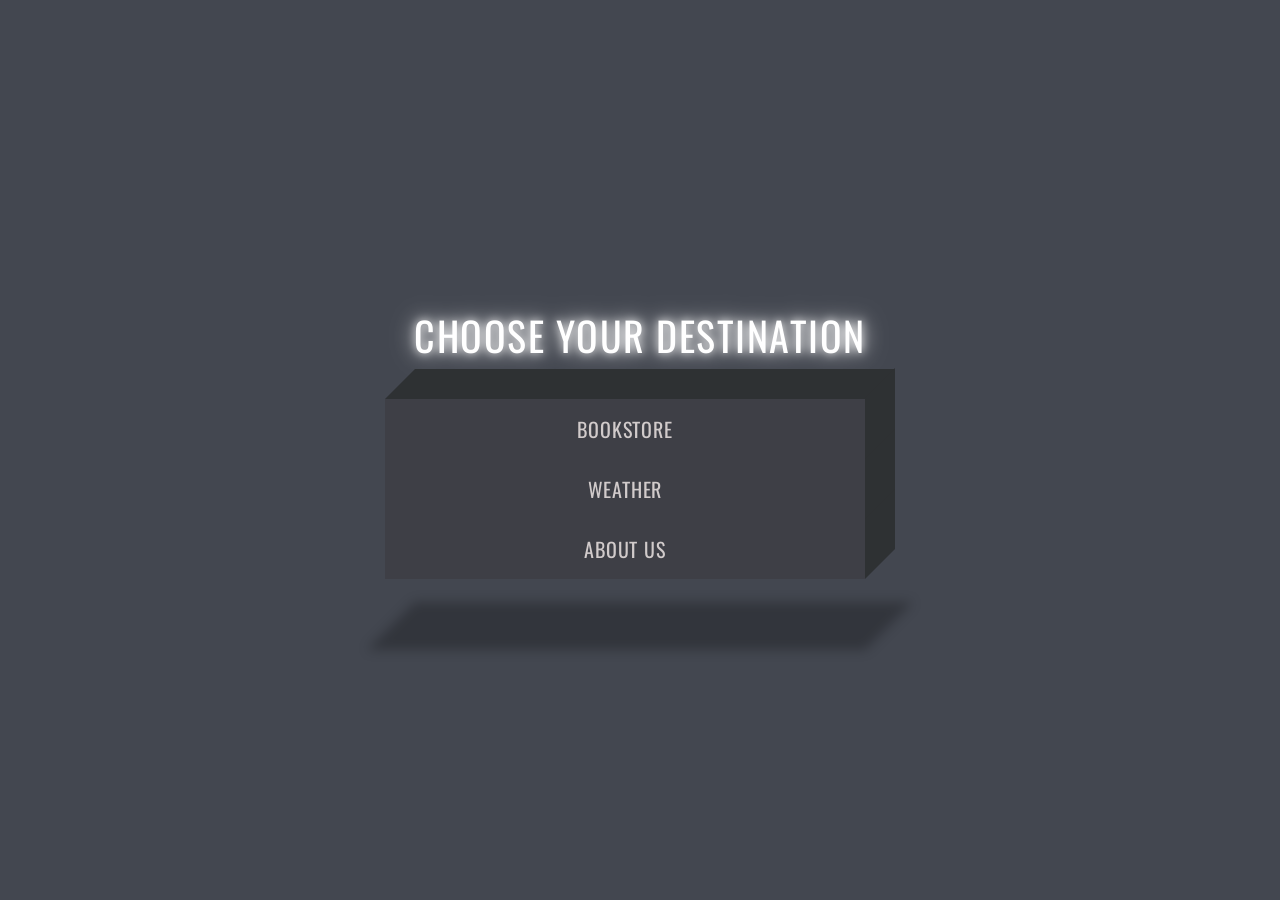
<file: index.htm>
<!DOCTYPE html>
<html lang="en">
<head>
    <meta charset="UTF-8">
    <meta http-equiv="X-UA-Compatible" content="IE=edge">
    <meta name="viewport" content="width=device-width, initial-scale=1.0">
    <title>Document</title>
    <link rel="stylesheet" href="css/all.min.css">
    <link rel="stylesheet" href="css/bootstrap.min.css">
    <link rel="stylesheet" href="css/personal Style.css">
    <link rel="stylesheet" href="css/style_responsive.css">
</head>
<body>
    <div class="wholePageContainer container-fluid">
        <div class="inner-container container gap-0">
            <h1 data-text="choose your destination">choose your destination</h1>
            <div class="listParentDiv">
                <ul class="listParent">
                    <div class="list-item-div first-list-item-animation">
                        <li class="list-item bookstore-link"><a href="bookstore/index.htm" target="_blank">bookstore</a></li>
                    </div>
                    <div class="list-item-div second-list-item-animation">
                        <li class="list-item weather-link"><a href="weather/index.html" target="_blank">weather</a></li>
                    </div>
                    <div class="list-item-div third-list-item-animation">
                        <li class="list-item" id="aboutUsTab"><a href="#"></a>about us</li>
                    </div> 
                </ul>
            </div>
        </div>
    </div>
    <!-- media query content -->
        <div class="about-us-window-div">
            <div class="about-us-window-inner-container rounded shadow">
                <div class="ayman-bio flex-grow-0 flex-shrink-0 rounded shadow">
                    <div class="user-pic-div">
                            <img src="img/ayman-pic.JPG">
                    </div>
                    <div class="user-bio-para-pool flex-grow-0 flex-shrink-0">
                        <a href="https://www.linkedin.com/in/ayman-maani/" target="_blank"><i class="fa-brands fa-linkedin"></i></a>
                        <a href="https://github.com/AymanQ-A-Maani" target="_blank"><i class="fa-brands fa-github"></i></a>
                        <p><span class="name-span">Name</span>: Ayman Maani</p>
                        <p><span class="bio-span">Bio</span>: Business Administration graduate, Web developer on the rise, youtuber and a poet. Aspires to become a game developer.</p>  
                    </div>
                </div>
                <div class="momen-bio flex-grow-0 flex-shrink-0 rounded shadow">
                    <div class="user-pic-div">
                        <img src="img/Momen.jpg">
                    </div>
                    <div class="user-bio-para-pool flex-grow-0 flex-shrink-0">
                        <a href="https://www.linkedin.com/in/momen-ajarmah-5644001a4" target="_blank"><i class="fa-brands fa-linkedin"></i></a>
                        <a href="https://github.com/Momen-Ajarmah" target="_blank"><i class="fa-brands fa-github"></i></a>
                        <p><span class="name-span">Name</span>: Momen Ajarmah</p>
                        <p><span class="bio-span">Bio</span>: Law student graduate from An-Najah National University. Aspires to become a full-stack developer.</p>  
                    </div>
                </div>
                <div class="mohammad-bio flex-grow-0 flex-shrink-0 rounded shadow">
                    <div class="user-pic-div">
                        <img src="img/mohammad.jpg">
                    </div>
                    <div class="user-bio-para-pool flex-grow-0 flex-shrink-0">
                        <a href="https://www.linkedin.com/in/mohammad-jaber-85238821b" target="_blank"><i class="fa-brands fa-linkedin"></i></a>
                        <a href="https://github.com/Mohamad-jaber" target="_blank"><i class="fa-brands fa-github"></i></a>
                        <p><span class="name-span">Name</span>: Mohammad jaber</p>
                        <p><span class="bio-span">Bio</span>: Studying computer engineering at Palestine Technical University - Kadorie.</p>  
                    </div>
                </div>
                <div class="sahar-bio flex-grow-0 flex-shrink-0 rounded shadow">
                    <div class="user-pic-div">
                        <img src="img/default-user-profile-pic.jpg">
                    </div>
                    <div class="user-bio-para-pool flex-grow-0 flex-shrink-0">
                        <a href="https://www.linkedin.com/in/sahar-abdalaziz-3912521aa" target="_blank"><i class="fa-brands fa-linkedin"></i></a>
                        <a href="https://github.com/Sahar-Abdalazeez" target="_blank"><i class="fa-brands fa-github"></i></a>
                        <p><span class="name-span">Name</span>: Sahar Samer</p>
                        <p><span class="bio-span">Bio</span>: Computer Engineering graduate, Currently working for AUI company as a frontend engineer.</p>  
                    </div>
                </div>
                <div class="about-us-description-inner-container">
                    <p>We are a group of 4 full-stack developers on the rise, who have come together to accomplish a task of building a website that is set to demonstrate considerable interpersonal skills in web development such as problem-solving, research, teamwork, leadership, and time management skills, as well as coding skills in HTML, CSS3, Bootstrap and JavaScript, during 8 months of intensive <span><a class="fullstack-link" href="https://www.facebook.com/groups/968128413284614">full-stack Bootcamp</a></span> experience. This website consists of 3 main pages: the navigation panel (the one you are on right now), the bookstore, and the weather page which is an API. Furthermore, this website was hardcoded without any third-party plugins, all the heavy lifting was built up in JavaScript. And lastly, it's responsive on all screen sizes.</p>
                </div>
            </div>
        </div>
    <!-- end of media query contet -->
    <div class="signImageDiv">
        <div class="signImageDiv-inner-container">
            <img class="signImage" src="img/sign.png">
            <div class="bios-div">
                <div class="bios-inner-container">
                    <div class="about-us-description">
                        <div class="about-us-description-inner-container">
                            <p>We are a group of 4 full-stack developers on the rise, who have come together to accomplish a task of building a website that is set to demonstrate considerable interpersonal skills in web development such as problem-solving, research, teamwork, leadership, and time management skills, as well as coding skills in HTML, CSS3, Bootstrap and JavaScript, during 8 months of intensive <span><a class="fullstack-link" href="https://www.facebook.com/groups/968128413284614">full-stack Bootcamp</a></span> experience. This website consists of 3 main pages: the navigation panel (the one you are on right now), the bookstore, and the weather page which is an API. Furthermore, this website was hardcoded without any third-party plugins, all the heavy lifting was built up in JavaScript. And lastly, it's responsive on all screen sizes.</p>
                        </div>
                    </div>
                    <!-- media query for about us description -->
                    <a class="right-arrow" href="#"><i class="fa-solid fa-chevron-right"></i></a>
                    <a class="left-arrow" href="#"><i class="fa-solid fa-chevron-left"></i></a>
                    <div class="about-us-description-media">
                        <div class="about-us-description-inner-container-media">
                            <p>We are a group of 4 full-stack developers on the rise, who have come together to accomplish a task of building a website that is set to demonstrate considerable interpersonal skills in web development such as problem-solving, research, teamwork, leadership, and time management skills, as well as coding skills in HTML, CSS3, Bootstrap and JavaScript, during 8 months of intensive <span><a class="fullstack-link" href="https://www.facebook.com/groups/968128413284614">full-stack Bootcamp</a></span> experience. This website consists of 3 main pages: the navigation panel (the one you are on right now), the bookstore, and the weather page which is an API. Furthermore, this website was hardcoded without any third-party plugins, all the heavy lifting was built up in JavaScript. And lastly, it's responsive on all screen sizes.</p>
                        </div>
                    </div>
                    <!-- end of media query for about us description -->
                    <div class="first-two-bios-container">
                        <div class="ayman-bio flex-grow-0 flex-shrink-0 rounded shadow">
                            <div class="user-pic-div">
                                    <img src="img/ayman-pic.JPG">
                            </div>
                            <div class="user-bio-para-pool flex-grow-0 flex-shrink-0">
                                <a href="https://www.linkedin.com/in/ayman-maani/" target="_blank"><i class="fa-brands fa-linkedin"></i></a>
                                <a href="https://github.com/AymanQ-A-Maani" target="_blank"><i class="fa-brands fa-github"></i></a>
                                <p><span class="name-span">Name</span>: Ayman Maani</p>
                                <p><span class="bio-span">Bio</span>: Business Administration graduate, Web developer on the rise, youtuber and a poet. Aspires to become a game developer.</p>  
                            </div>
                        </div>
                        <div class="momen-bio flex-grow-0 flex-shrink-0 rounded shadow">
                            <div class="user-pic-div">
                                <img src="img/Momen.jpg">
                            </div>
                            <div class="user-bio-para-pool flex-grow-0 flex-shrink-0">
                                <a href="https://www.linkedin.com/in/momen-ajarmah-5644001a4" target="_blank"><i class="fa-brands fa-linkedin"></i></a>
                                <a href="https://github.com/Momen-Ajarmah" target="_blank"><i class="fa-brands fa-github"></i></a>
                                <p><span class="name-span">Name</span>: Momen Ajarmah</p>
                                <p><span class="bio-span">Bio</span>: Law student graduate from An-Najah National University. Aspires to become a full-stack developer.</p>  
                            </div>
                        </div>
                    </div>
                    <div class="second-two-bios-container">
                        <div class="mohammad-bio flex-grow-0 flex-shrink-0 rounded shadow">
                            <div class="user-pic-div">
                                <img src="img/mohammad.jpg">
                            </div>
                            <div class="user-bio-para-pool flex-grow-0 flex-shrink-0">
                                <a href="https://www.linkedin.com/in/mohammad-jaber-85238821b" target="_blank"><i class="fa-brands fa-linkedin"></i></a>
                                <a href="https://github.com/Mohamad-jaber" target="_blank"><i class="fa-brands fa-github"></i></a>
                                <p><span class="name-span">Name</span>: Mohammad jaber</p>
                                <p><span class="bio-span">Bio</span>: Studying Computer Engineering at Palestine Technical University - Kadorie.</p>  
                            </div>
                        </div>
                        <div class="sahar-bio flex-grow-0 flex-shrink-0 rounded shadow">
                            <div class="user-pic-div">
                                <img src="img/default-user-profile-pic.jpg">
                            </div>
                            <div class="user-bio-para-pool flex-grow-0 flex-shrink-0">
                                <a href="https://www.linkedin.com/in/sahar-abdalaziz-3912521aa" target="_blank"><i class="fa-brands fa-linkedin"></i></a>
                                <a href="https://github.com/Sahar-Abdalazeez" target="_blank"><i class="fa-brands fa-github"></i></a>
                                <p><span class="name-span">Name</span>: Sahar Samer</p>
                                <p><span class="bio-span">Bio</span>: Computer Engineering graduate, Currently working for AUI company as a frontend engineer.</p>  
                            </div>
                        </div>
                    </div>
                </div>
            </div>
        </div>
    </div>
    <script src="js/bootstrap.bundle.min.js"></script>
    <script src="js/personal Js.js"></script>
</body>
</html>
</file>
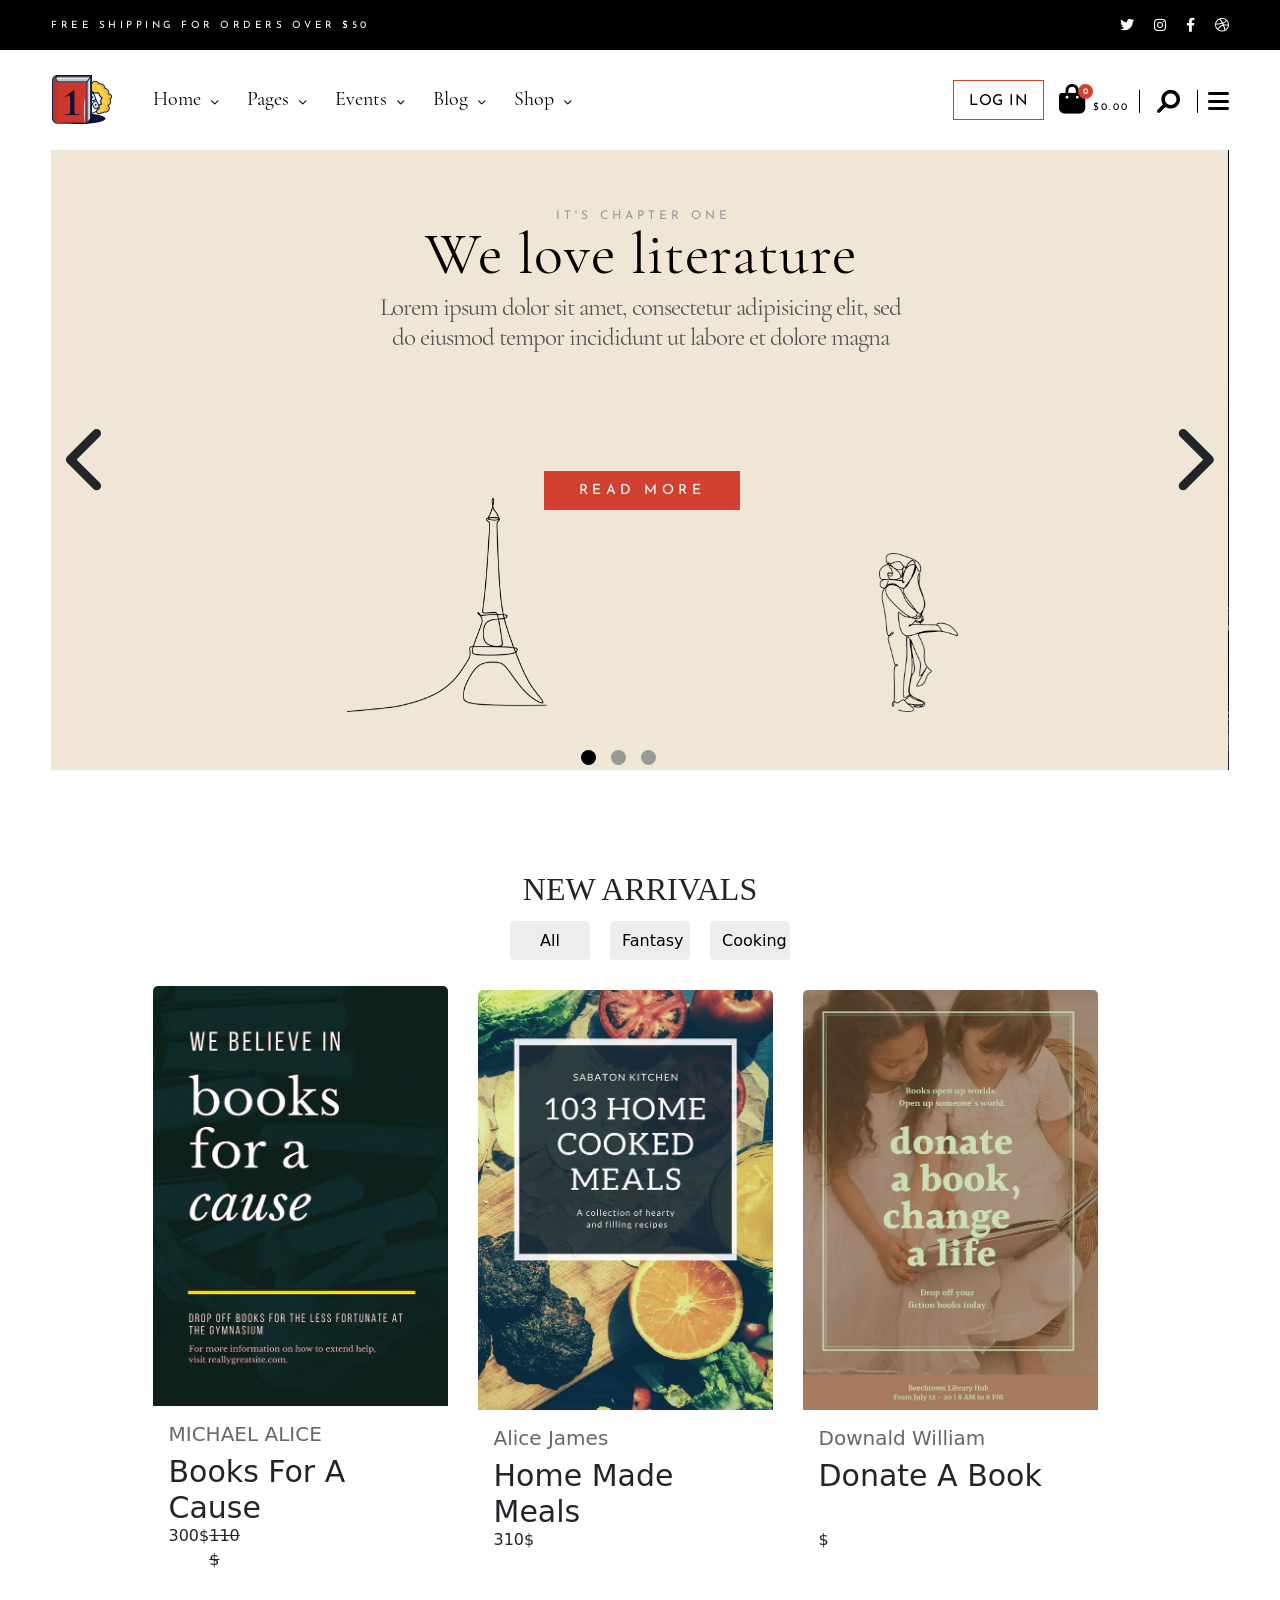
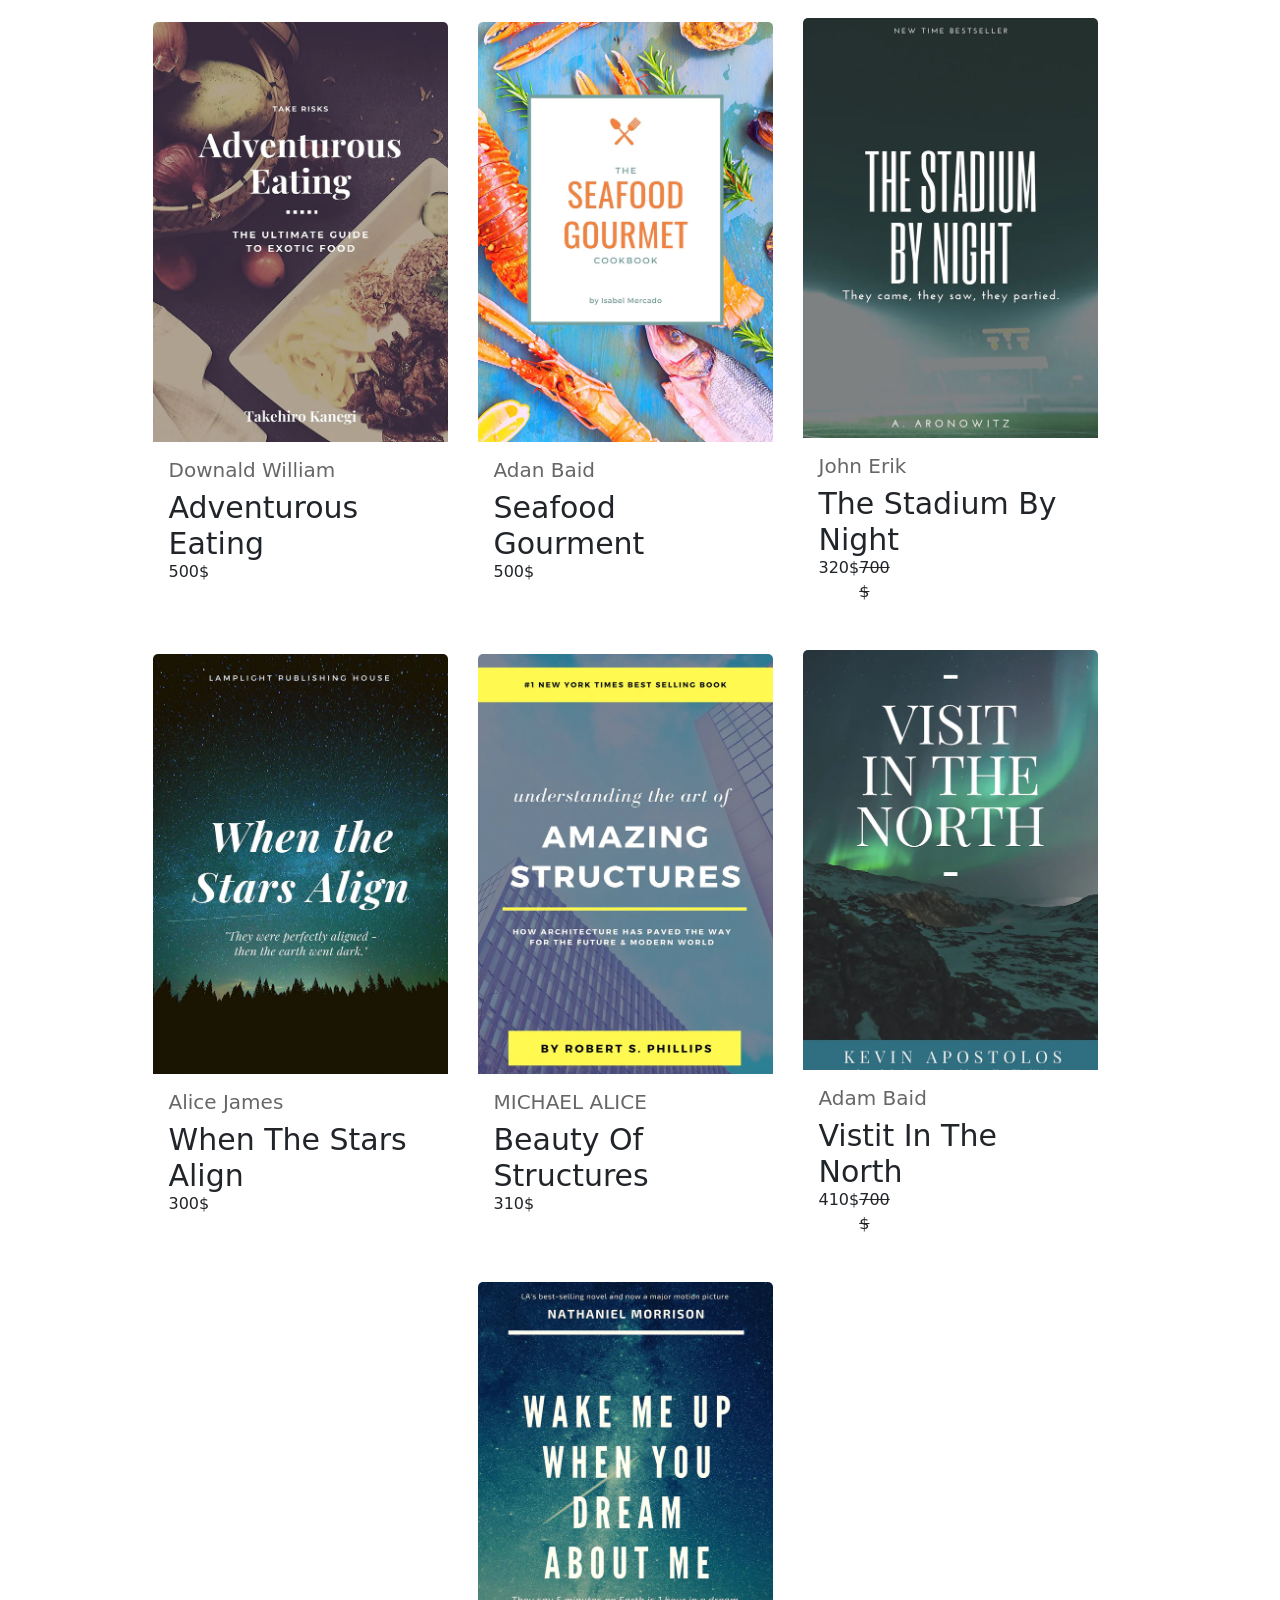
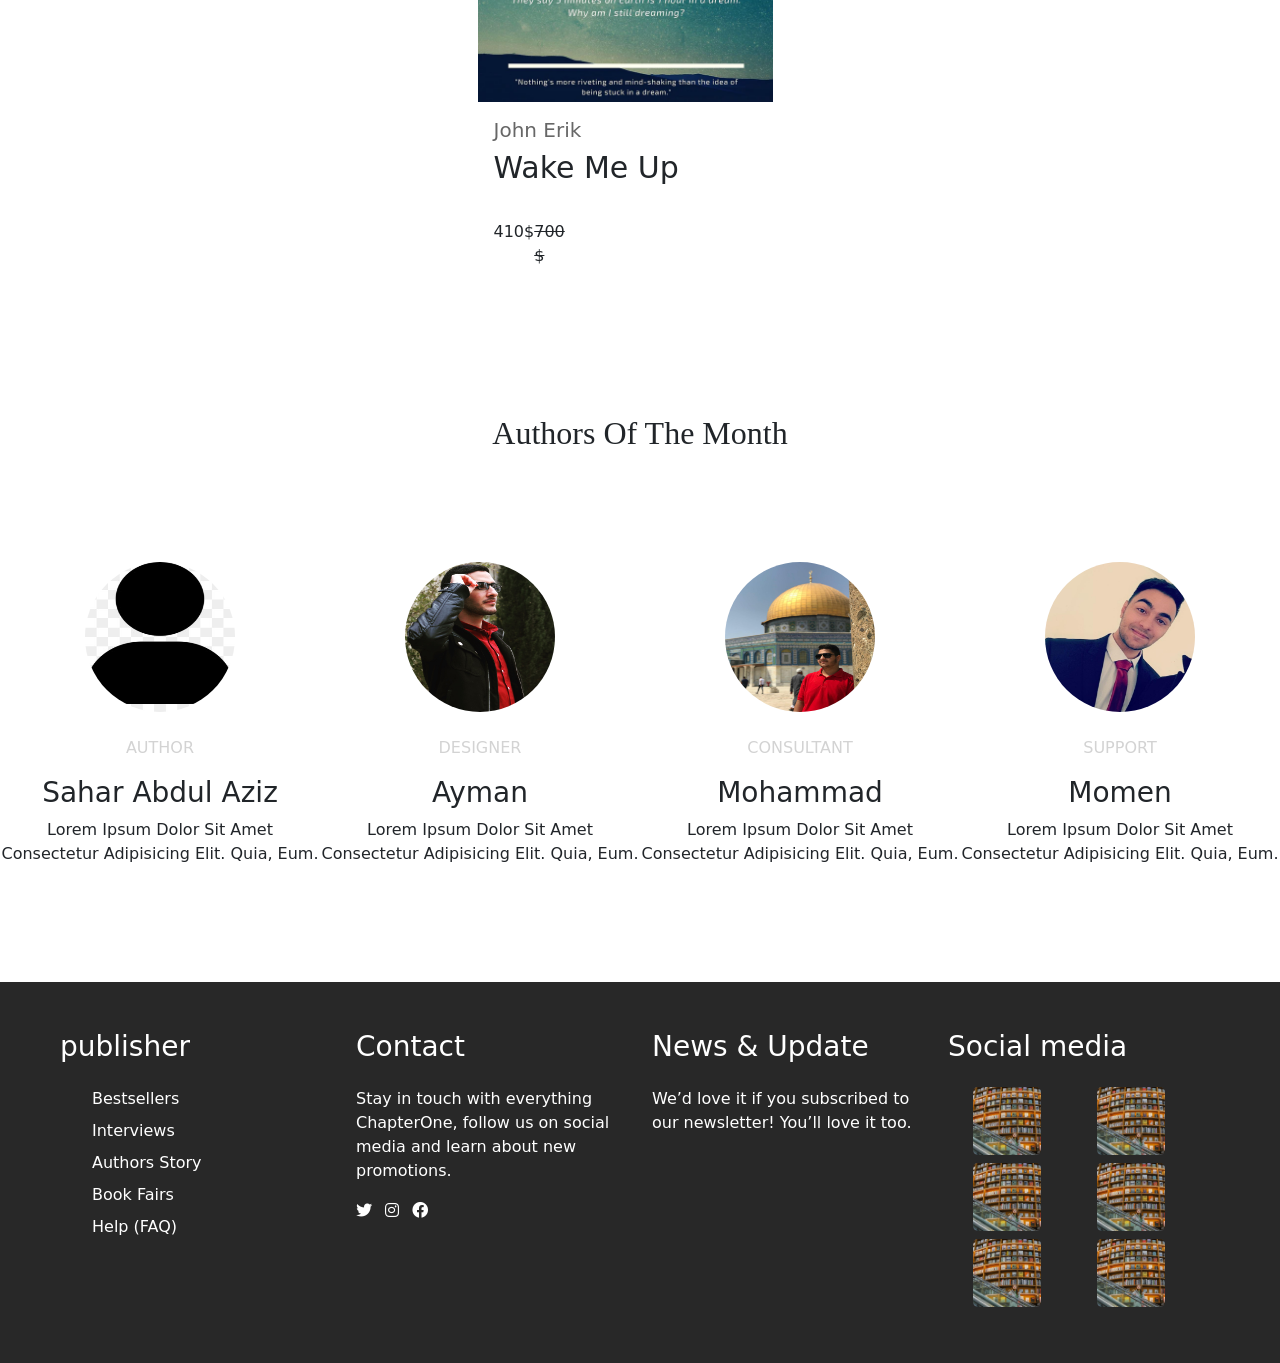
<file: bookstore/index.htm>
<!DOCTYPE html>
<html class="html" lang="en">

<head>
    <meta charset="UTF-8">
    <meta http-equiv="X-UA-Compatible" content="IE=edge">
    <meta name="viewport" content="width=device-width, initial-scale=1.0">
    <title>Bookstore</title>
    <link rel="stylesheet" href="assets/css/all.min.css">
    <link rel="stylesheet" href="assets/css/bootstrap.min.css">
    <link rel="stylesheet" href="assets/css/bookstoreStyle.css">
    <link rel="stylesheet" href="assets/css/styleresponsive.css">
    <link rel="stylesheet" href="assets/css/authors.css">
    <!--Custom  Books css -->
    <link rel="stylesheet" href="assets/css/books.style.css">
    <!--responsive Books custom css-->
    <link rel="stylesheet" href="assets/css/books.responsive.css">
</head>

<body>
    <div class="dark-overlay"> 
        <header>
            <div class="container-fluid g-0 topBlackLayerContainer">
                <div class="container topBlackLayer">
                    <div><p>free shipping for orders over $50</p></div>
                    <div class="top-Icons">
                        <a href="#"><i class="fa-brands fa-twitter top-icon"></i></a>
                        <a href="#"><i class="fa-brands fa-instagram top-icon"></i></a>
                        <a href="#"><i class="fa-brands fa-facebook-f top-icon"></i></a>
                        <a href="#"><i class="fa-brands fa-dribbble top-icon"></i></a>
                    </div>
                </div>
            </div>
            <div class="container-fluid g-0 navbar-container">
                <nav class="row flex-nowrap g-0 nav-bar-parent">
                    <div class=" brand-img-div">
                        <img class="brand-img" src="img/logo.png">
                    </div>
                    <!-- media qurey-->
                    <div class="sublist-icon-div">
                        <a href="#">
                            <i class="fa-solid fa-bars nav-bar-sublist-icon"></i>
                        </a>
                    </div>
                    <div class="tabs-parent rounded shadow">
                            <div class="tabs-parent-div">
                                <ul class="tabs-list-parent">
                                    <li class="tab-item tab-item-arrow">
                                        <a class="tab-item-link" href="#">home</a>
                                        <div class="home-first-level-sublist-div shadow rounded">
                                            <ul class="home-first-level-sublist-parent">
                                                <li class="home-first-level-sublist-item"><a class="home-first-level-sublist-item-link" href="index.htm">main home</a></li>
                                                <li class="home-first-level-sublist-item"><a class="home-first-level-sublist-item-link" href="#">best selling author</a></li>
                                                <li class="home-first-level-sublist-item"><a class="home-first-level-sublist-item-link" href="#">audiobook home</a></li>
                                                <li class="home-first-level-sublist-item"><a class="home-first-level-sublist-item-link" href="#">children's book</a></li>
                                                <li class="home-first-level-sublist-item"><a class="home-first-level-sublist-item-link" href="#">left menu home</a></li>
                                                <li class="home-first-level-sublist-item"><a class="home-first-level-sublist-item-link" href="#">grid home</a></li>
                                                <li class="home-first-level-sublist-item"><a class="home-first-level-sublist-item-link" href="#">landing</a></li>
                                            </ul>
                                        </div>
                                    </li>
                                    <li class="tab-item tab-item-arrow">
                                        <a class="tab-item-link" href="#">pages</a>
                                        <div class="pages-first-level-sublist-div shadow rounded">
                                            <ul class="pages-first-level-sublist-parent">
                                                <li class="pages-first-level-sublist-item"><a class="pages-first-level-sublist-link" href="#">home panael</a></li>
                                                <li class="pages-first-level-sublist-item"><a class="pages-first-level-sublist-link" href="#">our events</a></li>
                                                <li class="pages-first-level-sublist-item"><a class="pages-first-level-sublist-link" href="#">coming soon</a></li>
                                                <li class="pages-first-level-sublist-item"><a class="pages-first-level-sublist-link" href="#">order page</a></li>
                                                <li class="pages-first-level-sublist-item"><a class="pages-first-level-sublist-link" href="#">contact us</a></li>
                                                <li class="pages-first-level-sublist-item"><a class="pages-first-level-sublist-link" href="#">pricing options</a></li>
                                                <li class="pages-first-level-sublist-item"><a class="pages-first-level-sublist-link" href="#">faq page</a></li>
                                            </ul>
                                        </div>
        
                                    </li>
                                    <li class="tab-item tab-item-arrow">
                                        <a class="tab-item-link" href="#">events</a>
                                        <div class="events-first-level-sublist-div shadow rounded">
                                            <ul class="events-first-level-sublist-parent">
                                                <li class="events-first-level-sublist-item"><a class="events-first-level-sublist-link" href="#">event dates</a></li>
                                                <li class="events-first-level-sublist-item"><a class="events-first-level-sublist-link" href="#">event single</a></li>
                                            </ul>   
                                        </div>     
                                    </li>
                                    <li class="tab-item tab-item-arrow">
                                        <a class="tab-item-link" href="#">blog</a>
                                        <div class="blog-tab-container">
                                            <div class="blog-first-level-sublist-div shadow rounded">
                                                <ul class="blog-first-level-sublist-parent">
                                                    <li class="blog-first-level-sublist-item"><a class="blog-first-level-sublist-link" href="#">right sidebar</a></li>
                                                    <li class="blog-first-level-sublist-item"><a class="blog-first-level-sublist-link" href="#">left sidebar</a></li>
                                                    <li class="blog-first-level-sublist-item"><a class="blog-first-level-sublist-link" href="#">no sidebar</a></li>
                                                    <li class="blog-first-level-sublist-item right-arrow">
                                                        <a class="blog-first-level-sublist-link" href="#">blog singles</a>
                                                        <div class="blog-second-level-sublist-div shadow rounded">
                                                            <ul class="blog-second-level-sublist-parent">
                                                                <li class="blog-second-level-sublist-item"><a class="blog-second-level-sublist-link" href="#">standard</a></li>
                                                                <li class="blog-second-level-sublist-item"><a class="blog-second-level-sublist-link" href="#">no sidebar</a></li>
                                                                <li class="blog-second-level-sublist-item"><a class="blog-second-level-sublist-link" href="#">gallery</a></li>
                                                                <li class="blog-second-level-sublist-item"><a class="blog-second-level-sublist-link" href="#">quote</a></li>
                                                                <li class="blog-second-level-sublist-item"><a class="blog-second-level-sublist-link" href="#">link</a></li>
                                                                <li class="blog-second-level-sublist-item"><a class="blog-second-level-sublist-link" href="#">audio</a></li>
                                                                <li class="blog-second-level-sublist-item"><a class="blog-second-level-sublist-link" href="#">video</a></li>
                                                            </ul>
                                                        </div>
                                                    </li>
                                                </ul>
                                            </div>
                                        </div>
                                    </li>
                                    <li class="tab-item tab-item-arrow">
                                        <a class="tab-item-link" href="#">shop</a>
                                        <div class="shop-tab-container">
                                            <div class="shop-first-level-sublist-div shadow rounded">
                                                <ul class="shop-first-level-sublist-parent">
                                                    <li class="shop-first-level-sublist-item"><a class="shop-first-level-sublist-link" href="#">product list</a></li>
                                                    <li class="shop-first-level-sublist-item right-arrow">
                                                        <a class="shop-first-level-sublist-link" href="#">product singles</a>
                                                        <div class="shop-second-level-sublist-div product-singles-div rounded shadow">
                                                            <ul class="shop-second-level-sublist-parent">
                                                                <li class="shop-second-level-sublist-item"><a class="shop-second-level-sublist-link" href="#">standard</a></li>
                                                                <li class="shop-second-level-sublist-item"><a class="shop-second-level-sublist-link" href="#">grouped</a></li>
                                                                <li class="shop-second-level-sublist-item"><a class="shop-second-level-sublist-link" href="#">variable</a></li>
                                                                <li class="shop-second-level-sublist-item"><a class="shop-second-level-sublist-link" href="#">virtual</a></li>
                                                                <li class="shop-second-level-sublist-item"><a class="shop-second-level-sublist-link" href="#">external</a></li>
                                                                <li class="shop-second-level-sublist-item"><a class="shop-second-level-sublist-link" href="#">downloadable</a></li>
                                                                <li class="shop-second-level-sublist-item"><a class="shop-second-level-sublist-link" href="#">new</a></li>
                                                                <li class="shop-second-level-sublist-item"><a class="shop-second-level-sublist-link" href="#">on sale</a></li>
                                                                <li class="shop-second-level-sublist-item"><a class="shop-second-level-sublist-link" href="#">out of stock</a></li>
                                                            </ul>
                                                        </div>
                                                    </li>
                                                    <li class="shop-first-level-sublist-item layouts-right-arrow">
                                                        <a class="shop-first-level-sublist-link" href="#">layouts</a>
                                                        <div class="shop-second-level-sublist-div shadow rounded layouts-div">
                                                            <ul class="shop-second-level-sublist-parent rounded shadow">
                                                                <li class="shop-second-level-sublist-item"><a class="shop-second-level-sublist-link" href="#">two columns</a></li>
                                                                <li class="shop-second-level-sublist-item"><a class="shop-second-level-sublist-link" href="#">three columns</a></li>
                                                                <li class="shop-second-level-sublist-item"><a class="shop-second-level-sublist-link" href="#">four columns</a></li>
                                                                <li class="shop-second-level-sublist-item"><a class="shop-second-level-sublist-link" href="#">four col. wide</a></li>
                                                                <li class="shop-second-level-sublist-item"><a class="shop-second-level-sublist-link" href="#">five col. wide</a></li>
                                                                <li class="shop-second-level-sublist-item"><a class="shop-second-level-sublist-link" href="#">six col. wide</a></li>
                                                            </ul>
                                                        </div>
                                                    </li>
                                                    <li class="shop-first-level-sublist-item pages-div-rigth-arrow">
                                                        <a class="shop-first-level-sublist-link" href="#">pages</a>
                                                        <div class="shop-second-level-sublist-div rounded shadow pages-div">
                                                            <ul class="shop-second-level-sublist-parent">
                                                                <li class="shop-second-level-sublist-item"><a class="shop-second-level-sublist-link" href="#">cart</a></li>
                                                                <li class="shop-second-level-sublist-item"><a class="shop-second-level-sublist-link" href="#">checkout</a></li>
                                                                <li class="shop-second-level-sublist-item"><a class="shop-second-level-sublist-link" href="#">my account</a></li>
                                                            </ul>
                                                        </div>
                                                    </li>
                                                </ul>
                                            </div>
                                        </div>
                                    </li>
                                    <li class="tab-item admn-tab-java tab-item-arrow rounded">
                                        <a class="tab-item-link" href="#">admin</a>
                                        <div class="admin-first-level-sublist-div shadow rounded">
                                            <ul class="admin-first-level-sublist-parent">
                                                <li class="admin-first-level-sublist-item"><a class="admin-first-level-sublist-link" href="booksList.html">books list</a></li>
                                                <li class="admin-first-level-sublist-item"><a class="admin-first-level-sublist-link" href="authors.html">authors</a></li>
                                                <li class="admin-first-level-sublist-item"><a class="admin-first-level-sublist-link" href="addBook.html">add book</a></li>
                                            </ul>
                                        </div>
                                    </li>
                                </ul>
                            </div>
                    </div>
                    <!-- end of media query  -->
                    <div class="nav-bar-list-items-div">
                        <ul class="nav-bar-list-parent">
                            <li class="nav-bar-list-item">
                                <a class="nav-bar-list-item-link" href="#">home</a>
                                <div class="home-tab rounded shadow">
                                    <ul class="dropdown-list">
                                        <li class="dropdown-list-item"><a class="dropdown-list-item-link" id="first-item-in-the-list" href="index.htm">main home</a></li>
                                        <li class="dropdown-list-item"><a class="dropdown-list-item-link" href="#">bestselling author</a></li>
                                        <li class="dropdown-list-item"><a class="dropdown-list-item-link" href="#">audiobook home</a></li>
                                        <li class="dropdown-list-item"><a class="dropdown-list-item-link" href="#">childern's books</a></li>
                                        <li class="dropdown-list-item"><a class="dropdown-list-item-link" href="#">left menu home</a></li>
                                        <li class="dropdown-list-item"><a class="dropdown-list-item-link" href="#">grid home</a></li>
                                        <li class="dropdown-list-item"><a class="dropdown-list-item-link" href="#">landing</a></li>
                                    </ul>
                                </div>
                            </li>
                            <li class="nav-bar-list-item">
                                <a class="nav-bar-list-item-link" href="#">pages</a>
                                <div class="pages-tab rounded shadow">
                                    <ul class="dropdown-list">
                                        <li class="dropdown-list-item"><a class="dropdown-list-item-link" href="#">about me</a></li>
                                        <li class="dropdown-list-item"><a class="dropdown-list-item-link" href="#">about us</a></li>
                                        <li class="dropdown-list-item"><a class="dropdown-list-item-link" href="#">our events</a></li>
                                        <li class="dropdown-list-item"><a class="dropdown-list-item-link" href="#">our premises</a></li>
                                        <li class="dropdown-list-item"><a class="dropdown-list-item-link" href="#">coming soon</a></li>
                                        <li class="dropdown-list-item"><a class="dropdown-list-item-link" href="#">orderpage</a></li>
                                        <li class="dropdown-list-item"><a class="dropdown-list-item-link" href="#">contact us</a></li>
                                        <li class="dropdown-list-item"><a class="dropdown-list-item-link" href="#">pricing options</a></li>
                                        <li class="dropdown-list-item"><a class="dropdown-list-item-link" href="#">faq page</a></li>
                                        <li class="dropdown-list-item"><a class="dropdown-list-item-link" href="#">404 error page</a></li>
                                    </ul>
                                </div>
                            </li>
                            <li class="nav-bar-list-item">
                                <a class="nav-bar-list-item-link" href="#">events</a>
                                <div class="events-tab rounded shadow">
                                    <ul class="dropdown-list">
                                        <li class="dropdown-list-item"><a class="dropdown-list-item-link" href="#">event dates</a></li>
                                        <li class="dropdown-list-item"><a class="dropdown-list-item-link" href="#">event single</a></li>
                                    </ul>
                                </div>
                            </li>
                            <li class="nav-bar-list-item">
                                <a class="nav-bar-list-item-link" href="#">blog</a>
                                <div class="blog-overlay">
                                    <ul class="dropdown-blog-items rounded shadow">
                                        <li class="dropdown-blog-item"><a class="dropdown-list-item-link" href="#">right sidebar</a></li>
                                        <li class="dropdown-blog-item"><a class="dropdown-list-item-link" href="#">left sidebar</a></li>
                                        <li class="dropdown-blog-item"><a class="dropdown-list-item-link" href="#">no sidebar</a></li>
                                        <li class="sublist-hvr"><a class="dropdown-item-sublist-a" href="#">blog singles</a>
                                            <ul class="sublist-dropdown-parent rounded shadow">
                                                <li class="sublist-dropdown-item"><a class="sublist-dropdown-item-a" href="#">standard</a></li>
                                                <li class="sublist-dropdown-item"><a class="sublist-dropdown-item-a" href="#">no sidebar</a></li>
                                                <li class="sublist-dropdown-item"><a class="sublist-dropdown-item-a" href="#">gallery</a></li>
                                                <li class="sublist-dropdown-item"><a class="sublist-dropdown-item-a" href="#">quote</a></li>
                                                <li class="sublist-dropdown-item"><a class="sublist-dropdown-item-a" href="#">link</a></li>
                                                <li class="sublist-dropdown-item"><a class="sublist-dropdown-item-a" href="#">audio</a></li>
                                                <li class="sublist-dropdown-item"><a class="sublist-dropdown-item-a" href="#">video</a></li>
                                            </ul>
                                        </li>
                                    </ul>
                                </div>
                            </li>
                            <li class="nav-bar-list-item">
                                <a class="nav-bar-list-item-link" href="#">shop</a>
                                <div class="shop-overlay">
                                    <ul class="shop-items-parent rounded shadow">
                                    <li class="shop-item"><a class="shop-item-a" href="#">product list</a></li>
                                    <li class="shop-item shop-item-product-singles-arrow-hvr"><a class="shop-item-a" href="#">product singles</a>
                                        <ul class="products-sublist-parent rounded shadow">
                                           <li class="products-sublist-item"><a class="products-sublist-item-a" href="#">standard</a></li>
                                           <li class="products-sublist-item"><a class="products-sublist-item-a" href="#">grouped</a></li>
                                           <li class="products-sublist-item"><a class="products-sublist-item-a" href="#">variable</a></li>
                                           <li class="products-sublist-item"><a class="products-sublist-item-a" href="#">virtula</a></li>
                                           <li class="products-sublist-item"><a class="products-sublist-item-a" href="#">external</a></li>
                                           <li class="products-sublist-item"><a class="products-sublist-item-a" href="#">downloadable</a></li>
                                           <li class="products-sublist-item"><a class="products-sublist-item-a" href="#">new</a></li>
                                           <li class="products-sublist-item"><a class="products-sublist-item-a" href="#">on sale</a></li>
                                           <li class="products-sublist-item"><a class="products-sublist-item-a" href="#">out of stock</a></li>
                                        </ul>
                                    </li>
                                    <li class="shop-item shop-item-layouts-arrow-hvr"><a class="shop-item-a" href="#">layouts</a>
                                        <ul class="layouts-sublist-parent rounded shadow">
                                           <li class="layouts-sublist-item"><a class="layouts-sublist-item-a" href="#">tow columns</a></li>
                                           <li class="layouts-sublist-item"><a class="layouts-sublist-item-a" href="#">three columns</a></li>
                                           <li class="layouts-sublist-item"><a class="layouts-sublist-item-a" href="#">four columns</a></li>
                                           <li class="layouts-sublist-item"><a class="layouts-sublist-item-a" href="#">four col. wide</a></li>
                                           <li class="layouts-sublist-item"><a class="layouts-sublist-item-a" href="#">five col. wide</a></li>
                                           <li class="layouts-sublist-item"><a class="layouts-sublist-item-a" href="#">six col. wide</a></li>
                                        </ul>
                                    </li>
                                    <li class="shop-item shop-item-pages-arrow-hvr"><a class="shop-item-a" href="#">pages</a>
                                        <ul class="pages-sublist-parent rounded shadow">
                                           <li class="pages-sublist-item"><a class="pages-sublist-item-a" href="#">cart</a></li>
                                           <li class="pages-sublist-item"><a class="pages-sublist-item-a" href="#">checkout</a></li>
                                           <li class="pages-sublist-item"><a class="pages-sublist-item-a" href="#">my account</a></li>
                                        </ul>
                                    </li>
                                    </ul>
                                </div>
                            </li>
                            <li class="nav-bar-list-item admn-tab-java rounded">
                                <a class="nav-bar-list-item-link" href="#">admin</a>
                                <div class="admin-tab  rounded shadow">
                                    <ul class="dropdown-list">
                                        <li class="dropdown-list-item"><a class="dropdown-list-item-link" href="booksList.html">books list</a></li>
                                        <li class="dropdown-list-item"><a class="dropdown-list-item-link" href="authors.html">authors</a></li>
                                        <li class="dropdown-list-item"><a class="dropdown-list-item-link" href="addBook.html">add book</a></li>
                                    </ul>
                                </div>
                            </li>
                        </ul>
                    </div>
                    <div class="login-btn-div">
                        <button class="login-btn" type="button"></button>
                    </div> 
                    <div class="nav-bar-utilities-div">
                        <div class="nav-bar-utilities-parent">
                            <div class="div first-icon-div icon-div">
                                <a href="#">
                                    <i class="fa-solid fa-bag-shopping nav-bar-shopping-bag-icon utility-icon">
                                    <span class="shopping-bag-counter">0</span>
                                    </i>
                                </a>
                            </div>
                            <div class="div second-icon-div icon-div"><a href="#">
                                <i class="fa-solid fa-magnifying-glass nav-bar-search-icon utility-icon"></i>
                            </a></div>
                            <!-- media query -->
                            <div class="sidebar-left-arrow-icon-div">
                                <i class="fa-solid fa-circle-chevron-left sidebar-left-arrow-icon"></i>
                            </div>
                            <!-- end of media query -->
                            <div class="div third-icon-div icon-div">
                                <a href="#">
                                    <i class="fa-solid fa-bars nav-bar-menu-icon utility-icon"></i>
                                </a>
                            </div>
                        </div>
                    </div>
                </nav>  
            </div>
            <div class="container-fluid g-0 carousel-slider-container">
                <div class="carousel-slider-parent">
                    <i class="fa-solid fa-chevron-right carosusel-right-arrow"></i>
                    <i class="fa-solid fa-chevron-left carosusel-left-arrow"></i>
                    <div class="carousel-bullet-keys-div">
                        <span class="carousel-bullet-key"></span>
                        <span class="carousel-bullet-key"></span>
                        <span class="carousel-bullet-key"></span>
                    </div>
                    <div class="images-container">
                        <div class="img-div flex-grow-0 flex-shrink-0 IMAGINE-CLONE"> 

                        </div>
                        <div class="adam-wolf-img-parent img-div flex-grow-0 flex-shrink-0">
                            <div class="adam-wolf-inner-container">
                                <div class="adam-wolf-img-div adam-wolf-img-div-animation"><img src="img/adam-wolf.png"></div>
                                <div class="love-img-div love-img-div-animation"><img src="img/love.png"></div>
                                <div class="red-circle-div red-circle-div-animation"><img src="img/red-circle1.png"></div>
                                <div class="eiffel-tower-div love-img-div-animation"><img src="img/eiffel-tower.png"></div>
                                <div class="adam-wolf-para-pool">
                                    <p class="adam-wolf-para-pool-1st-para-animation">it's chapter one </p>
                                    <p class="adam-wolf-para-pool-2nd-para-animation">We love literature</p>
                                    <p class="adam-wolf-para-pool-3rd-para-animation">Lorem ipsum dolor sit amet, consectetur adipisicing elit, sed do eiusmod tempor incididunt ut labore et dolore magna</p>
                                </div>
                                <button class="adam-wolf-read-more-btn adam-wolf-read-more-btn-animation" type="button">read more</button>  
                            </div>
                        </div>
                        <div class="night-img-parent img-div flex-grow-0 flex-shrink-0">
                            <div class="night-img-div">
                                <img src="img/night-wallpaper.jpg">
                            </div>
                            <div class="moon-para-div">
                                <p>it's chapter one</p>
                            </div>
                            <div class="night-img-second-para">
                                <p>your world of words</p>
                            </div>
                            <div class="night-img-third-para">
                                <p>Lorem ipsum dolor sit amet consectetur, adipisicing elit. Aperiam at nisi voluptatibus, odit laborum dolore temporibus necessitatibus quisquam!</p>
                            </div>
                            <button class="night-img-read-more-btn" type="button">read more</button> 
                        </div>
                        <div class="imagine-img-parent img-div flex-grow-0 flex-shrink-0">
                            <div class="imagine-inner-container">
                                <div class="imagine-img-div">
                                    <img src="img/home-2-slide-3-image-1b.jpg">
                                </div>
                                <div class="red-circle-imagine-div">
                                    <img src="img/red-circle1.png">
                                </div>
                                <div class="imagine-para-pool">
                                    <p>it's chapter one </p>
                                    <p>The all-time classics</p>
                                    <p>Lorem ipsum dolor sit amet, consectetur adipisicing elit, sed do eiusmod tempor incididunt ut labore et dolore magna</p>
                                </div>
                                <button class="imagine-read-more-btn" type="button">read more</button>
                            </div> 
                        </div>
                        <div class="img-div flex-grow-0 flex-shrink-0  ADAMWOLF-CLONE"></div>
                    </div>
               </div>
            </div>
        </header>
         <!-- show Books -->
    <div>
        <h2>New Arrivals </h2>
        <div class="btns-container">
            <button type="button" id="all">All </button>
            <button type="button" id="fantacy">Fantasy </button>
            <button type="button" id="cooking">Cooking</button>

        </div>
        <div class="arrivals" id="arrivals"> </div>
    </div>

    <!-- authors---------------------------------------------------------------------------------------------------------------->

    <div class="main-author-container">
        <!--start our services -->
        <div class="authors-paras">
           <!-- <p class="text-center text-uppercase">o u r  s e r v i c e s</p> -->
           <h2 class="text-center text-capitalize">authors of the month</h2> 
       </div>
   
       <div class="theTeam d-flex justify-content-center">
          
       </div>
       <div class="add-course d-none">  
        <div class="container">
           <h1 class="curd-title">edit authors</h1>
        <div><label for="title">Title</label></div>
        <input   class="inputs title_input form-control " type="text" placeholder="Title"  id="title">
        <div class="labelError"><label for="title" class="text-danger">Please start with capital letter!, this input should not include numbers or !@#$%^&*()_+{}|":?>/*-+</label></div>
        <!-- <div class="error">please start with capital later</div> -->
        <label for="">Name</label>
        <input class="inputs name form-control "  type="text" placeholder="Name"  id="authorName">
        <div class="labelErrorF"><label for="authorName" class="text-danger">Please start with capital letter!, this input should not include numbers or !@#$%^&*()_+{}|":?>/*-+</label></div>
        <label for="">Author Info</label>
        <textarea class="inputs authorInfo form-control " placeholder="Author Info" id="authorInfoTextA"></textarea>
        <div class="labelErrorS">
            <label for="authorInfo" class="text-danger">Please start with capital letter!, this input should not include numbers or !@#$%^&*()_+{}|":?>/*-+</label>
        </div>
        <div class="container btns-div d-flex">
            <button class="add_btn btn btn-primary" id="click" disabled >Add author</button>
            <button class="clr-btn btn btn-danger">clear all</button>
            <button class="input-file-selector btn btn-outline-dark">choose image</button>
            <input type="file" class="img-file" id="image-file">
        </div>
        </div>
        </div>
    </div>
    <table class="border border-1 border-dark table table-dark table-striped w-100 d-none" cellspacing="0">
        <thead>
            <tr>
                <th>#</th>
                <th>title</th>
                <th>name</th>
                <th>info</th>
                <th>image</th>
                <th>update</th>
                <th>delete</th>
            </tr>
        </thead>

         <tbody id="data">
    
        </tbody> 
    </table>

    <footer>
        <div class="footer-info text-white p-5">
            <div class="container">
                <div class="row">
                    <div class="col-lg-3">
                        <h3>publisher</h3>
                        <ul class="publisher-item mt-4">
                            <li class="pb-2"><a href="#" class="text-decoration-none text-white">Bestsellers</a></li>
                            <li class="pb-2"><a href="#" class="text-decoration-none text-white">Interviews</a></li>
                            <li class="pb-2"><a href="#" class="text-decoration-none text-white">Authors Story</a></li>
                            <li class="pb-2"><a href="#" class="text-decoration-none text-white">Book Fairs</a></li>
                            <li class="pb-2"><a href="#" class="text-decoration-none text-white">Help (FAQ)</a></li>

                        </ul>
                    </div>
                    <div class="col-lg-3">
                        <div>
                            <h3>Contact</h3>
                            <p class="mt-4">Stay in touch with everything ChapterOne, follow us on social media and
                                learn about new promotions.</p>
                        </div>
                        <div>
                            <a href="#" class="pe-2 text-white"><i class="fa-brands fa-twitter"></i></a>
                            <a href="#" class="pe-2 text-white"><i class="fa-brands fa-instagram"></i></a>
                            <a href="#" class="pe-2 text-white"><i class="fa-brands fa-facebook"></i> </a>
                        </div>
                    </div>
                    <div class="col-lg-3">
                        <h3>News & Update</h3>
                        <p class="mt-4">We’d love it if you subscribed to our newsletter! You’ll love it too.</p>

                    </div>
                    <div class="col-lg-3">
                        <h3>Social media</h3>
                        <div class="mt-4 d-flex  flex-wrap justify-content-evenly ">
                            <a href="#" target="_blank" class="card  bg-dark mb-2  social-img text-white">
                                <img src="img/1.jpg" class="card-img" alt="...">
                                <div class="card-img-overlay  ">
                                    <p>insta</p>
                                </div>

                            </a>
                            <a href="#" target="_blank" class="card  bg-dark mb-2  social-img text-white" >
                                <img src="img/1.jpg" class="card-img" alt="...">
                                <div class="card-img-overlay  ">
                                    <p>insta</p>
                                </div>

                            </a>
                            <a href="#" target="_blank" class="card  bg-dark mb-2  social-img text-white">
                                <img src="img/1.jpg" class="card-img" alt="...">
                                <div class="card-img-overlay  ">
                                    <p>insta</p>
                                </div>

                            </a>
                            <a href="#" target="_blank" class="card  bg-dark mb-2  social-img text-white">
                                <img src="img/1.jpg" class="card-img" alt="...">
                                <div class="card-img-overlay  ">
                                    <p>insta</p>
                                </div>

                            </a>
                            <a href="#" target="_blank" class="card  bg-dark mb-2  social-img text-white">
                                <img src="img/1.jpg" class="card-img" alt="...">
                                <div class="card-img-overlay  ">
                                    <p>insta</p>
                                </div>

                            </a>
                            <a href="#" target="_blank" class="card  bg-dark mb-2  social-img text-white">
                                <img src="img/1.jpg" class="card-img" alt="...">
                                <div class="card-img-overlay  ">
                                    <p>insta</p>
                                </div>

                            </a>
                        </div>
                    </div>
                </div>
            </div>
        </div>
    </footer>
    </div>
    <!-- second nav bar -->
    <div class="container-fluid g-0 second-navbar-container shadow rounded">
        <nav class="row flex-nowrap g-0 nav-bar-parent">
            <div class=" brand-img-div">
                <img class="brand-img" src="img/logo.png">
            </div>
            <div class="nav-bar-list-items-div">
                <ul class="nav-bar-list-parent">
                    <li class="nav-bar-list-item">
                        <a class="nav-bar-list-item-link" href="#">home</a>
                        <div class="home-tab-second-navbar">
                            <ul class="dropdown-list">
                                <li class="dropdown-list-item"><a class="dropdown-list-item-link" id="first-item-in-the-list" href="index.htm">main home</a></li>
                                <li class="dropdown-list-item"><a class="dropdown-list-item-link" href="#">bestselling author</a></li>
                                <li class="dropdown-list-item"><a class="dropdown-list-item-link" href="#">audiobook home</a></li>
                                <li class="dropdown-list-item"><a class="dropdown-list-item-link" href="#">childern's books</a></li>
                                <li class="dropdown-list-item"><a class="dropdown-list-item-link" href="#">left menu home</a></li>
                                <li class="dropdown-list-item"><a class="dropdown-list-item-link" href="#">grid home</a></li>
                                <li class="dropdown-list-item"><a class="dropdown-list-item-link" href="#">landing</a></li>
                            </ul>
                        </div>
                    </li>
                    <li class="nav-bar-list-item">
                        <a class="nav-bar-list-item-link" href="#">pages</a>
                        <div class="pages-tab-second-navbar">
                            <ul class="dropdown-list">
                                <li class="dropdown-list-item"><a class="dropdown-list-item-link" href="#">about me</a></li>
                                <li class="dropdown-list-item"><a class="dropdown-list-item-link" href="#">about us</a></li>
                                <li class="dropdown-list-item"><a class="dropdown-list-item-link" href="#">our events</a></li>
                                <li class="dropdown-list-item"><a class="dropdown-list-item-link" href="#">our premises</a></li>
                                <li class="dropdown-list-item"><a class="dropdown-list-item-link" href="#">coming soon</a></li>
                                <li class="dropdown-list-item"><a class="dropdown-list-item-link" href="#">orderpage</a></li>
                                <li class="dropdown-list-item"><a class="dropdown-list-item-link" href="#">contact us</a></li>
                                <li class="dropdown-list-item"><a class="dropdown-list-item-link" href="#">pricing options</a></li>
                                <li class="dropdown-list-item"><a class="dropdown-list-item-link" href="#">faq page</a></li>
                                <li class="dropdown-list-item"><a class="dropdown-list-item-link" href="#">404 error page</a></li>
                            </ul>
                        </div>
                    </li>
                    <li class="nav-bar-list-item">
                        <a class="nav-bar-list-item-link" href="#">events</a>
                        <div class="events-tab-second-navbar">
                            <ul class="dropdown-list">
                                <li class="dropdown-list-item"><a class="dropdown-list-item-link" href="#">event dates</a></li>
                                <li class="dropdown-list-item"><a class="dropdown-list-item-link" href="#">event single</a></li>
                            </ul>
                        </div>
                    </li>
                    <li class="nav-bar-list-item">
                        <a class="nav-bar-list-item-link" href="#">blog</a>
                        <div class="blog-overlay-second-navbar">
                            <ul class="dropdown-blog-items">
                                <li class="dropdown-blog-item"><a class="dropdown-list-item-link" href="#">right sidebar</a></li>
                                <li class="dropdown-blog-item"><a class="dropdown-list-item-link" href="#">left sidebar</a></li>
                                <li class="dropdown-blog-item"><a class="dropdown-list-item-link" href="#">no sidebar</a></li>
                                <li class="sublist-hvr"><a class="dropdown-item-sublist-a" href="#">blog singles</a>
                                    <ul class="sublist-dropdown-parent">
                                        <li class="sublist-dropdown-item"><a class="sublist-dropdown-item-a" href="#">standard</a></li>
                                        <li class="sublist-dropdown-item"><a class="sublist-dropdown-item-a" href="#">no sidebar</a></li>
                                        <li class="sublist-dropdown-item"><a class="sublist-dropdown-item-a" href="#">gallery</a></li>
                                        <li class="sublist-dropdown-item"><a class="sublist-dropdown-item-a" href="#">quote</a></li>
                                        <li class="sublist-dropdown-item"><a class="sublist-dropdown-item-a" href="#">link</a></li>
                                        <li class="sublist-dropdown-item"><a class="sublist-dropdown-item-a" href="#">audio</a></li>
                                        <li class="sublist-dropdown-item"><a class="sublist-dropdown-item-a" href="#">video</a></li>
                                    </ul>
                                </li>
                            </ul>
                        </div>
                    </li>
                    <li class="nav-bar-list-item">
                        <a class="nav-bar-list-item-link" href="#">shop</a>
                        <div class="shop-overlay-second-navbar shop-overlay">
                            <ul class="shop-items-parent">
                            <li class="shop-item"><a class="shop-item-a" href="#">product list</a></li>
                            <li class="shop-item shop-item-product-singles-arrow-hvr"><a class="shop-item-a" href="#">product singles</a>
                                <ul class="products-sublist-parent">
                                   <li class="products-sublist-item"><a class="products-sublist-item-a" href="#">standard</a></li>
                                   <li class="products-sublist-item"><a class="products-sublist-item-a" href="#">grouped</a></li>
                                   <li class="products-sublist-item"><a class="products-sublist-item-a" href="#">variable</a></li>
                                   <li class="products-sublist-item"><a class="products-sublist-item-a" href="#">virtula</a></li>
                                   <li class="products-sublist-item"><a class="products-sublist-item-a" href="#">external</a></li>
                                   <li class="products-sublist-item"><a class="products-sublist-item-a" href="#">downloadable</a></li>
                                   <li class="products-sublist-item"><a class="products-sublist-item-a" href="#">new</a></li>
                                   <li class="products-sublist-item"><a class="products-sublist-item-a" href="#">on sale</a></li>
                                   <li class="products-sublist-item"><a class="products-sublist-item-a" href="#">out of stock</a></li>
                                </ul>
                            </li>
                            <li class="shop-item shop-item-layouts-arrow-hvr"><a class="shop-item-a" href="#">layouts</a>
                                <ul class="layouts-sublist-parent">
                                   <li class="layouts-sublist-item"><a class="layouts-sublist-item-a" href="#">tow columns</a></li>
                                   <li class="layouts-sublist-item"><a class="layouts-sublist-item-a" href="#">three columns</a></li>
                                   <li class="layouts-sublist-item"><a class="layouts-sublist-item-a" href="#">four columns</a></li>
                                   <li class="layouts-sublist-item"><a class="layouts-sublist-item-a" href="#">four col. wide</a></li>
                                   <li class="layouts-sublist-item"><a class="layouts-sublist-item-a" href="#">five col. wide</a></li>
                                   <li class="layouts-sublist-item"><a class="layouts-sublist-item-a" href="#">six col. wide</a></li>
                                </ul>
                            </li>
                            <li class="shop-item shop-item-pages-arrow-hvr"><a class="shop-item-a" href="#">pages</a>
                                <ul class="pages-sublist-parent">
                                   <li class="pages-sublist-item"><a class="pages-sublist-item-a" href="#">cart</a></li>
                                   <li class="pages-sublist-item"><a class="pages-sublist-item-a" href="#">checkout</a></li>
                                   <li class="pages-sublist-item"><a class="pages-sublist-item-a" href="#">my account</a></li>
                                </ul>
                            </li>
                            </ul>
                        </div>
                    </li>
                    <li class="nav-bar-list-item admn-tab-java rounded">
                        <a class="nav-bar-list-item-link" href="#">admin</a>
                        <div class="admin-tab-second-navbar  rounded shadow">
                            <ul class="dropdown-list">
                                <li class="dropdown-list-item"><a class="dropdown-list-item-link" href="booksList.html">books list</a></li>
                                <li class="dropdown-list-item"><a class="dropdown-list-item-link" href="authors.html">authors</a></li>
                                <li class="dropdown-list-item"><a class="dropdown-list-item-link" href="addBook.html">add book</a></li>
                            </ul>
                        </div>
                    </li>
                </ul>
            </div>
            <div class="login-btn-div">
                <button class="login-btn" type="button">log in</button>
            </div>
            <div class="nav-bar-utilities-div">
                <div class="nav-bar-utilities-parent">
                    <div class="icon-div second-icon-div-2nd-navbar"><a href="#">
                        <i class="fa-solid fa-magnifying-glass nav-bar-search-icon utility-icon"></i>
                    </a></div>
                    <!-- media query -->
                    <div class="sidebar-left-arrow-icon-div">
                        <i class="fa-solid fa-circle-chevron-left sidebar-left-arrow-icon"></i>
                    </div>
                    <!-- end of media query -->
                    <div class="div third-icon-div icon-div">
                        <a href="#">
                            <i class="fa-solid fa-bars nav-bar-menu-icon utility-icon"></i>
                        </a>
                    </div>
                </div>
            </div>
        </nav>
    </div>
       <!--end of second nav bar  -->

       <!-- sidebar ----------------------------------------------------------------------------------------------------------------------->
    <div class="sidebar-parent shadow rounded">
        <div class="sidebar-content">
            <div class="close-btn-sidebar-div">
                <i class="fa-solid fa-xmark close-icon"></i>
            </div>
            <div class="sidebar-conttainer">
                <div class="sidebar-img-div">
                    <img class="sidebar-img" src="img/logo-side.png">
                </div>
                <div class="side-bar-links">
                    <a class="side-bar-icon-parent" href="#"><i class="fa-solid fa-location-dot side-bar-icon"></i>Lorem ipsum dolor sit.</a>
                    <a class="side-bar-icon-parent" href="#"><i class="fa-solid fa-phone side-bar-icon"></i>00970598755328</a>
                    <a class="side-bar-icon-parent" href="#"><i class="fa-solid fa-envelope side-bar-icon"></i>Loremipsumdolor@gmail.com</a>
                </div>
                <form class="side-bar-form">
                    <input class="side-bar-email" type="email" placeholder="email">
                    <button class="side-bar-subscribe" type="submit">subscribe</button>
                </form>
                <div class="sidebar-bottom-icons-parent ">
                    <a href="#"><i class="fa-brands fa-twitter sidebar-bottom-icons"></i></a>
                    <a href="#"><i class="fa-brands fa-instagram sidebar-bottom-icons"></i></a>
                    <a href="#"><i class="fa-brands fa-facebook-f sidebar-bottom-icons"></i></a>
                    <a href="#"><i class="fa-brands fa-dribbble sidebar-bottom-icons"></i></a>
                </div>
                <div class="side-bar-bottom-para-parent">
                    <p class="side-bar-bottom-para">free shipping <br> for orders over 50%</p>
                </div> 
            </div>
        </div>
    </div>
    <!-- end of sidebar-------------------------------------------------------------------------------------------------------------------->
    <div class="popup-login-parent">
        <div class="popup-login-inner-container shadow rounded">
            <form>
                <h1>please login</h1>
                <div class="input-container">
                    <input class="username login-inputs" type="text" required>
                    <label>username</label>
                </div>
                <div class="input-container">
                    <input class="password login-inputs" type="password" required>
                    <label>password</label>
                </div>
                <button type="button" class="popup-login-btn">log in</button>
            </form>
            <p class="text">Don't have an account? <a href="#">Register</a></p>
            <div class="logged-in-popup-parent">
                <div class="logged-in-para logged-in-para-bg-animation rounded">
                    <span class="span-1"></span>
                    <span class="span-2"></span>
                    <span class="span-3"></span>
                    <span class="span-4"></span>
                    <p class="login-para">welcome admin</p>
                </div>
            </div>
        </div>
    </div> 

    <!-- end of login popup window -->


   


    <!--Bootstrap js 5-->
    <script src="assets/js/authors.js"></script>
    <script src="./assets/js/bootstrap.bundle.min.js"></script>
    <script src="./assets/js/bookstore-JavaScript.js"></script>
    <script src="./assets/js/book.js"></script>

</body>

</html>
</file>
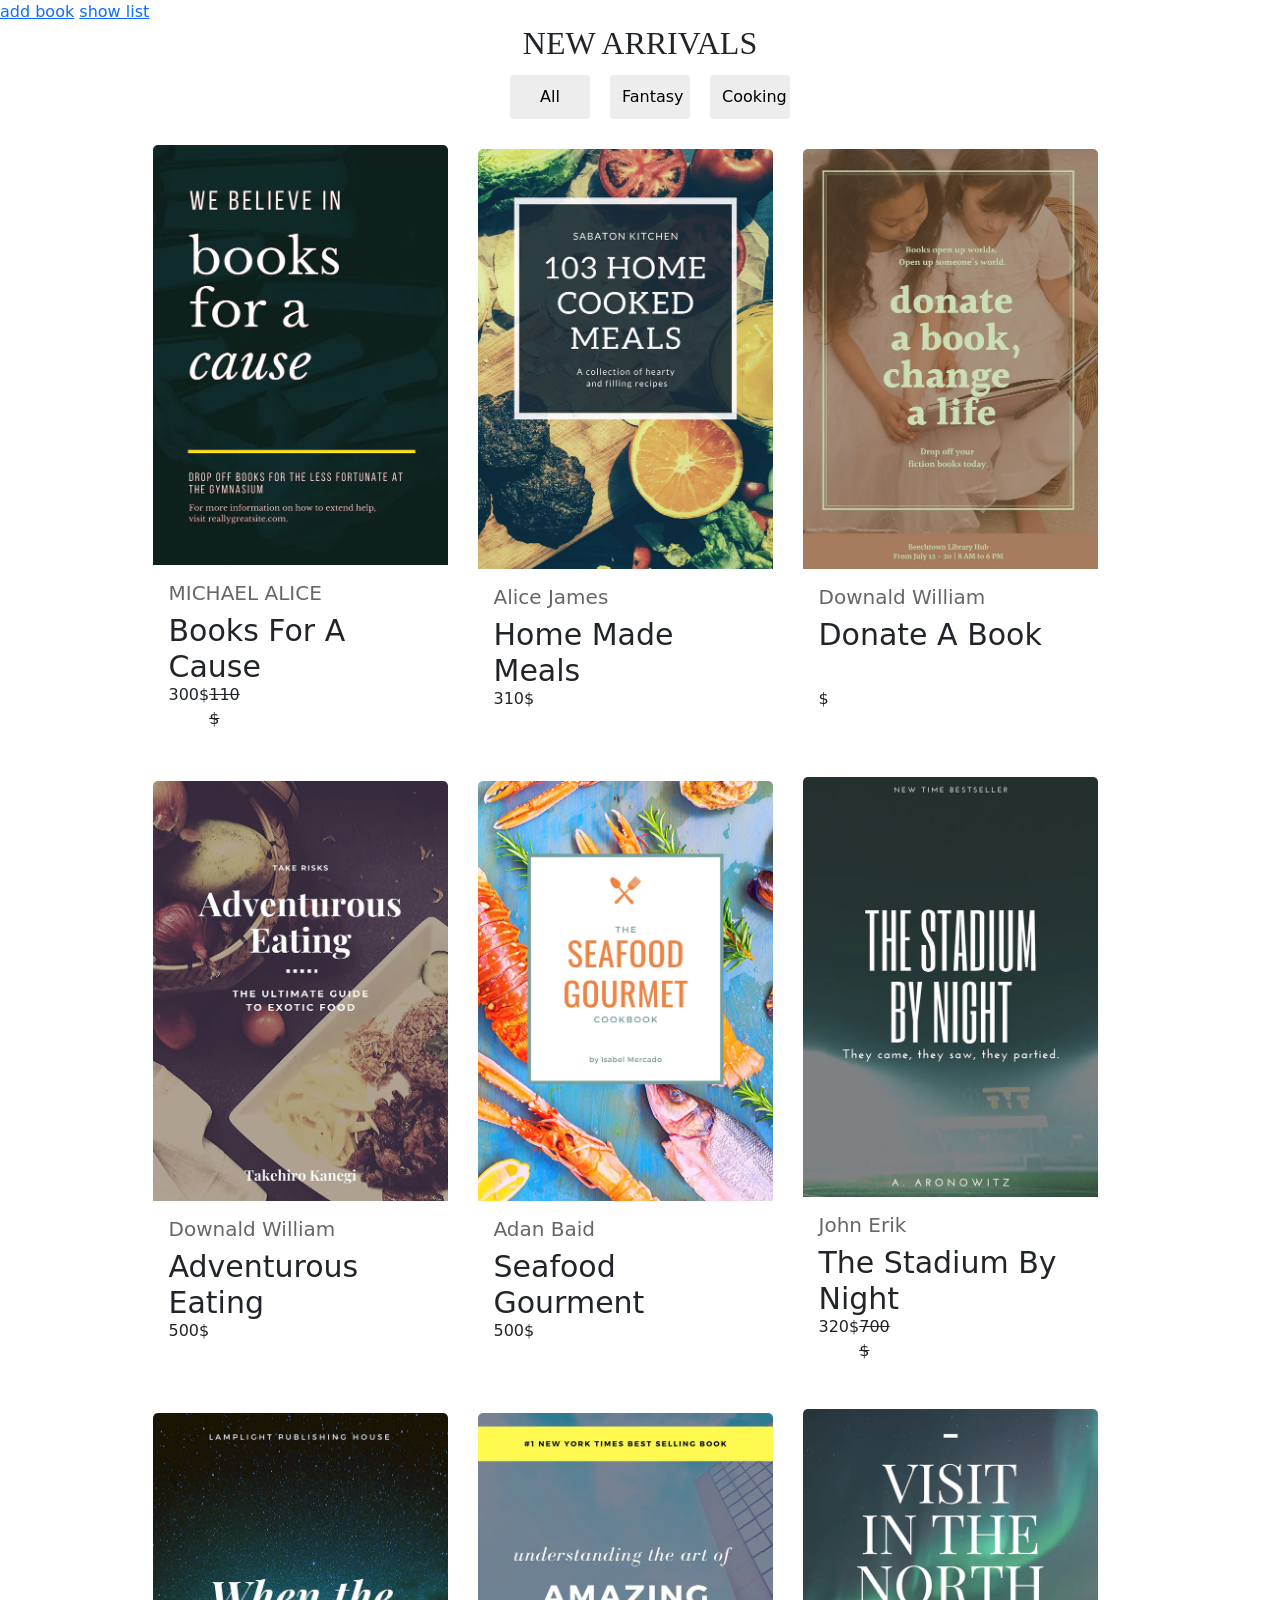
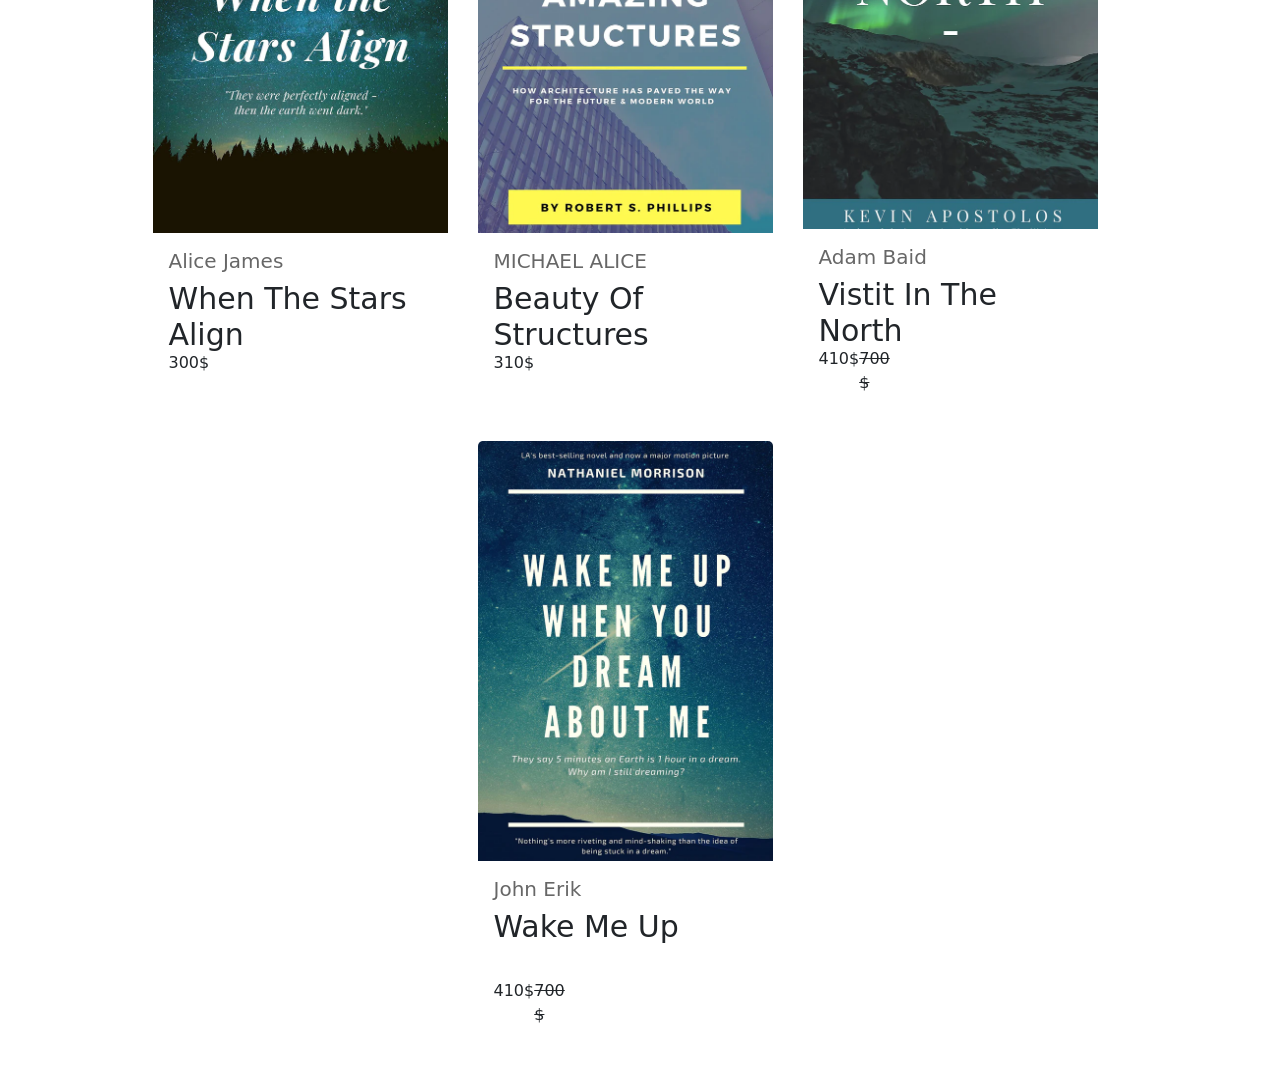
<file: bookstore/book.html>
<!DOCTYPE html>
<html lang="en">

<head>
    <meta charset="UTF-8">
    <meta http-equiv="X-UA-Compatible" content="IE=edge">
    <meta name="viewport" content="width=device-width, initial-scale=1.0">
    <!-- Font Awesome 6-->
    <link rel="stylesheet" href="./assets/css/all.min.css">
    <!--Bootstrap 5-->
    <link rel="stylesheet" href="./assets/css/bootstrap.min.css">
    <!--Custom css -->
    <link rel="stylesheet" href="./assets/css/books.style.css">
    <!--responsive custom css-->
    <link rel="stylesheet" href="./assets/css/books.responsive.css">
</head>



<body>
    <a href="addBook.html">add book</a>
    <a href="./booksList.html">show list </a>

    <!--this section for showing books according to type -->
    <div>
        <h2>New Arrivals </h2>
        <div class="btns-container">
            <button type="button" id="all">All </button>
            <button type="button" id="fantacy">Fantasy </button>
            <button type="button" id="cooking">Cooking</button>

        </div>
        <div class="arrivals" id="arrivals"> </div>
    </div>


    <!--Bootstrap js 5-->
    <script src="./assets/js/bootstrap.bundle.min.js"></script>
    <script src="./assets/js/book.js"></script>
</body>

</html>
</file>
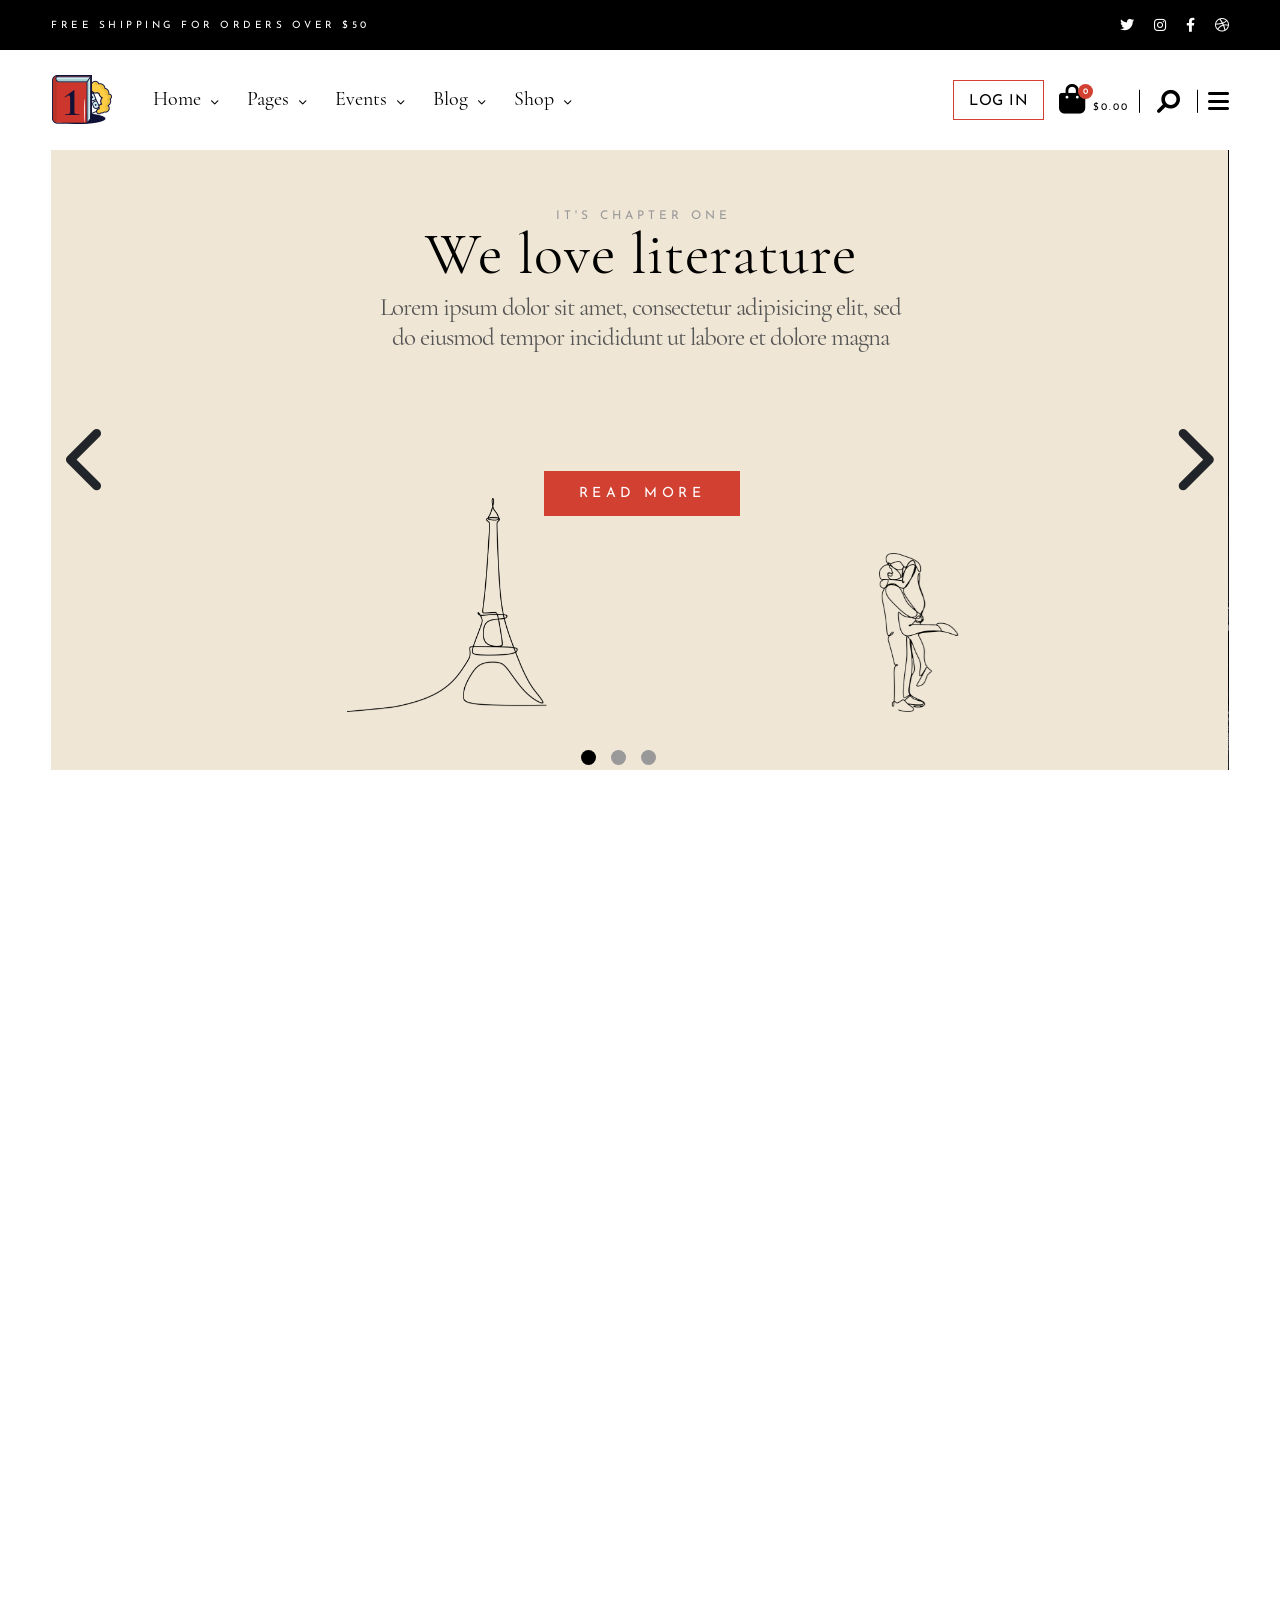
<file: bookstore/bookstore.htm>
<!DOCTYPE html>
<html class="html" lang="en">
<head>
    <meta charset="UTF-8">
    <meta http-equiv="X-UA-Compatible" content="IE=edge">
    <meta name="viewport" content="width=device-width, initial-scale=1.0">
    <title>Bookstore</title>
    <link rel="stylesheet" href="css/all.min.css">
    <link rel="stylesheet" href="css/bootstrap.min.css">
    <link rel="stylesheet" href="css/bookstore-Style.css">
    <link rel="stylesheet" href="css/style_responsive.css">
</head>
<body>
    <div class="dark-overlay"> 
        <header>
            <div class="container-fluid g-0 topBlackLayerContainer">
                <div class="container topBlackLayer">
                    <div><p>free shipping for orders over $50</p></div>
                    <div class="top-Icons">
                        <a href="#"><i class="fa-brands fa-twitter top-icon"></i></a>
                        <a href="#"><i class="fa-brands fa-instagram top-icon"></i></a>
                        <a href="#"><i class="fa-brands fa-facebook-f top-icon"></i></a>
                        <a href="#"><i class="fa-brands fa-dribbble top-icon"></i></a>
                    </div>
                </div>
            </div>
            <div class="container-fluid g-0 navbar-container">
                <nav class="row flex-nowrap g-0 nav-bar-parent">
                    <div class=" brand-img-div">
                        <img class="brand-img" src="img/logo.png">
                    </div>
                    <!-- media qurey-->
                    <div class="sublist-icon-div">
                        <a href="#">
                            <i class="fa-solid fa-bars nav-bar-sublist-icon"></i>
                        </a>
                    </div>
                    <div class="tabs-parent rounded shadow">
                            <div class="tabs-parent-div">
                                <ul class="tabs-list-parent">
                                    <li class="tab-item tab-item-arrow">
                                        <a class="tab-item-link" href="#">home</a>
                                        <div class="home-first-level-sublist-div shadow rounded">
                                            <ul class="home-first-level-sublist-parent">
                                                <li class="home-first-level-sublist-item"><a class="home-first-level-sublist-item-link" href="#">main home</a></li>
                                                <li class="home-first-level-sublist-item"><a class="home-first-level-sublist-item-link" href="#">best selling author</a></li>
                                                <li class="home-first-level-sublist-item"><a class="home-first-level-sublist-item-link" href="#">audiobook home</a></li>
                                                <li class="home-first-level-sublist-item"><a class="home-first-level-sublist-item-link" href="#">children's book</a></li>
                                                <li class="home-first-level-sublist-item"><a class="home-first-level-sublist-item-link" href="#">left menu home</a></li>
                                                <li class="home-first-level-sublist-item"><a class="home-first-level-sublist-item-link" href="#">grid home</a></li>
                                                <li class="home-first-level-sublist-item"><a class="home-first-level-sublist-item-link" href="#">landing</a></li>
                                            </ul>
                                        </div>
                                    </li>
                                    <li class="tab-item tab-item-arrow">
                                        <a class="tab-item-link" href="#">pages</a>
                                        <div class="pages-first-level-sublist-div shadow rounded">
                                            <ul class="pages-first-level-sublist-parent">
                                                <li class="pages-first-level-sublist-item"><a class="pages-first-level-sublist-link" href="#">home panael</a></li>
                                                <li class="pages-first-level-sublist-item"><a class="pages-first-level-sublist-link" href="#">our events</a></li>
                                                <li class="pages-first-level-sublist-item"><a class="pages-first-level-sublist-link" href="#">coming soon</a></li>
                                                <li class="pages-first-level-sublist-item"><a class="pages-first-level-sublist-link" href="#">order page</a></li>
                                                <li class="pages-first-level-sublist-item"><a class="pages-first-level-sublist-link" href="#">contact us</a></li>
                                                <li class="pages-first-level-sublist-item"><a class="pages-first-level-sublist-link" href="#">pricing options</a></li>
                                                <li class="pages-first-level-sublist-item"><a class="pages-first-level-sublist-link" href="#">faq page</a></li>
                                            </ul>
                                        </div>
        
                                    </li>
                                    <li class="tab-item tab-item-arrow">
                                        <a class="tab-item-link" href="#">events</a>
                                        <div class="events-first-level-sublist-div shadow rounded">
                                            <ul class="events-first-level-sublist-parent">
                                                <li class="events-first-level-sublist-item"><a class="events-first-level-sublist-link" href="#">event dates</a></li>
                                                <li class="events-first-level-sublist-item"><a class="events-first-level-sublist-link" href="#">event single</a></li>
                                            </ul>   
                                        </div>     
                                    </li>
                                    <li class="tab-item tab-item-arrow">
                                        <a class="tab-item-link" href="#">blog</a>
                                        <div class="blog-tab-container">
                                            <div class="blog-first-level-sublist-div shadow rounded">
                                                <ul class="blog-first-level-sublist-parent">
                                                    <li class="blog-first-level-sublist-item"><a class="blog-first-level-sublist-link" href="#">right sidebar</a></li>
                                                    <li class="blog-first-level-sublist-item"><a class="blog-first-level-sublist-link" href="#">left sidebar</a></li>
                                                    <li class="blog-first-level-sublist-item"><a class="blog-first-level-sublist-link" href="#">no sidebar</a></li>
                                                    <li class="blog-first-level-sublist-item right-arrow">
                                                        <a class="blog-first-level-sublist-link" href="#">blog singles</a>
                                                        <div class="blog-second-level-sublist-div shadow rounded">
                                                            <ul class="blog-second-level-sublist-parent">
                                                                <li class="blog-second-level-sublist-item"><a class="blog-second-level-sublist-link" href="#">standard</a></li>
                                                                <li class="blog-second-level-sublist-item"><a class="blog-second-level-sublist-link" href="#">no sidebar</a></li>
                                                                <li class="blog-second-level-sublist-item"><a class="blog-second-level-sublist-link" href="#">gallery</a></li>
                                                                <li class="blog-second-level-sublist-item"><a class="blog-second-level-sublist-link" href="#">quote</a></li>
                                                                <li class="blog-second-level-sublist-item"><a class="blog-second-level-sublist-link" href="#">link</a></li>
                                                                <li class="blog-second-level-sublist-item"><a class="blog-second-level-sublist-link" href="#">audio</a></li>
                                                                <li class="blog-second-level-sublist-item"><a class="blog-second-level-sublist-link" href="#">video</a></li>
                                                            </ul>
                                                        </div>
                                                    </li>
                                                </ul>
                                            </div>
                                        </div>
                                    </li>
                                    <li class="tab-item tab-item-arrow">
                                        <a class="tab-item-link" href="#">shop</a>
                                        <div class="shop-tab-container">
                                            <div class="shop-first-level-sublist-div shadow rounded">
                                                <ul class="shop-first-level-sublist-parent">
                                                    <li class="shop-first-level-sublist-item"><a class="shop-first-level-sublist-link" href="#">product list</a></li>
                                                    <li class="shop-first-level-sublist-item right-arrow">
                                                        <a class="shop-first-level-sublist-link" href="#">product singles</a>
                                                        <div class="shop-second-level-sublist-div product-singles-div rounded shadow">
                                                            <ul class="shop-second-level-sublist-parent">
                                                                <li class="shop-second-level-sublist-item"><a class="shop-second-level-sublist-link" href="#">standard</a></li>
                                                                <li class="shop-second-level-sublist-item"><a class="shop-second-level-sublist-link" href="#">grouped</a></li>
                                                                <li class="shop-second-level-sublist-item"><a class="shop-second-level-sublist-link" href="#">variable</a></li>
                                                                <li class="shop-second-level-sublist-item"><a class="shop-second-level-sublist-link" href="#">virtual</a></li>
                                                                <li class="shop-second-level-sublist-item"><a class="shop-second-level-sublist-link" href="#">external</a></li>
                                                                <li class="shop-second-level-sublist-item"><a class="shop-second-level-sublist-link" href="#">downloadable</a></li>
                                                                <li class="shop-second-level-sublist-item"><a class="shop-second-level-sublist-link" href="#">new</a></li>
                                                                <li class="shop-second-level-sublist-item"><a class="shop-second-level-sublist-link" href="#">on sale</a></li>
                                                                <li class="shop-second-level-sublist-item"><a class="shop-second-level-sublist-link" href="#">out of stock</a></li>
                                                            </ul>
                                                        </div>
                                                    </li>
                                                    <li class="shop-first-level-sublist-item layouts-right-arrow">
                                                        <a class="shop-first-level-sublist-link" href="#">layouts</a>
                                                        <div class="shop-second-level-sublist-div shadow rounded layouts-div">
                                                            <ul class="shop-second-level-sublist-parent rounded shadow">
                                                                <li class="shop-second-level-sublist-item"><a class="shop-second-level-sublist-link" href="#">two columns</a></li>
                                                                <li class="shop-second-level-sublist-item"><a class="shop-second-level-sublist-link" href="#">three columns</a></li>
                                                                <li class="shop-second-level-sublist-item"><a class="shop-second-level-sublist-link" href="#">four columns</a></li>
                                                                <li class="shop-second-level-sublist-item"><a class="shop-second-level-sublist-link" href="#">four col. wide</a></li>
                                                                <li class="shop-second-level-sublist-item"><a class="shop-second-level-sublist-link" href="#">five col. wide</a></li>
                                                                <li class="shop-second-level-sublist-item"><a class="shop-second-level-sublist-link" href="#">six col. wide</a></li>
                                                            </ul>
                                                        </div>
                                                    </li>
                                                    <li class="shop-first-level-sublist-item pages-div-rigth-arrow">
                                                        <a class="shop-first-level-sublist-link" href="#">pages</a>
                                                        <div class="shop-second-level-sublist-div rounded shadow pages-div">
                                                            <ul class="shop-second-level-sublist-parent">
                                                                <li class="shop-second-level-sublist-item"><a class="shop-second-level-sublist-link" href="#">cart</a></li>
                                                                <li class="shop-second-level-sublist-item"><a class="shop-second-level-sublist-link" href="#">checkout</a></li>
                                                                <li class="shop-second-level-sublist-item"><a class="shop-second-level-sublist-link" href="#">my account</a></li>
                                                            </ul>
                                                        </div>
                                                    </li>
                                                </ul>
                                            </div>
                                        </div>
                                    </li>
                                    <li class="tab-item admn-tab-java tab-item-arrow rounded">
                                        <a class="tab-item-link" href="#">admin</a>
                                        <div class="admin-first-level-sublist-div shadow rounded">
                                            <ul class="admin-first-level-sublist-parent">
                                                <li class="admin-first-level-sublist-item"><a class="admin-first-level-sublist-link" href="#">books list</a></li>
                                                <li class="admin-first-level-sublist-item"><a class="admin-first-level-sublist-link" href="#">authors</a></li>
                                                <li class="admin-first-level-sublist-item"><a class="admin-first-level-sublist-link" href="#">add book</a></li>
                                            </ul>
                                        </div>
                                    </li>
                                </ul>
                            </div>
                    </div>
                    <!-- end of media query  -->
                    <div class="nav-bar-list-items-div">
                        <ul class="nav-bar-list-parent">
                            <li class="nav-bar-list-item">
                                <a class="nav-bar-list-item-link" href="#">home</a>
                                <div class="home-tab rounded shadow">
                                    <ul class="dropdown-list">
                                        <li class="dropdown-list-item"><a class="dropdown-list-item-link" id="first-item-in-the-list" href="#">main home</a></li>
                                        <li class="dropdown-list-item"><a class="dropdown-list-item-link" href="#">bestselling author</a></li>
                                        <li class="dropdown-list-item"><a class="dropdown-list-item-link" href="#">audiobook home</a></li>
                                        <li class="dropdown-list-item"><a class="dropdown-list-item-link" href="#">childern's books</a></li>
                                        <li class="dropdown-list-item"><a class="dropdown-list-item-link" href="#">left menu home</a></li>
                                        <li class="dropdown-list-item"><a class="dropdown-list-item-link" href="#">grid home</a></li>
                                        <li class="dropdown-list-item"><a class="dropdown-list-item-link" href="#">landing</a></li>
                                    </ul>
                                </div>
                            </li>
                            <li class="nav-bar-list-item">
                                <a class="nav-bar-list-item-link" href="#">pages</a>
                                <div class="pages-tab rounded shadow">
                                    <ul class="dropdown-list">
                                        <li class="dropdown-list-item"><a class="dropdown-list-item-link" href="#">about me</a></li>
                                        <li class="dropdown-list-item"><a class="dropdown-list-item-link" href="#">about us</a></li>
                                        <li class="dropdown-list-item"><a class="dropdown-list-item-link" href="#">our events</a></li>
                                        <li class="dropdown-list-item"><a class="dropdown-list-item-link" href="#">our premises</a></li>
                                        <li class="dropdown-list-item"><a class="dropdown-list-item-link" href="#">coming soon</a></li>
                                        <li class="dropdown-list-item"><a class="dropdown-list-item-link" href="#">orderpage</a></li>
                                        <li class="dropdown-list-item"><a class="dropdown-list-item-link" href="#">contact us</a></li>
                                        <li class="dropdown-list-item"><a class="dropdown-list-item-link" href="#">pricing options</a></li>
                                        <li class="dropdown-list-item"><a class="dropdown-list-item-link" href="#">faq page</a></li>
                                        <li class="dropdown-list-item"><a class="dropdown-list-item-link" href="#">404 error page</a></li>
                                    </ul>
                                </div>
                            </li>
                            <li class="nav-bar-list-item">
                                <a class="nav-bar-list-item-link" href="#">events</a>
                                <div class="events-tab rounded shadow">
                                    <ul class="dropdown-list">
                                        <li class="dropdown-list-item"><a class="dropdown-list-item-link" href="#">event dates</a></li>
                                        <li class="dropdown-list-item"><a class="dropdown-list-item-link" href="#">event single</a></li>
                                    </ul>
                                </div>
                            </li>
                            <li class="nav-bar-list-item">
                                <a class="nav-bar-list-item-link" href="#">blog</a>
                                <div class="blog-overlay">
                                    <ul class="dropdown-blog-items rounded shadow">
                                        <li class="dropdown-blog-item"><a class="dropdown-list-item-link" href="#">right sidebar</a></li>
                                        <li class="dropdown-blog-item"><a class="dropdown-list-item-link" href="#">left sidebar</a></li>
                                        <li class="dropdown-blog-item"><a class="dropdown-list-item-link" href="#">no sidebar</a></li>
                                        <li class="sublist-hvr"><a class="dropdown-item-sublist-a" href="#">blog singles</a>
                                            <ul class="sublist-dropdown-parent rounded shadow">
                                                <li class="sublist-dropdown-item"><a class="sublist-dropdown-item-a" href="#">standard</a></li>
                                                <li class="sublist-dropdown-item"><a class="sublist-dropdown-item-a" href="#">no sidebar</a></li>
                                                <li class="sublist-dropdown-item"><a class="sublist-dropdown-item-a" href="#">gallery</a></li>
                                                <li class="sublist-dropdown-item"><a class="sublist-dropdown-item-a" href="#">quote</a></li>
                                                <li class="sublist-dropdown-item"><a class="sublist-dropdown-item-a" href="#">link</a></li>
                                                <li class="sublist-dropdown-item"><a class="sublist-dropdown-item-a" href="#">audio</a></li>
                                                <li class="sublist-dropdown-item"><a class="sublist-dropdown-item-a" href="#">video</a></li>
                                            </ul>
                                        </li>
                                    </ul>
                                </div>
                            </li>
                            <li class="nav-bar-list-item">
                                <a class="nav-bar-list-item-link" href="#">shop</a>
                                <div class="shop-overlay">
                                    <ul class="shop-items-parent rounded shadow">
                                    <li class="shop-item"><a class="shop-item-a" href="#">product list</a></li>
                                    <li class="shop-item shop-item-product-singles-arrow-hvr"><a class="shop-item-a" href="#">product singles</a>
                                        <ul class="products-sublist-parent rounded shadow">
                                           <li class="products-sublist-item"><a class="products-sublist-item-a" href="#">standard</a></li>
                                           <li class="products-sublist-item"><a class="products-sublist-item-a" href="#">grouped</a></li>
                                           <li class="products-sublist-item"><a class="products-sublist-item-a" href="#">variable</a></li>
                                           <li class="products-sublist-item"><a class="products-sublist-item-a" href="#">virtula</a></li>
                                           <li class="products-sublist-item"><a class="products-sublist-item-a" href="#">external</a></li>
                                           <li class="products-sublist-item"><a class="products-sublist-item-a" href="#">downloadable</a></li>
                                           <li class="products-sublist-item"><a class="products-sublist-item-a" href="#">new</a></li>
                                           <li class="products-sublist-item"><a class="products-sublist-item-a" href="#">on sale</a></li>
                                           <li class="products-sublist-item"><a class="products-sublist-item-a" href="#">out of stock</a></li>
                                        </ul>
                                    </li>
                                    <li class="shop-item shop-item-layouts-arrow-hvr"><a class="shop-item-a" href="#">layouts</a>
                                        <ul class="layouts-sublist-parent rounded shadow">
                                           <li class="layouts-sublist-item"><a class="layouts-sublist-item-a" href="#">tow columns</a></li>
                                           <li class="layouts-sublist-item"><a class="layouts-sublist-item-a" href="#">three columns</a></li>
                                           <li class="layouts-sublist-item"><a class="layouts-sublist-item-a" href="#">four columns</a></li>
                                           <li class="layouts-sublist-item"><a class="layouts-sublist-item-a" href="#">four col. wide</a></li>
                                           <li class="layouts-sublist-item"><a class="layouts-sublist-item-a" href="#">five col. wide</a></li>
                                           <li class="layouts-sublist-item"><a class="layouts-sublist-item-a" href="#">six col. wide</a></li>
                                        </ul>
                                    </li>
                                    <li class="shop-item shop-item-pages-arrow-hvr"><a class="shop-item-a" href="#">pages</a>
                                        <ul class="pages-sublist-parent rounded shadow">
                                           <li class="pages-sublist-item"><a class="pages-sublist-item-a" href="#">cart</a></li>
                                           <li class="pages-sublist-item"><a class="pages-sublist-item-a" href="#">checkout</a></li>
                                           <li class="pages-sublist-item"><a class="pages-sublist-item-a" href="#">my account</a></li>
                                        </ul>
                                    </li>
                                    </ul>
                                </div>
                            </li>
                            <li class="nav-bar-list-item admn-tab-java rounded">
                                <a class="nav-bar-list-item-link" href="#">admin</a>
                                <div class="admin-tab  rounded shadow">
                                    <ul class="dropdown-list">
                                        <li class="dropdown-list-item"><a class="dropdown-list-item-link" href="#">books list</a></li>
                                        <li class="dropdown-list-item"><a class="dropdown-list-item-link" href="#">authors</a></li>
                                        <li class="dropdown-list-item"><a class="dropdown-list-item-link" href="#">add book</a></li>
                                    </ul>
                                </div>
                            </li>
                        </ul>
                    </div>
                    <div class="login-btn-div">
                        <button class="login-btn" type="button">log in</button>
                    </div> 
                    <div class="nav-bar-utilities-div">
                        <div class="nav-bar-utilities-parent">
                            <div class="div first-icon-div icon-div">
                                <a href="#">
                                    <i class="fa-solid fa-bag-shopping nav-bar-shopping-bag-icon utility-icon">
                                    <span class="shopping-bag-counter">0</span>
                                    </i>
                                </a>
                            </div>
                            <div class="div second-icon-div icon-div"><a href="#">
                                <i class="fa-solid fa-magnifying-glass nav-bar-search-icon utility-icon"></i>
                            </a></div>
                            <!-- media query -->
                            <div class="sidebar-left-arrow-icon-div">
                                <i class="fa-solid fa-circle-chevron-left sidebar-left-arrow-icon"></i>
                            </div>
                            <!-- end of media query -->
                            <div class="div third-icon-div icon-div">
                                <a href="#">
                                    <i class="fa-solid fa-bars nav-bar-menu-icon utility-icon"></i>
                                </a>
                            </div>
                        </div>
                    </div>
                </nav>  
            </div>
            <div class="container-fluid g-0 carousel-slider-container">
                <div class="carousel-slider-parent">
                    <i class="fa-solid fa-chevron-right carosusel-right-arrow"></i>
                    <i class="fa-solid fa-chevron-left carosusel-left-arrow"></i>
                    <div class="carousel-bullet-keys-div">
                        <span class="carousel-bullet-key"></span>
                        <span class="carousel-bullet-key"></span>
                        <span class="carousel-bullet-key"></span>
                    </div>
                    <div class="images-container">
                        <div class="img-div flex-grow-0 flex-shrink-0 IMAGINE-CLONE"> 

                        </div>
                        <div class="adam-wolf-img-parent img-div flex-grow-0 flex-shrink-0">
                            <div class="adam-wolf-inner-container">
                                <div class="adam-wolf-img-div adam-wolf-img-div-animation"><img src="img/adam-wolf.png"></div>
                                <div class="love-img-div love-img-div-animation"><img src="img/love.png"></div>
                                <div class="red-circle-div red-circle-div-animation"><img src="img/red-circle1.png"></div>
                                <div class="eiffel-tower-div love-img-div-animation"><img src="img/eiffel-tower.png"></div>
                                <div class="adam-wolf-para-pool">
                                    <p class="adam-wolf-para-pool-1st-para-animation">it's chapter one </p>
                                    <p class="adam-wolf-para-pool-2nd-para-animation">We love literature</p>
                                    <p class="adam-wolf-para-pool-3rd-para-animation">Lorem ipsum dolor sit amet, consectetur adipisicing elit, sed do eiusmod tempor incididunt ut labore et dolore magna</p>
                                </div>
                                <button class="adam-wolf-read-more-btn adam-wolf-read-more-btn-animation" type="button">read more</button>  
                            </div>
                        </div>
                        <div class="night-img-parent img-div flex-grow-0 flex-shrink-0">
                            <div class="night-img-div">
                                <img src="img/night-wallpaper.jpg">
                            </div>
                            <div class="moon-para-div">
                                <p>it's chapter one</p>
                            </div>
                            <div class="night-img-second-para">
                                <p>your world of words</p>
                            </div>
                            <div class="night-img-third-para">
                                <p>Lorem ipsum dolor sit amet consectetur, adipisicing elit. Aperiam at nisi voluptatibus, odit laborum dolore temporibus necessitatibus quisquam!</p>
                            </div>
                            <button class="night-img-read-more-btn" type="button">read more</button> 
                        </div>
                        <div class="imagine-img-parent img-div flex-grow-0 flex-shrink-0">
                            <div class="imagine-inner-container">
                                <div class="imagine-img-div">
                                    <img src="img/home-2-slide-3-image-1b.jpg">
                                </div>
                                <div class="red-circle-imagine-div">
                                    <img src="img/red-circle1.png">
                                </div>
                                <div class="imagine-para-pool">
                                    <p>it's chapter one </p>
                                    <p>The all-time classics</p>
                                    <p>Lorem ipsum dolor sit amet, consectetur adipisicing elit, sed do eiusmod tempor incididunt ut labore et dolore magna</p>
                                </div>
                                <button class="imagine-read-more-btn" type="button">read more</button>
                            </div> 
                        </div>
                        <div class="img-div flex-grow-0 flex-shrink-0  ADAMWOLF-CLONE"></div>
                    </div>
               </div>
            </div>
        </header>
    </div>
    <!-- second nav bar -->
    <div class="container-fluid g-0 second-navbar-container shadow rounded">
        <nav class="row flex-nowrap g-0 nav-bar-parent">
            <div class=" brand-img-div">
                <img class="brand-img" src="img/logo.png">
            </div>
            <div class="nav-bar-list-items-div">
                <ul class="nav-bar-list-parent">
                    <li class="nav-bar-list-item">
                        <a class="nav-bar-list-item-link" href="#">home</a>
                        <div class="home-tab-second-navbar">
                            <ul class="dropdown-list">
                                <li class="dropdown-list-item"><a class="dropdown-list-item-link" id="first-item-in-the-list" href="#">main home</a></li>
                                <li class="dropdown-list-item"><a class="dropdown-list-item-link" href="#">bestselling author</a></li>
                                <li class="dropdown-list-item"><a class="dropdown-list-item-link" href="#">audiobook home</a></li>
                                <li class="dropdown-list-item"><a class="dropdown-list-item-link" href="#">childern's books</a></li>
                                <li class="dropdown-list-item"><a class="dropdown-list-item-link" href="#">left menu home</a></li>
                                <li class="dropdown-list-item"><a class="dropdown-list-item-link" href="#">grid home</a></li>
                                <li class="dropdown-list-item"><a class="dropdown-list-item-link" href="#">landing</a></li>
                            </ul>
                        </div>
                    </li>
                    <li class="nav-bar-list-item">
                        <a class="nav-bar-list-item-link" href="#">pages</a>
                        <div class="pages-tab-second-navbar">
                            <ul class="dropdown-list">
                                <li class="dropdown-list-item"><a class="dropdown-list-item-link" href="#">about me</a></li>
                                <li class="dropdown-list-item"><a class="dropdown-list-item-link" href="#">about us</a></li>
                                <li class="dropdown-list-item"><a class="dropdown-list-item-link" href="#">our events</a></li>
                                <li class="dropdown-list-item"><a class="dropdown-list-item-link" href="#">our premises</a></li>
                                <li class="dropdown-list-item"><a class="dropdown-list-item-link" href="#">coming soon</a></li>
                                <li class="dropdown-list-item"><a class="dropdown-list-item-link" href="#">orderpage</a></li>
                                <li class="dropdown-list-item"><a class="dropdown-list-item-link" href="#">contact us</a></li>
                                <li class="dropdown-list-item"><a class="dropdown-list-item-link" href="#">pricing options</a></li>
                                <li class="dropdown-list-item"><a class="dropdown-list-item-link" href="#">faq page</a></li>
                                <li class="dropdown-list-item"><a class="dropdown-list-item-link" href="#">404 error page</a></li>
                            </ul>
                        </div>
                    </li>
                    <li class="nav-bar-list-item">
                        <a class="nav-bar-list-item-link" href="#">events</a>
                        <div class="events-tab-second-navbar">
                            <ul class="dropdown-list">
                                <li class="dropdown-list-item"><a class="dropdown-list-item-link" href="#">event dates</a></li>
                                <li class="dropdown-list-item"><a class="dropdown-list-item-link" href="#">event single</a></li>
                            </ul>
                        </div>
                    </li>
                    <li class="nav-bar-list-item">
                        <a class="nav-bar-list-item-link" href="#">blog</a>
                        <div class="blog-overlay-second-navbar">
                            <ul class="dropdown-blog-items">
                                <li class="dropdown-blog-item"><a class="dropdown-list-item-link" href="#">right sidebar</a></li>
                                <li class="dropdown-blog-item"><a class="dropdown-list-item-link" href="#">left sidebar</a></li>
                                <li class="dropdown-blog-item"><a class="dropdown-list-item-link" href="#">no sidebar</a></li>
                                <li class="sublist-hvr"><a class="dropdown-item-sublist-a" href="#">blog singles</a>
                                    <ul class="sublist-dropdown-parent">
                                        <li class="sublist-dropdown-item"><a class="sublist-dropdown-item-a" href="#">standard</a></li>
                                        <li class="sublist-dropdown-item"><a class="sublist-dropdown-item-a" href="#">no sidebar</a></li>
                                        <li class="sublist-dropdown-item"><a class="sublist-dropdown-item-a" href="#">gallery</a></li>
                                        <li class="sublist-dropdown-item"><a class="sublist-dropdown-item-a" href="#">quote</a></li>
                                        <li class="sublist-dropdown-item"><a class="sublist-dropdown-item-a" href="#">link</a></li>
                                        <li class="sublist-dropdown-item"><a class="sublist-dropdown-item-a" href="#">audio</a></li>
                                        <li class="sublist-dropdown-item"><a class="sublist-dropdown-item-a" href="#">video</a></li>
                                    </ul>
                                </li>
                            </ul>
                        </div>
                    </li>
                    <li class="nav-bar-list-item">
                        <a class="nav-bar-list-item-link" href="#">shop</a>
                        <div class="shop-overlay-second-navbar shop-overlay">
                            <ul class="shop-items-parent">
                            <li class="shop-item"><a class="shop-item-a" href="#">product list</a></li>
                            <li class="shop-item shop-item-product-singles-arrow-hvr"><a class="shop-item-a" href="#">product singles</a>
                                <ul class="products-sublist-parent">
                                   <li class="products-sublist-item"><a class="products-sublist-item-a" href="#">standard</a></li>
                                   <li class="products-sublist-item"><a class="products-sublist-item-a" href="#">grouped</a></li>
                                   <li class="products-sublist-item"><a class="products-sublist-item-a" href="#">variable</a></li>
                                   <li class="products-sublist-item"><a class="products-sublist-item-a" href="#">virtula</a></li>
                                   <li class="products-sublist-item"><a class="products-sublist-item-a" href="#">external</a></li>
                                   <li class="products-sublist-item"><a class="products-sublist-item-a" href="#">downloadable</a></li>
                                   <li class="products-sublist-item"><a class="products-sublist-item-a" href="#">new</a></li>
                                   <li class="products-sublist-item"><a class="products-sublist-item-a" href="#">on sale</a></li>
                                   <li class="products-sublist-item"><a class="products-sublist-item-a" href="#">out of stock</a></li>
                                </ul>
                            </li>
                            <li class="shop-item shop-item-layouts-arrow-hvr"><a class="shop-item-a" href="#">layouts</a>
                                <ul class="layouts-sublist-parent">
                                   <li class="layouts-sublist-item"><a class="layouts-sublist-item-a" href="#">tow columns</a></li>
                                   <li class="layouts-sublist-item"><a class="layouts-sublist-item-a" href="#">three columns</a></li>
                                   <li class="layouts-sublist-item"><a class="layouts-sublist-item-a" href="#">four columns</a></li>
                                   <li class="layouts-sublist-item"><a class="layouts-sublist-item-a" href="#">four col. wide</a></li>
                                   <li class="layouts-sublist-item"><a class="layouts-sublist-item-a" href="#">five col. wide</a></li>
                                   <li class="layouts-sublist-item"><a class="layouts-sublist-item-a" href="#">six col. wide</a></li>
                                </ul>
                            </li>
                            <li class="shop-item shop-item-pages-arrow-hvr"><a class="shop-item-a" href="#">pages</a>
                                <ul class="pages-sublist-parent">
                                   <li class="pages-sublist-item"><a class="pages-sublist-item-a" href="#">cart</a></li>
                                   <li class="pages-sublist-item"><a class="pages-sublist-item-a" href="#">checkout</a></li>
                                   <li class="pages-sublist-item"><a class="pages-sublist-item-a" href="#">my account</a></li>
                                </ul>
                            </li>
                            </ul>
                        </div>
                    </li>
                    <li class="nav-bar-list-item admn-tab-java rounded">
                        <a class="nav-bar-list-item-link" href="#">admin</a>
                        <div class="admin-tab-second-navbar  rounded shadow">
                            <ul class="dropdown-list">
                                <li class="dropdown-list-item"><a class="dropdown-list-item-link" href="#">books list</a></li>
                                <li class="dropdown-list-item"><a class="dropdown-list-item-link" href="#">authors</a></li>
                                <li class="dropdown-list-item"><a class="dropdown-list-item-link" href="#">add book</a></li>
                            </ul>
                        </div>
                    </li>
                </ul>
            </div>
            <div class="login-btn-div">
                <button class="login-btn" type="button">log in</button>
            </div>
            <div class="nav-bar-utilities-div">
                <div class="nav-bar-utilities-parent">
                    <div class="icon-div second-icon-div-2nd-navbar"><a href="#">
                        <i class="fa-solid fa-magnifying-glass nav-bar-search-icon utility-icon"></i>
                    </a></div>
                    <!-- media query -->
                    <div class="sidebar-left-arrow-icon-div">
                        <i class="fa-solid fa-circle-chevron-left sidebar-left-arrow-icon"></i>
                    </div>
                    <!-- end of media query -->
                    <div class="div third-icon-div icon-div">
                        <a href="#">
                            <i class="fa-solid fa-bars nav-bar-menu-icon utility-icon"></i>
                        </a>
                    </div>
                </div>
            </div>
        </nav>
    </div>
       <!--end of second nav bar  -->
    <div class="sidebar-parent shadow rounded">
        <div class="sidebar-content">
            <div class="close-btn-sidebar-div">
                <i class="fa-solid fa-xmark close-icon"></i>
            </div>
            <div class="sidebar-conttainer">
                <div class="sidebar-img-div">
                    <img class="sidebar-img" src="img/logo-side.png">
                </div>
                <div class="side-bar-links">
                    <a class="side-bar-icon-parent" href="#"><i class="fa-solid fa-location-dot side-bar-icon"></i>Lorem ipsum dolor sit.</a>
                    <a class="side-bar-icon-parent" href="#"><i class="fa-solid fa-phone side-bar-icon"></i>00970598755328</a>
                    <a class="side-bar-icon-parent" href="#"><i class="fa-solid fa-envelope side-bar-icon"></i>Loremipsumdolor@gmail.com</a>
                </div>
                <form class="side-bar-form">
                    <input class="side-bar-email" type="email" placeholder="email">
                    <button class="side-bar-subscribe" type="submit">subscribe</button>
                </form>
                <div class="sidebar-bottom-icons-parent ">
                    <a href="#"><i class="fa-brands fa-twitter sidebar-bottom-icons"></i></a>
                    <a href="#"><i class="fa-brands fa-instagram sidebar-bottom-icons"></i></a>
                    <a href="#"><i class="fa-brands fa-facebook-f sidebar-bottom-icons"></i></a>
                    <a href="#"><i class="fa-brands fa-dribbble sidebar-bottom-icons"></i></a>
                </div>
                <div class="side-bar-bottom-para-parent">
                    <p class="side-bar-bottom-para">free shipping <br> for orders over 50%</p>
                </div> 
            </div>
        </div>
    </div>
    <div class="popup-login-parent">
        <div class="popup-login-inner-container shadow rounded">
            <form>
                <h1>please login</h1>
                <div class="input-container">
                    <input class="username login-inputs" type="text" required>
                    <label>username</label>
                </div>
                <div class="input-container">
                    <input class="password login-inputs" type="password" required>
                    <label>password</label>
                </div>
                <button type="button" class="popup-login-btn">log in</button>
            </form>
            <p class="text">Don't have an account? <a href="#">Register</a></p>
            <div class="logged-in-popup-parent">
                <div class="logged-in-para logged-in-para-bg-animation rounded">
                    <span class="span-1"></span>
                    <span class="span-2"></span>
                    <span class="span-3"></span>
                    <span class="span-4"></span>
                    <p class="login-para">welcome admin</p>
                </div>
            </div>
        </div>
    </div> 

    <!-- end of login popup window -->

    <script src="js/bootstrap.bundle.min.js"></script>
    <script src="js/bookstore-JavaScript.js"></script>
</body>
</html>
</file>
<file: css/personal Style.css>
*{
    margin: 0;
    padding: 0;
    box-sizing: border-box;
}

@font-face {
    font-family: Oswald;
    src: url(../LocalFonts/static/OswaldRegular.ttf);
}
@font-face {
    font-family: Josefin;
    src: url(../LocalFonts/josfin/static/JosefinSansRegular.ttf);
}


.wholePageContainer{
background-color: #434750;
height: 100vh !important;
position: relative;
transition: all .5s;

}

.inner-container{
    height: inherit;
    display: flex;
    flex-direction: column;
    justify-content: center;

}


h1{
    color: white;
    text-transform: uppercase;
    font-family: Oswald;
    letter-spacing: 1.5px;
    margin-bottom: 10px;
    text-align: center;
    width: 100%;
    transform: translateY(60px);
    animation-name: h1-animation;
    animation-duration: .6s;
    animation-timing-function: cubic-bezier(.19,0,.61,1.72);
    animation-fill-mode: forwards;
    animation-iteration-count: 1;
    animation-delay: 1.5s;
    opacity: 0;
    position: relative;
}

h1:before{
    position: absolute;
    content: attr(data-text);
    text-shadow: 0px 0px 20px white;
    filter: blur(5px) brightness(0);
    animation-name: h1-flicker;
    animation-fill-mode: forwards;
    animation-iteration-count: 1;
    animation-delay: 3s;
    animation-duration: 1s;
    animation-timing-function: linear;
}

@keyframes h1-flicker{
    0%{
        filter: blur(5px) brightness(0);
    }
    3%{
        filter: blur(5px) brightness(0);
    }
    6%{
        filter: blur(5px) brightness(1);
    }
    9%{
        filter: blur(5px) brightness(1);
    }
    10%{
        filter: blur(5px) brightness(0);
    }
    11%{
        filter: blur(5px) brightness(0);
    }
    12%{
        filter: blur(5px) brightness(1);
    }
    13%{
        filter: blur(5px) brightness(1);
    }
    14%{
        filter: blur(5px) brightness(0);
    }
    15%{
        filter: blur(5px) brightness(0);
    }
    16%{
        filter: blur(5px) brightness(1);
    }
    17%{
        filter: blur(5px) brightness(1);
    }
    18%{
        filter: blur(5px) brightness(0);
    }
    19%{
        filter: blur(5px) brightness(0);
    }
    20%{
        filter: blur(5px) brightness(1);
    }
    100%{
        filter: blur(5px) brightness(1);
    }
} 

@keyframes h1-animation {
0%{
    transform: translateY(60px);
}
100%{
    opacity: 1;
    transform: translateY(0px);
}
    
}

.signImageDiv{
    transition: all 1s cubic-bezier(.75,-0.44,.26,1.26); 
    position: absolute;
    z-index: 10;
    top: 0;
    width: 100%;
    opacity: 0;
    transform: translateY(-1920px); 
    
}


.signImageDiv-inner-container{
    width: 90%;
    height: 936px;
    margin: auto;
    position: relative;
  
}

.bios-div{
    width: 100%;
    height: 100%;
    padding: 252px 48px 43px 28px;
    position: absolute;
    top: 0px;
    z-index: 11;
    overflow: hidden;
}

.bios-inner-container{
    width: 100%;
    height: 100%;
    display: flex;
    flex-direction: row;
    justify-content: flex-start;
    flex-wrap: wrap;
    position: relative;
}

.about-us-description{
    position: absolute;
    top: 0;
    width: 100%;
    height: 100%;
}

.about-us-description-inner-container{
    width: auto;
    height: 100%;
    margin: 0 340px;
}

.about-us-description-inner-container p{
    font-family: josefin;
    font-size: 20px;
    color: black;
    line-height: 61px;
    letter-spacing: 1px;
    text-align: start;
    text-shadow: 0px 0px 1px black;
    padding: 0 10px;
}
.fullstack-link{
    color: blue; 
    text-decoration: underline;
    font-family: josefin;
    font-size: 20px;
    line-height: 61px;
    letter-spacing: 1px;
    text-shadow: 0px 0px 1px black;
}

.fullstack-link:hover{
    color: red;
} 

.first-two-bios-container{
    display: flex;
    justify-content: space-between;
    width: 100%;
}

.second-two-bios-container{
    display: flex;
    justify-content: space-between;
    width: 100%;
}

.ayman-bio{
    /* background-color: grey; */
    width: 340px;
    height: 319.5px;
    display: flex;
    flex-direction: column;
    justify-content: start;
    align-items: center;
    position: relative;
}


.momen-bio{
    width: 340px;
    height: 319.5px;
    display: flex;
    flex-direction: column;
    justify-content: start;
    align-items: center;
    position: relative;
}

.mohammad-bio{
    margin-top: 16px;
    width: 340px;
    height: 305px;
    display: flex;
    flex-direction: column;
    justify-content: start;
    align-items: center;
    position: relative;
}

.sahar-bio{
    margin-top: 16px;
    width: 340px;
    height: 305px;
    display: flex;
    flex-direction: column;
    justify-content: start;
    align-items: center;
    position: relative;
}

.user-pic-div{
    width: 100px;
    height: 100px;
    border-radius: 50%; 
    overflow: hidden;
    margin-top: 48px;
   transition: all .8s cubic-bezier(.75,-0.44,.26,1.26);
   margin-bottom: 47px;
}

.ayman-bio:hover .user-pic-div{
    width: 200px;
    height: 200px;
    margin-top:5px;
    margin-bottom: 2px;
}
.momen-bio:hover .user-pic-div{
    width: 200px;
    height: 200px;
    margin-top:5px;
    margin-bottom: 2px;
}
.mohammad-bio:hover .user-pic-div{
    width: 200px;
    height: 200px;
    margin-top:5px;
    margin-bottom: 2px;
}
.sahar-bio:hover .user-pic-div{
    width: 200px;
    height: 200px;
    margin-top:5px;
    margin-bottom: 2px;
}

.user-pic-div img{
    width: 200px;
    height: 200px;
    transform: translate(-31px,0px);
    transition: ease-in-out .8s;
}

.mohammad-bio .user-pic-div img{
    transform: translate(-223px,-202px);
    width: 400px;
    height: 400px;
}

.momen-bio .user-pic-div img{
    transform: translate(-42px,-3px);
    width: 145px;
    height: 145px;
}

.ayman-bio:hover .user-pic-div img{
    width:250px;
    height: 250px;
    transform: translate(0,0);
}
.momen-bio:hover .user-pic-div img{
    width: 250px;
    height: 250px;
    transform: translate(-37px,-12px);
}
.mohammad-bio:hover .user-pic-div img{
    width: 400px;
    height: 400px;
    transform: translate(-163px,-152px);
}
.sahar-bio:hover .user-pic-div img{
    width:250px;
    height: 250px;
    transform: translate(0,0);
}

.user-bio-para-pool{
width: 100%;
padding: 0;
margin:  0 auto;
display: flex;
flex-wrap: wrap;
justify-content: center;
}

.user-bio-para-pool a{
    text-decoration: none;
    color: black;
    font-size: 20px;
    text-align: center;
    transition: all .5s;
}

a:hover{
    color: rgb(29, 168, 255);
    transform: scale(1.1);
}

.user-bio-para-pool a:nth-child(2){
    margin-left: 10px;
}

.user-bio-para-pool p{
    width: 95%;
    padding: 0 0 0 5px;
    text-align: start;
    font-size: 15px;
    font-family: Josefin;
    margin: 0;
}

.name-span{
    text-decoration: underline;
}
.bio-span{
    text-decoration: underline;
}


.signImage{
    width: 100%;
    height: 100%;
    /* width: 1486px; */
    /* height: 936px; */
    /* width: 657px;
    height: 701px; */
}


.listParentDiv{
    height: 220px;
    width: 100%;
    position: relative;
}

.listParent{
    width: 100%;
    height: inherit;
    list-style: none;
    font-family: Oswald; 
    font-size: 20px;
    display: flex;
    flex-direction: column;
    align-items: center;
    padding: 0 !important;
    margin-bottom: 0;
    position: relative;

}

.list-item-div{
    width: 510px;
    padding-top: 30px;
    transition: all .5s;
}

.list-item-div:hover{
    transform: translateX(50px);
}

.listParent div:nth-child(1){
    position: absolute;
    top: -700px;
    z-index: 3;
}

.first-list-item-animation{
    animation-name: first-menu-option-pan-down; 
    animation-iteration-count: 1;
    animation-fill-mode: none;
    animation-duration: .7s;
    animation-delay: .2s;
    animation-timing-function: cubic-bezier(.19,0,.53,1.42)
    /* animation-timing-function: cubic-bezier(0.68, -0.55, 0.265, 1.55); */
}

@keyframes first-menu-option-pan-down {
    0% {
        top: -700px;
    }
    100%{
        top: 0px;
    }
    
}

.listParent div:nth-child(2){
    position: absolute;
    top: -700px;
    z-index: 2;
}

.second-list-item-animation{
    animation-name: second-menu-option-pan-down; 
    animation-iteration-count: 1;
    animation-fill-mode: none;
    animation-duration: .7s;
    animation-delay: .1s;
    animation-timing-function: cubic-bezier(.19,0,.53,1.42)
    /* animation-timing-function: cubic-bezier(0.68, -0.55, 0.265, 1.55); */
}

@keyframes second-menu-option-pan-down {
    0% {
       top: -700px;
    }
    100%{
        top: 60px;
    }
    
}

.listParent div:nth-child(3){
    position: absolute;
    top: -700px;
    z-index: 1;
}


.third-list-item-animation{
    animation-name: thrid-menu-option-pan-down; 
    animation-iteration-count: 1;
    animation-fill-mode: none;
    animation-duration: .7s;
    animation-timing-function: cubic-bezier(.19,0,.53,1.42)
    /* animation-timing-function: cubic-bezier(0.68, -0.55, 0.265, 1.55); */
}


@keyframes thrid-menu-option-pan-down {
    0% {
        top: -700px;
    }
    100%{
        top: 120px;
    }
    
}


.menu-animation{
    animation-name: menu-pan-down;
    animation-iteration-count: 1;
    animation-fill-mode: none;
    animation-duration: 1s;
}




.list-item-div:hover{
    cursor: pointer;
}


.list-item{
    width: 480px; 
    padding: 15px; 
    background-color: #3e3f46;
    color: rgb(209, 203, 203);
    text-align: center;
    text-transform: uppercase;
    letter-spacing: 0.05rem;
    transition: all .5s; 
    position: relative; 
}

.list-item a{
    text-decoration: none;
    font-family: inherit;
    color: rgb(209, 203, 203);
}


.list-item:before{
    content: " ";
    height: 30px;
    width: 480px;
    position: absolute;
    top: -30px;
    left: 0px; 
    background-color: #2e3133;
    transform-origin: bottom;
    transform: skewX(-45deg); 
    transition: all .5s;
}

.list-item:after{
    position: absolute;
    top: -1px;
    right: -30px;
    background-color: #2e3133;
    content: " ";
    height: 61px;
    width: 30px;
    transform-origin: left;
    transform: skewY(-45deg); 
    transition: all .5s;
}

.list-item-div:nth-child(3) .list-item::before{
    box-shadow: 122px 122px 10px 9px rgb(0 0 0 / 0%);
    animation-name: shadow-animation;
    animation-iteration-count: 1;
    animation-fill-mode: forwards;
    animation-duration: 1s;
    animation-delay: 1s;
}


@keyframes shadow-animation {
    0%{
        box-shadow: 122px 122px 10px 9px rgb(0 0 0 / 0%);
    }
    100%{
        box-shadow: 122px 122px 10px 9px rgb(0 0 0 / 25%);
    }
}

.list-item:hover{
    background-color: #33a3ee
} 


.listParent div .list-item:hover::before{
    background-color: #2982b9;
}


.listParent div .list-item:hover::after{
    background-color: #2982b9;
}
</file>
<file: css/style_responsive.css>
@media screen  and (min-width:320px) and (max-width:375px){
/* global/////////////////////////////////////////////////////////////////////////////////////////////////////////////////////////////////////////////////////////// */

/* end of global/////////////////////////////////////////////////////////////////////////////////////////////////////////////////////////////////////////////////// */

h1:before{
    left: 0;
}


.list-item-div{
    width: 240px;
}

.list-item{
    width: 190px; 
}

.list-item:before{
    width: 190px;
}


.about-us-window-div{
    width: 100%;
    height: fit-content;
    position: absolute;
    top: 761px; 
    z-index: 10;
    transition: all 1s cubic-bezier(.19,0,.61,1.72);
    opacity :0;
    overflow: hidden;
    
}

.about-us-window-inner-container{
    width: 100%;
    height: fit-content;
    background-color: white;
    display: flex;
    flex-direction: column;
    justify-content: start;
    align-items: center;
}
.momen-bio{
    margin-top: 16px;
    width: 340px;
    height: 305px;
    display: flex;
    flex-direction: column;
    justify-content: start;
    align-items: center;
    position: relative;
}

.about-us-description-inner-container{
    width: 100%;
    height: fit-content;
}

.about-us-description-inner-container p{
    font-size: 16px;
    line-height: 25px;
    letter-spacing: 0px;
    text-shadow: 0px 0px 1px black;
    padding: 0 0 0 5px;
    margin: 5px 0 5px 0;
    border: 1px solid black;
    border-radius: 5px;
    box-shadow: inset 0px 0px 20px 0px #3ba8f1;
}

.fullstack-link{
    font-size: 16px;
    line-height: 25px;
    letter-spacing: 0px;
}



/* don't display these between 320px and 375px//////////////////////////////////////////////////////////////////////////////////////////////////////////////////////// */
.signImageDiv{
    display: none;
}
.right-arrow{
    display: none;
}
.left-arrow{
    display: none;
}
.about-us-description-media{
    display: none;
}

}







@media screen  and (min-width:376px) and (max-width:500px){
    .list-item-div{
        width: 270px;
    }
    
    .list-item{
        width: 240px; 
    }
    
    .list-item:before{
        width: 240px;
    }

    .about-us-window-div{
        width: 100%;
        height: fit-content;
        position: absolute;
        top: 761px; 
        z-index: 10;
        transition: all 1s cubic-bezier(.19,0,.61,1.72);
        opacity :0;
        overflow: hidden;
        
    }
    
    .about-us-window-inner-container{
        width: 100%;
        height: fit-content;
        background-color: white;
        display: flex;
        flex-direction: column;
        justify-content: start;
        align-items: center;
    }

    .momen-bio{
        margin-top: 16px;
        width: 340px;
        height: 305px;
        display: flex;
        flex-direction: column;
        justify-content: start;
        align-items: center;
        position: relative;
    }

    .about-us-description-inner-container{
        width: 100%;
        height: fit-content;
    }
    
    .about-us-description-inner-container p{
        font-size: 16px;
        line-height: 25px;
        letter-spacing: 0px;
        text-shadow: 0px 0px 1px black;
        padding: 0 0 0 5px;
        margin: 5px 0 5px 0;
        border: 1px solid black;
        border-radius: 5px;
        box-shadow: inset 0px 0px 20px 0px #3ba8f1;
    }

    .fullstack-link{
        font-size: 16px;
        line-height: 25px;
        letter-spacing: 0px;
    }


/* don't display these between 376px and 500px//////////////////////////////////////////////////////////////////////////////////////////////////////////////////////// */
.signImageDiv{
    display: none;
}

} 


@media screen  and (min-width:501px) and (max-width:575px){
    .list-item-div{
        width: 400px;
    }
    
    .list-item{
        width: 370px; 
    }
    
    .list-item:before{
        width: 370px;
    }

    .about-us-window-div{
        width: 100%;
        height: fit-content;
        position: absolute;
        top: 761px; 
        z-index: 10;
        transition: all 1s cubic-bezier(.19,0,.61,1.72);
        opacity :0;
        overflow: hidden;
        
    }
    
    .about-us-window-inner-container{
        width: 100%;
        height: fit-content;
        background-color: white;
        display: flex;
        flex-direction: column;
        justify-content: start;
        align-items: center;
    }

    .momen-bio{
        margin-top: 16px;
        width: 340px;
        height: 305px;
        display: flex;
        flex-direction: column;
        justify-content: start;
        align-items: center;
        position: relative;
    }

    .about-us-description-inner-container{
        width: 100%;
        height: fit-content;
    }
    
    .about-us-description-inner-container p{
        font-size: 16px;
        line-height: 25px;
        letter-spacing: 0px;
        text-shadow: 0px 0px 1px black;
        padding: 0 0 0 5px;
        margin: 5px 0 5px 0;
        border: 1px solid black;
        border-radius: 5px;
        box-shadow: inset 0px 0px 20px 0px #3ba8f1;
    }

    .fullstack-link{
        font-size: 16px;
        line-height: 25px;
        letter-spacing: 0px;
    }



/* don't display these between 501px and 575px//////////////////////////////////////////////////////////////////////////////////////////////////////////////////////// */
    .signImageDiv{
        display: none;
    }


}


@media screen  and (min-width:576px) and (max-width:620px){
    .list-item-div{
        width: 436px;
    }
    
    .list-item{
        width: 406px; 
    }
    
    .list-item:before{
        width: 406px;
    }

    .about-us-window-div{
        width: 100%;
        height: fit-content;
        position: absolute;
        top: 761px; 
        z-index: 10;
        transition: all 1s cubic-bezier(.19,0,.61,1.72);
        opacity :0;
        overflow: hidden;
        
    }
    
    .about-us-window-inner-container{
        width: 100%;
        height: fit-content;
        background-color: white;
        display: flex;
        flex-direction: column;
        justify-content: start;
        align-items: center;
    }

    .momen-bio{
        margin-top: 16px;
        width: 340px;
        height: 305px;
        display: flex;
        flex-direction: column;
        justify-content: start;
        align-items: center;
        position: relative;
    }

    .about-us-description-inner-container{
        width: 100%;
        height: fit-content;
    }
    
    .about-us-description-inner-container p{
        font-size: 16px;
        line-height: 25px;
        letter-spacing: 0px;
        text-shadow: 0px 0px 1px black;
        padding: 0 0 0 5px;
        margin: 5px 0 5px 0;
        border: 1px solid black;
        border-radius: 5px;
        box-shadow: inset 0px 0px 20px 0px #3ba8f1;
    }

    .fullstack-link{
        font-size: 16px;
        line-height: 25px;
        letter-spacing: 0px;
    }


/* don't display these between 576px and 620px//////////////////////////////////////////////////////////////////////////////////////////////////////////////////////// */

    .signImageDiv{
        display: none;
    }


}



@media screen  and (min-width:621px) and (max-width:830px){

    .about-us-window-div{
        width: 100%;
        height: fit-content;
        position: absolute;
        top: 761px; 
        z-index: 10;
        transition: all 1s cubic-bezier(.19,0,.61,1.72);
        opacity :0;
        overflow: hidden;
        
    }
    
    .about-us-window-inner-container{
        width: 100%;
        height: fit-content;
        background-color: white;
        display: flex;
        flex-direction: column;
        justify-content: start;
        align-items: center;
    }

    .momen-bio{
        margin-top: 16px;
        width: 340px;
        height: 305px;
    }

    .about-us-description-inner-container{
        width: 100%;
        height: fit-content;
    }
    
    .about-us-description-inner-container p{
        font-size: 16px;
        line-height: 25px;
        letter-spacing: 0px;
        text-shadow: 0px 0px 1px black;
        padding: 0 0 0 5px;
        margin: 5px 0 5px 0;
        border: 1px solid black;
        border-radius: 5px;
        box-shadow: inset 0px 0px 20px 0px #3ba8f1;
    }

    .fullstack-link{
        font-size: 16px;
        line-height: 25px;
        letter-spacing: 0px;
    }




/* don't display these between 621px and 830px//////////////////////////////////////////////////////////////////////////////////////////////////////////////////////// */

    .signImageDiv{
        display: none;
    }
}





@media screen  and (min-width:831px) and (max-width:1300px){

    .right-arrow{
        position: absolute;
        top: -40px;
        right: 0;
        font-size: 25px;
        width: fit-content;
        height: fit-content;
        color: black;
        transition: .5s;
    }

    .right-arrow:hover{
        color: #3ba8f1;
        right: -5px;
    }

    .left-arrow{
        width: fit-content;
        height: fit-content;
        position: absolute;
        top: -40px;
        left: 0;
        font-size: 25px;
        color: black;
        transition: .5s;
    }

    .left-arrow:hover{
        color: #3ba8f1;
        left: -5px;
    }


    .about-us-description-media{
        position: absolute;
        top: 0;
        left: 0;
        width: 100%;
        height: 100%;
        overflow: hidden;
    }

    .about-us-description-inner-container-media{
        width: 100%;
        height: 100%;
        background-color: white;
        transform: translateX(-100%);
        transition: all .5s;
    }

    .about-us-description-inner-container-media p{
        font-family: josefin;
        font-size: 20px;
        color: black;
        line-height: 42px;
        letter-spacing: 1px;
        text-align: start;
        text-shadow: 0px 0px 1px black;
    }

    .first-two-bios-container{
        transition: all .5s;
    }
    
    .second-two-bios-container{
        transition: all .5s;
    }

    .signImageDiv{
        transition: all 1s cubic-bezier(.75,-0.44,.26,1.26); 
        position: absolute;
        z-index: 10;
        top: 0;
        width: 100%;
        opacity: 0;
        transform: translateY(-1920px); 
        
    }
    
    
    .signImageDiv-inner-container{
        width: 90%;
        height: 800px;
        margin: auto;
        position: relative;
      
    }

    .signImage{
        width: 100%;
        height: 100%;
    }


    .ayman-bio{
        width: 340px;
        height: 255px;
    }
    
    
    .momen-bio{
        width: 340px;
        height: 255px;
    }
    
    .mohammad-bio{
        margin-top: 5px;
        width: 340px;
        height: 234px;
    }
    
    .sahar-bio{
        margin-top: 5px;
        width: 340px;
        height: 234px;
    }
    
    .user-pic-div{
        width: 80px;
        height: 80px;
        margin-top: 10px;
       margin-bottom: 10px;

    }
    
    .ayman-bio:hover .user-pic-div{
        width: 150px;
        height: 150px;
    }
    .momen-bio:hover .user-pic-div{
        width: 150px;
        height: 150px;
    }
    .mohammad-bio:hover .user-pic-div{
        width: 150px;
        height: 150px;
    }
    .sahar-bio:hover .user-pic-div{
        width: 150px;
        height: 150px;
    }
    
    .user-pic-div img{
        width: 200px;
        height: 200px;
        transform: translate(-45px,0px);
    }

    .mohammad-bio .user-pic-div img{
        transform: translate(-200px,-186px);
        width: 350px;
        height: 350px;
    }

    .momen-bio .user-pic-div img{
        transform: translate(-57px,-11px);
        width: 145px;
        height: 145px;
    }
    
    .ayman-bio:hover .user-pic-div img{
        width:250px;
        height: 250px;
        transform: translate(-20px,0);
    }
    .momen-bio:hover .user-pic-div img{
        width:250px;
        height: 250px;
        transform: translate(-87px,-28px);
    }
    .mohammad-bio:hover .user-pic-div img{
        width: 400px;
        height: 400px;
        transform: translate(-196px,-196px);
    }
    .sahar-bio:hover .user-pic-div img{
        width:250px;
        height: 250px;
        transform: translate(0,0);
    }
    


/* don't display this between 831px and 1300px ///////////////////////////////////////////////////////////////////////////////////////////////////////////////*/
    .about-us-window-div{
        display: none;
    }
    .about-us-description{
        display: none;
    }
}


@media screen  and (min-width:1301px) and (max-width:1699px){

    .about-us-description{
        position: absolute;
        top: 0;
        width: 100%;
        height: 100%;
    }
    
    .about-us-description-inner-container{
        width: auto;
        height: 100%;
        margin: 0 340px;
    }
    
    .about-us-description-inner-container p{
        font-family: josefin;
        font-size: 20px;
        color: black;
        line-height: 25px;
        letter-spacing: 1px;
        text-align: start;
        text-shadow: 0px 0px 1px black;
        padding: 0 10px;
    }

    .fullstack-link{
        line-height: 25px;
    }


    .signImageDiv{
        transition: all 1s cubic-bezier(.75,-0.44,.26,1.26); 
        position: absolute;
        z-index: 10;
        top: 0;
        width: 100%;
        opacity: 0;
        transform: translateY(-1920px); 
        
    }
    
    
    .signImageDiv-inner-container{
        width: 90%;
        height: 800px;
        margin: auto;
        position: relative;
      
    }

    .signImage{
        width: 100%;
        height: 100%;
    }


    .ayman-bio{
        width: 340px;
        height: 255px;
    }
    
    
    .momen-bio{
        width: 340px;
        height: 255px;
    }
    
    .mohammad-bio{
        margin-top: 5px;
        width: 340px;
        height: 234px;
    }
    
    .sahar-bio{
        margin-top: 5px;
        width: 340px;
        height: 234px;
    }
    
    .user-pic-div{
        width: 80px;
        height: 80px;
        margin-top: 10px;
       margin-bottom: 10px;

    }
    
    .ayman-bio:hover .user-pic-div{
        width: 150px;
        height: 150px;
    }
    .momen-bio:hover .user-pic-div{
        width: 150px;
        height: 150px;
    }
    .mohammad-bio:hover .user-pic-div{
        width: 150px;
        height: 150px;
    }
    .sahar-bio:hover .user-pic-div{
        width: 150px;
        height: 150px;
    }
    
    .user-pic-div img{
        width: 200px;
        height: 200px;
        transform: translate(-45px,0px);
    }

    .mohammad-bio .user-pic-div img{
        transform: translate(-162px,-143px);
        width: 300px;
        height: 300px;
    }
    .momen-bio .user-pic-div img{
        transform: translate(-57px,-11px);
        width: 145px;
        height: 145px;
    }
    
    .ayman-bio:hover .user-pic-div img{
        width:250px;
        height: 250px;
        transform: translate(-20px,0);
    }
    .momen-bio:hover .user-pic-div img{
        width: 220px;
        height: 220px;
        transform: translate(-62px,-20px);
    }
    .mohammad-bio:hover .user-pic-div img{
        width: 350px;
        height: 350px;
        transform: translate(-160px,-168px);
    }
    .sahar-bio:hover .user-pic-div img{
        width:250px;
        height: 250px;
        transform: translate(0,0);
    }
    


/* don't display this between 1301px and 1699px /////////////////////////////////////////////////////////////////////////////////////////////////////////////////*/
    .about-us-window-div{
        display: none;
    }

    .about-us-description-media{
        display: none;
    }

    .right-arrow{
        display: none;
    }
    .left-arrow{
        display: none;

    }
}



@media screen  and (min-width:1700px)  and (max-width:1900px){

    .ayman-bio{
        width: 340px;
        height: 316px;
    }
    
    .momen-bio{
        width: 340px;
        height: 316px;
    }
    
    .mohammad-bio{
        margin-top: 5px;
        width: 340px;
        height: 316px;
    }
    
    .sahar-bio{
        margin-top: 5px;
        width: 340px;
        height: 316px;
    }
    
    .user-pic-div{
        width: 100px;
        height: 100px;
        margin-top: 48px;
       margin-bottom: 47px;

    }
    
    .ayman-bio:hover .user-pic-div{
        width: 200px;
        height: 200px;
        margin-top:5px;
        margin-bottom: 2px;
    }
    .momen-bio:hover .user-pic-div{
        width: 200px;
        height: 200px;
        margin-top:5px;
        margin-bottom: 2px;
    }
    .mohammad-bio:hover .user-pic-div{
        width: 200px;
        height: 200px;
        margin-top:5px;
        margin-bottom: 2px;
    }
    .sahar-bio:hover .user-pic-div{
        width: 200px;
        height: 200px;
        margin-top:5px;
        margin-bottom: 2px;
    }
    
    .user-pic-div img{
        width: 200px;
        height: 200px;
        transform: translate(-45px,0px);
    }

    .mohammad-bio .user-pic-div img{
        transform: translate(-224px,-205px);
        width: 400px;
        height: 400px;
    }

    .ayman-bio:hover .user-pic-div img{
        width:250px;
        height: 250px;
        transform: translate(-20px,0);
    }
    .momen-bio:hover .user-pic-div img{
        width:250px;
        height: 250px;
        transform: translate(-42px,-10px);
    }
    .mohammad-bio:hover .user-pic-div img{
        width:400px;
        height: 400px;
        transform: translate(-160px,-180px);
    }
    .sahar-bio:hover .user-pic-div img{
        width:250px;
        height: 250px;
        transform: translate(0,0);
    }


/* don't display this between 1700px and 1900px ///////////////////////////////////////////////////////////////////////////////////////////////////////////////*/
    .about-us-window-div{
        display: none;
    } 
    .right-arrow{
        display: none;
    }
    .left-arrow{
        display: none;
    }
    .about-us-description-media{
        display: none;
    }
}





@media screen  and (min-width:1901px){
    .about-us-window-div{
        display: none;
    }    
    .right-arrow{
        display: none;
    }
    .left-arrow{
        display: none;
    }
    .about-us-description-media{
        display: none;
    }

}
</file>
<file: bookstore/assets/css/bookstoreStyle.css>
/* GLOBAL///////////////////////////////////////////////////////////////////////////////////////////////////////////////////////////////////////////////////////////////// */
*{
    margin: 0;
    padding: 0;
    box-sizing: border-box; 
}

body{
    height: 100%;
}

:root{
    --maincolor:#d14031;
    height: fit-content !important; 
}

@font-face {
    font-family: Cormorant;
    src: url(../../Local-Fonts/Cormorant/CormorantGaramond-Regular.ttf);
}
@font-face {
    font-family: josfin;
    src: url(../../Local-Fonts/static/JosefinSans-Regular.ttf);
}

a{
    color: black;
}


/* END OF GLOBAL///////////////////////////////////////////////////////////////////////////////////////////////////////////////////////////////////////////////////////////// */


header{
    height: 100%;
    position: relative;
    margin-bottom: 100px;
}

.darken{
    filter: brightness(0.5);
}

.dark-overlay{
    background: rgb(255, 255, 255);
    width: 100%;
    height: 100%;
    transition: all 0.5s ease-in-out;
}

.topBlackLayerContainer{
    background-color: black;
    height: 50px;
    overflow: hidden;
    padding: 0 4%;
}

.topBlackLayer{
display: flex;
align-items: center;
justify-content: space-between;
margin: 0;
padding: 0;
height: 100%;
overflow: hidden;
}

.topBlackLayer div p{
    font-size: 10px;
    color: white;
    font-family: josfin;
    letter-spacing: 3.5px;
    text-transform: uppercase;
    margin: 0px 0px 0px 0px !important;
}

.top-icon{
    color: white;
    font-size: 14px;
    padding-left: 15px;
    transition: all .5s;
}

.top-icon:hover{
    color: var(--maincolor);
}
/* NAV BAR SECTION////////////////////////////////////////////////////////////////////////////////////////////////////////////////////////////////////////////////////////////// */

/* NAV BAR TABS///////////////////////////////////////////////////////////////////////////////////////////////////////////////////////////////////////////////////////////////// */

.navbar-container{
    display: flex;
    padding: 0 4%;
    margin: 0;
    height: 100px;
    align-items: center;
    transition: all 0.5s ease-in-out;
}

.nav-bar-parent{
    width: 100%;
    align-items: center;
}

.brand-img-div{
    width: 62px;
    height: 50px;
}

.brand-img{
    width: 100%;
    height: 100%;
}

.nav-bar-list-items-div{
display: flex;
align-items: center;
width: fit-content;
}

.nav-bar-list-parent{
display: flex;
flex-direction: row;
list-style-type: none;
margin: 0 !important;
padding: 0 0 0 40px !important;
}

.nav-bar-list-item{
    padding-right: 10px;
    padding-bottom: 2px;
    font-size: 20px;
    font-family: Cormorant;
    font-weight: 500;
    text-transform: capitalize;
    position: relative;
}

.nav-bar-list-item-link{
    padding: 0 19px 0 0;
    text-decoration: none;
    color: black;
    position: relative;
}
.nav-bar-list-item-link:hover{
    color: var(--maincolor);
}

.nav-bar-list-item-link::after{
    content:'\f078';
    font: normal normal normal 8.5px/1 FontAwesome;
    margin-left: 10px;
}

.login-btn-div{
    width: fit-content;
    margin-left:auto;
}

.login-btn{
    border: 1px solid var(--maincolor);
    background-color: transparent;
    padding: 13px 15px 10px;
    text-align: center;
    font-size: 15px;
    font-family: josfin;
    text-transform: uppercase;
    letter-spacing: 0.5px;
    line-height: normal;
    transition: all .6s ease-in-out;
}

.login-btn-div:hover .login-btn{
    background-color: var(--maincolor);
    color: white;
}



/* NAV BAR ICONS ///////////////////////////////////////////////////////////////////////////////////////////////////////////////////////////////////////////////////////////////// */

.nav-bar-utilities-div{
    margin-left: 15px; 
    width: fit-content;
}

.nav-bar-utilities-parent{
display: flex;
flex-wrap: nowrap;
flex-direction: row;
}

.icon-div{
width: fit-content;
height: fit-content;
margin-top:auto;
}

.icon-div a{
    height: fit-content;
    width: fit-content;
    color: black !important;
    text-decoration: none !important;
}

.utility-icon{
    color: black;
    transition:all .7s;
}

.utility-icon:hover{
    color: var(--maincolor);
}

/* SHOPPING BAG ICON//////////////////////////////////////////////////////////////////////////////////////////////////////////////// */

.nav-bar-shopping-bag-icon{
    width: fit-content;
    height: fit-content;
    position: relative;
    padding-right: 10px;
    font-size: 30px;
    
}

.shopping-bag-counter{
    font-family: josfin;
    width: 15px;
    height: 15px;
    line-height: 16px;
    text-align: center;
    color: white;
    font-size: 8px;
    position: absolute;
    background-color: var(--maincolor);
    border-radius: 50%;
    right: 46px;
    top: 0px;
}

.nav-bar-shopping-bag-icon::after{
    box-sizing: border-box;
    letter-spacing: .2em;
    content: "$0.00";
    color: black;
    font-family: josfin;
    font-size: 10px;
    font-weight: 400;
    text-align: end;
    transition:all .7s;
}

.nav-bar-shopping-bag-icon:hover::after{
    cursor: pointer;
    color: var(--maincolor);
} 

/* SEARCH ICON ///////////////////////////////////////////////////////////////////////////////////////////////////////////////////////////*/

.nav-bar-search-icon{
    transform: rotateY(180deg);
    font-size: 23px;
    color: black;
    transition: all .7s;
}

.second-icon-div{
    padding: 0 18px;
    position: relative;
}

.second-icon-div::before{
    content: '';
    position: absolute;
    top: 48%;
    left: 0;
    width: 1px;
    background-color: black;
    height: 23px;
    transform: translateY(-53%);
}

.second-icon-div::after{
    content: '';
    position: absolute;
    top: 48%;
    right: 0;
    width: 1px;
    background-color: black;
    height: 23px;
    transform: translateY(-53%);
}

/* sidebar ICON ///////////////////////////////////////////////////////////////////////////////////////////////////////////////////////////*/

.third-icon-div{
    padding-left: 10px;
}

.nav-bar-menu-icon{
    font-size: 24px;
}

/* SIDEBAR///////////////////////////////////////////////////////////////////////////////////////////////////////////////////////////////////////////////////// */

.sidebar-parent{
    white-space: nowrap;
    z-index: 12;
    position: fixed;
    background-color:white;
    width: 0px;
    height:100vh;
    top: 0px;
    right: 0px;
    transition: all .6s;
    overflow: hidden;
} 

.sidebar-conttainer{
    margin: auto;
    margin-top: 54px;
    width: 80%;
    height: 100%;
}

/* sidebar close btn/////////////////////////////////////////////////////////////////////////////////////////////////////////////////////////////////////////////////// */

.close-btn-sidebar-div{
   position: absolute;
   top: 10px;
   right: 10px; 
   text-align: end;
   transition: all .6s;
}

.close-btn-sidebar-div:hover{
    cursor: pointer;
    color: var(--maincolor);
}

.close-icon{
    font-size: 30px;
}

/* sidebar img///////////////////////////////////////////////////////////////////////////////////////////////////////////////////////////////////////////////////////// */

.sidebar-img-div{
    display: inline-block;
    width: fit-content;
    margin-bottom: 10px;
}
.sidebar-img{
    width: 65px;
    height: 55px;
}

/* side bar contact info and links////////////////////////////////////////////////////////////////////////////////////////////////////////////////////////////////// */

.side-bar-links{
    margin-top: 96px;
    display: flex;
    flex-direction: row;
    flex-wrap: wrap;
    margin-bottom: 77px;
}

.side-bar-icon-parent{
    font-size: 19px;
    text-decoration: none;
    color: black;
    font-family: Cormorant;
    width: 100%;
    font-weight: 400;
    font-style: normal;
    transition: all .7s;
}

.side-bar-icon-parent:hover{
    color: var(--maincolor);
}

.side-bar-icon{
    margin-bottom: 10px;
    margin-right: 18px;
    font-size: 15px;
}

/* side bar form///////////////////////////////////////////////////////////////////////////////////////////////////////////////////////////////////////////////// */

.side-bar-form{
    margin-bottom: 23px;
    display: flex;
    flex-wrap: wrap;
    flex-direction: row;
}

.side-bar-email{
    outline: 0;
    text-transform: capitalize;
    line-height: 24px;
    box-sizing: border-box;
    color: black;
    background-color: transparent;
    border: 1px solid #e1e1e1;
    border-radius: 0;
    letter-spacing: .07em;
    font-weight: 600;
    font-family: Cormorant;
    font-size: 17px;
    margin: 0 0 25px;
    padding: 12px 19px;
    width: 100%;
    margin-bottom: 25px;
}

.side-bar-email::placeholder{
    font-weight: 300;
    color: #999;
}

.side-bar-subscribe{
    color: #fff;
    border: 1px solid transparent;
    font-family: josfin;
    font-size: 13px;
    text-transform: uppercase;
    font-weight: 400;
    letter-spacing: .35em;
    vertical-align: middle;
    box-sizing: border-box;
    line-height: 34px;
    padding: 12px 21px 10px 26px;
    text-align: center;
    width: 100%;
    background-color: var(--maincolor);
    transition: color .2s ease-in-out,background-color .2s ease-in-out,border-color .2s ease-in-out;
}

.side-bar-subscribe:hover{
    cursor: pointer;
    border-color: #ad362a;
    background-color: #ad362a;
    color: #fff!important;

}

/* sidebar bottom icons///////////////////////////////////////////////////////////////////////////////////////////////////////////////////////////////////////// */

.sidebar-bottom-icons{
    box-sizing: border-box;
    font-size: 14px;
    padding-right: 16px; 
    color: black;
    transition: all .7s;
    margin-bottom: 23px;
}

.sidebar-bottom-icons:hover{
    color: var(--maincolor);
}

.side-bar-bottom-para-parent{
    display: block;
    font-size: 18px;
}


/* drop down tabs///////////////////////////////////////////////////////////////////////////////////////////////////////////////////////////// */

.dropdown-list{
    padding-left: 0;
    list-style-type: none;
    margin-top: 0px;
}

.dropdown-list-item{
    margin: 9px 30px;
    line-height: normal;
    margin-bottom: 0;
}

.dropdown-list-item-link{
    font-family: josfin;
    letter-spacing: .35em;
    font-size: 11px;
    text-transform: uppercase;
    text-decoration: none;
    color: black;
    transition: all .7s;
} 

.dropdown-list-item:hover .dropdown-list-item-link{
    color: var(--maincolor);
}

.dropdown-list-item-link:hover{
    color: var(--maincolor);
}

/* home-tab dropdown//////////////////////////////////////////////////////////////////////////////////////////////////////////// */

.home-tab{
    z-index: 10;
    background-color: white;
    top: 65px;
    left: -29px;
    width: 289px;
    height: 0px;
    position: absolute;
    overflow: hidden;
    opacity: 0;
    transition: opacity .3s, height .3s;
}

.nav-bar-list-item:hover .home-tab{
    opacity: 1;
    height: 248px;
} 

.home-tab-second-navbar{
    z-index: 10;
    background-color: white;
    top: 49px;
    left: -29px;
    width: 289px;
    height: 0px;
    position: absolute;
    overflow: hidden;
    opacity: 0;
    transition: opacity .3s,height .3s;
}

.nav-bar-list-item:hover .home-tab-second-navbar{
    opacity: 1;
    height: 248px;
}


#first-item-in-the-list{
    color: var(--maincolor);
}

/* pages-tab dropdown//////////////////////////////////////////////////////////////////////////////////////////////////////////////////////////////////////////////////////// */

.pages-tab{
    z-index: 10;
    background-color: white;
    top: 65px;
    left: -29px;
    width: 221px;
    height: 0px;
    position: absolute;
    overflow: hidden;
    opacity: 0;
    transition: opacity .3s, height .3s;
}

.nav-bar-list-item:hover .pages-tab{

    opacity: 1;
    height: 350px;
} 

.pages-tab-second-navbar{
    z-index: 10;
    background-color: white;
    top: 49px;
    left: -29px;
    width: 221px;
    height: 0px;
    position: absolute;
    overflow: hidden;
    opacity: 0;
    transition: opacity .3s, height .3s;
}

.nav-bar-list-item:hover .pages-tab-second-navbar{
    opacity: 1;
    height: 350px;
}

/* events-tab dropdown///////////////////////////////////////////////////////////////////////////////////////////////////////////////////////////////////////////////////// */

.events-tab{
    z-index: 10;
    background-color: white;
    top: 65px;
    left: -29px;
    width: 195px;
    height: 0px;
    position: absolute;
    overflow: hidden;
    opacity: 0;
    transition: opacity .3s, border .5s, height .3s;
}

.nav-bar-list-item:hover .events-tab{
    opacity: 1;
    height: 85px;
} 

.events-tab-second-navbar{
    z-index: 10;
    background-color: white;
    top: 49px;
    left: -29px;
    width: 195px;
    height: 0px;
    position: absolute;
    overflow: hidden;
    opacity: 0;
    transition: opacity .3s, height .3s;
}

.nav-bar-list-item:hover .events-tab-second-navbar{
    opacity: 1;
    height: 85px;
}

/* blog-tab dropdown///////////////////////////////////////////////////////////////////////////////////////////////////////////////////////////////////////////////////////// */

.blog-overlay{
    z-index: 10;
    top: 65px;
    left: -29px;
    width: 367px;
    height: 0px;
    position: absolute;
    overflow: hidden;
    opacity: 0;
    transition: opacity .7s, height .9s;
}

.nav-bar-list-item:hover .blog-overlay{
    opacity: 1;
    height: 335px;
} 

.blog-overlay-second-navbar{
    z-index: 10;
    top: 49px;
    left: -29px;
    width: 367px;
    height: 0px;
    position: absolute;
    overflow: hidden;
    opacity: 0;
    transition: opacity .7s, height .9s;
}

.nav-bar-list-item:hover .blog-overlay-second-navbar{
    opacity: 1;
    height: 335px;
}

.dropdown-blog-items{
    background-color: white;
    padding-left: 0;
    list-style-type: none;
    margin-top: -10px;
    width: 206px;
    height: 159px;
}

.dropdown-blog-item{
    margin: 9px 30px;
    line-height: normal;
    margin-bottom: 0;
}

.dropdown-item-sublist-a{
    color: black;
    font-family: josfin;
    letter-spacing: .35em;
    font-size: 11px;
    text-transform: uppercase;
    text-decoration: none;
    transition: all .7s;
}

/* blog tab sublist//////////////////////////////////////////////////////////////////////////////////////////////////////////////////////////////////////////// */

.sublist-hvr{
    width: 286px;
    padding: 6px 30px;
}

.sublist-hvr::after{
    margin-left: 22px;
    content: "\f105";
    font: normal normal normal 9px/1 FontAwesome;
    transition: all .7s;
}

.sublist-hvr:hover::after{
    cursor: pointer;
    color: var(--maincolor);
}

.sublist-dropdown-parent{
    background-color: white;
    overflow: hidden;
    position: absolute;
    top: 94px;
    left: 205px;
    width: 0px;
    height: 230px;
    list-style-type: none;
    padding: 0 0 0 15px;
    opacity: 0;
    transition: width .3s, opacity .4s;
}

.sublist-hvr:hover .sublist-dropdown-parent{
    width: 161px;
    opacity: 1; 
    transition-duration: 1s;
}

.sublist-dropdown-item{
    width:285px;
    height: 30px;
    margin: 1px;
}

.sublist-dropdown-item-a{
    font-family: josfin;
    letter-spacing: .35em;
    font-size: 11px;
    text-transform: uppercase;
    text-decoration: none;
    transition: all .7s;
}

.sublist-hvr:hover .dropdown-item-sublist-a{
    color: var(--maincolor);
}

.sublist-dropdown-item-a:hover{
    color: var(--maincolor);
}

/* shop-tab dropdown/////////////////////////////////////////////////////////////////////////////////////////////////////////////////////////////////////////// */

.shop-overlay{
    z-index: 10;
    overflow: hidden;
    width: 415px;
    height: 0px;
    position: absolute;
    top: 65px;
    left: -12px;
    opacity: 0;
    transition: opacity .5s, height .7s;
}

.nav-bar-list-item:hover .shop-overlay{
    opacity: 1;
    height: 357px;
}

.shop-overlay-second-navbar{
    z-index: 10;
    overflow: hidden;
    width: 415px;
    height: 0px;
    position: absolute;
    top: 49px;
    left: -12px;
    opacity: 0;
    transition: opacity .5s, height .7s;
}

.nav-bar-list-item:hover .shop-overlay-second-navbar{
    opacity: 1;
    height: 357px;
}

.shop-items-parent{
    background-color: white;
    padding-left: 15px;
    list-style-type: none;
    margin-top: -10px;
    width: 225px;
    height: 171px;
}

.shop-item{
    margin-top: 9px;
}


.shop-item-a{
    font-family: josfin;
    letter-spacing: .35em;
    font-size: 11px;
    text-transform: uppercase;
    text-decoration: none;
    transition: all .7s;
}

.shop-item-a:hover{
        color: var(--maincolor);
}
    
.shop-item-product-singles-arrow-hvr::after{
        margin-left: 16px; 
        content: "\f105";
        font: normal normal normal 11px/1 FontAwesome;
        transition: all .7s; 
}

.shop-item-product-singles-arrow-hvr:hover .shop-item-a{
    color: var(--maincolor);
    cursor: pointer;
}

.shop-item-product-singles-arrow-hvr:hover{
    cursor: pointer;
    color: var(--maincolor);
}

.shop-item-layouts-arrow-hvr::after{
    margin-left: 101px; 
    content: "\f105";
    font: normal normal normal 11px/1 FontAwesome;
}

.shop-item-layouts-arrow-hvr:hover{
    cursor: pointer;
    color: var(--maincolor);
}
.shop-item-layouts-arrow-hvr:hover .shop-item-a{
    color: var(--maincolor);
    cursor: pointer;
}

.shop-item-pages-arrow-hvr::after{
    margin-left: 124px; 
    content: "\f105";
    font: normal normal normal 11px/1 FontAwesome;
}

.shop-item-pages-arrow-hvr:hover{
    cursor: pointer;
    color: var(--maincolor);
}

.shop-item-pages-arrow-hvr:hover .shop-item-a{
    cursor: pointer;
    color: var(--maincolor);
}

/* SHOP TAB PRODUCTS SINGLES SUBLIST ///////////////////////////////////////////////////////////////////////////////////////////////////////////////////*/

.products-sublist-parent{
        background-color: white;
        overflow: hidden;
        position: absolute;
        top: 38px;
        left: 224px;
        width: 0px;
        height: 249px;
        list-style-type: none;
        padding: 0 0 0 15px;
        opacity: 0;
        transition: width .5s, opacity .6s;  
}

.shop-item-product-singles-arrow-hvr:hover .products-sublist-parent{
        width: 178px;
        opacity: 1; 
        transition-duration: 1s;
} 

.products-sublist-item{
        width: 285px;
        height: 31px;
}

.products-sublist-item-a{
        font-family:josfin;
        font-size: 11px; 
        line-height: 18px;
        letter-spacing: .35em;
        text-decoration: none;
        text-transform: uppercase;
        transition: all .7s;
}

.products-sublist-item-a:hover{
        color: var(--maincolor);
}

/* SHOP TAB LAYOUTS SUBLIST //////////////////////////////////////////////////////////////////////////////////////////////////////////////////////////////*/

.layouts-sublist-parent{
        background-color: white;
        overflow: hidden;
        position: absolute;
        top: 76px;
        left: 224px;
        width: 0px;
        height: 204px;
        list-style-type: none;
        padding: 0 0 0 15px;
        opacity: 0;
        transition: width .5s, opacity .6s;
}

.shop-item-layouts-arrow-hvr:hover .layouts-sublist-parent{
        width: 190px;
        opacity: 1; 
        transition-duration: 1s;
} 

.layouts-sublist-item{
        width: 285px;
        height: 31px;
    }

.layouts-sublist-item-a{
        font-family:josfin;
        font-size: 11px; 
        line-height: 18px;
        letter-spacing: .35em;
        text-decoration: none;
        text-transform: uppercase;
        transition: all .7s;
}

.layouts-sublist-item-a:hover{
        color: var(--maincolor);
}
    
/* SHOP TAB PAGES SUBLIST ///////////////////////////////////////////////////////////////////////////////////////////////////////////////////////*/

.pages-sublist-parent{
        background-color: white;
        overflow: hidden;
        position: absolute;
        top: 116px;
        left: 224px;
        width: 0px;
        height: 104px;
        list-style-type: none;
        padding: 0 0 0 15px;
        opacity: 0;
        transition: width .5s, opacity .6s;
}

.shop-item-pages-arrow-hvr:hover .pages-sublist-parent{
        width: 149px;
        opacity: 1; 
        transition-duration: 1s;
} 

.pages-sublist-item{
        width: 285px;
        height: 31px;
}

.pages-sublist-item-a{
        font-family:josfin;
        font-size: 11px; 
        line-height: 18px;
        letter-spacing: .35em;
        text-decoration: none;
        text-transform: uppercase;
        color: black;
        transition: all .7s;
}

.pages-sublist-item-a:hover{
        color: var(--maincolor);
}

.nav-bar-list-parent .nav-bar-list-item:last-child{
    padding: 0 5px;
    background-color: black;
}

.nav-bar-list-parent .nav-bar-list-item:last-child:hover{
    background-color: var(--maincolor);
}

.nav-bar-list-parent .nav-bar-list-item:last-child .nav-bar-list-item-link{
    padding: 0;
    color: white;
}

.nav-bar-list-parent .nav-bar-list-item:last-child:hover .nav-bar-list-item-link{
    color: white;
}

.admin-tab{
    z-index: 10;
    background-color: white;
    top: 65px;
    left: -29px;
    width: 228px;
    height: 0px;
    position: absolute;
    overflow: hidden;
    opacity: 0;
    transition: opacity .3s, height .3s;
}

.nav-bar-list-item:hover .admin-tab{
    opacity: 1;
    height: 117px;
}

.admin-tab-second-navbar{
    z-index: 10;
    background-color: white;
    top: 49px;
    left: -29px;
    width: 228px;
    height: 0px;
    position: absolute;
    overflow: hidden;
    opacity: 0;
    transition: opacity .3s, height .3s;
}

.nav-bar-list-item:hover .admin-tab-second-navbar{
    opacity: 1;
    height: 117px;
}

/* END OF NAV BAR/////////////////////////////////////////////////////////////////////////////////////////////////////////////////////////////////////////////////////////////// */


/* SECOND NAV BAR//////////////////////////////////////////////////////////////////////////////////////////////////////////////////////////////////////////////// */

.second-navbar-container{ 
    background-color: white;
    display: flex;
    padding: 0 75px;
    margin: 0;
    height: 69px;
    align-items: center;
    transition: all 0.8s ease-in-out;
    position: fixed;
    top: 0;
    z-index: 12;
    transform: translateY(-69px); 
}

.second-icon-div-2nd-navbar{
    padding: 0 18px;
    position: relative;
}

.second-icon-div-2nd-navbar::after{
    content: '';
    position: absolute;
    top: 48%;
    right: 0;
    width: 1px;
    background-color: black;
    height: 23px;
    transform: translateY(-53%);
}
 
/* carousel slider//////////////////////////////////////////////////////////////////////////////////////////////////////////////////////////////////////// */

/* adam wolf content/////////////////////////////////////////////////////////////////////////////////////////////////////////////////////////////////////  */

.carousel-slider-container{
    padding: 0 4%;
    margin: 0;
    width: 100%;
    height: 620px;
    overflow: hidden;
}

.carousel-slider-parent{
    width: 100%;
    height: 100%;
    background: rgb(239, 230, 213);
    overflow: hidden;
    position: relative;
}

.carosusel-right-arrow{
    position: absolute;
    top: 275px;
    right: 15px;
    z-index: 9;
    font-size: 70px;
    transition: all ease-in-out .5s;
}


.carosusel-right-arrow:hover{
    transform: translateX(14px);
    cursor: pointer;
}


.carosusel-left-arrow{
    position: absolute;
    top: 275px;
    left: 15px;
    z-index: 9;
    font-size: 70px;
    transition: all ease-in-out .5s;
}

.carosusel-left-arrow:hover{
    transform: translateX(-14px);
    cursor: pointer;
}

.carousel-bullet-keys-div{
    display: flex;
    width: fit-content;
    flex-direction: row;
    position: absolute;
    bottom: 5px;
    left: 45%;
    z-index: 8;
    color: white;
}
.carousel-bullet-key{
    width: 15px;
    height: 15px;
    border-radius: 50%;
    /* background-color: white; */
    background-color: rgb(153, 153, 153); 
    margin: 0 15px 0 0;
}

.carousel-bullet-key:hover{
    cursor: pointer;
}

.images-container{
    display: flex;
    width: 100%;
    height: 100%;
    /* transform:translate(-1751px, 0);  */
    
}

.IMAGINE-CLONE{
    overflow: auto;
    width: 100%;
    height: 100%;
}

.ADAMWOLF-CLONE{
overflow: hidden;
width: 100%;
height: 100%;
}


/* CAROUSEL IMAGES ////////////////////////////////////////////////////////////////////////////////////////////////////////////////////////////////////// */


.adam-wolf-img-parent{
    width: 100%;
    height: 100%;
    /* display: none;   */
    overflow: hidden;
}

.adam-wolf-inner-container{
    position: relative;
    width: 100%;
    height: 100%;
}

.adam-wolf-img-div{
    position: absolute;
    top: 62px;
    right: -84px;  
    opacity: 0;
}

.adam-wolf-img-div-animation{
    animation-name: adam-wolf-img-div-pan-up; 
    animation-iteration-count: 1;
    animation-fill-mode: forwards;
    animation-duration: 1s;
}


@keyframes adam-wolf-img-div-pan-up {
    0%{
        top: 162px;
    }

    100%{
        opacity: 1;
        top: 62px;
    }
} 

.red-circle-div{
    position: absolute;
    top: 119px;
    right: 193px;
    opacity: 0;
    /* animation-name:red-circle-div-fade-in;   */
}

.red-circle-div-animation{
    animation-name: red-circle-div-fade-in; 
    animation-iteration-count: 1;
    animation-fill-mode: forwards;
    animation-duration: 1s;
    animation-delay: .8s;
}

@keyframes red-circle-div-fade-in {
    0%{
        transform: scale(.7);
    }
    100%{
        opacity: 1;
        transform: scale(1);
    }
}

.love-img-div{
    position: absolute;
    bottom: 85px;
    right: 100px;
    opacity: 0;
}

.love-img-div-animation{
    animation-name: love-img-div-fade-in; 
    animation-iteration-count: 1;
    animation-fill-mode: forwards;
    animation-duration: 1s;
    animation-delay: .5s;
}

@keyframes love-img-div-fade-in {
    0%{
        opacity: 0;
    }
    100%{
        opacity: 1;
    }
}

.eiffel-tower-div{
    position: absolute;
    bottom: 111px;
    right: 461px;
    opacity: 0;
}



.adam-wolf-para-pool{
    position: absolute;
    top: 178px;
    left: 228px;
    width: 526px;
}

.adam-wolf-para-pool p:nth-child(1){
    padding:0 0 0 5px;
    margin: 0;
    text-decoration: none;
    width: auto;
    height: auto;
    white-space: nowrap;
    font-family: josfin;
    font-size: 12px;
    line-height: normal !important;
    text-transform: uppercase;
    letter-spacing: 4px;
    color: rgb(153, 153, 153);
    opacity: 0;
}

.adam-wolf-para-pool-1st-para-animation{
    animation-name: adam-wolf-para-pool-pan-left; 
    animation-iteration-count: 1;
    animation-fill-mode: forwards;
    animation-duration: 1s;
}

@keyframes adam-wolf-para-pool-pan-left {
    0% {
        opacity: 0;
        transform: translateX(100px);
    }
    100% {
        opacity: 1;
        transform: translateX(0px);
    }
    
}

.adam-wolf-para-pool p:nth-child(2){
    color: black;
    white-space: nowrap;
    font-family: Cormorant;
    font-size: 60px;
    font-weight: 590;
    margin: 0 0 5px;
    width: fit-content;
    line-height: 65px !important;
    letter-spacing: 1px;

    opacity: 0;
}

.adam-wolf-para-pool-2nd-para-animation{
    animation-name: adam-wolf-para-pool-pan-left; 
    animation-iteration-count: 1;
    animation-fill-mode: forwards;
    animation-duration: 1s;
    animation-delay: 0.3s;
}


.adam-wolf-para-pool p:nth-child(3){ 
    font-family: Cormorant;
    font-size: 25px;
    margin: 0;
    line-height: normal !important;
    letter-spacing: -1px;
    color: rgb(85, 85, 85);
    opacity: 0;
}

.adam-wolf-para-pool-3rd-para-animation{
    animation-name: adam-wolf-para-pool-pan-left; 
    animation-iteration-count: 1;
    animation-fill-mode: forwards;
    animation-duration: 1s;
    animation-delay: 0.5s;
}


.adam-wolf-read-more-btn{
    border: none;
    position: absolute;
    top: 364px;
    left: 228px;
    letter-spacing: 4.55px;
    text-transform: uppercase;
    font-family: josfin;
    font-size: 14px;
    background-color: var(--maincolor);
    padding: 12px 34px;
    color: white;
    transition: all .7s;
    opacity: 0;
}

.adam-wolf-read-more-btn-animation{
    animation-name: adam-wolf-read-more-btn-pan-left; 
    animation-iteration-count: 1;
    animation-fill-mode: forwards;
    animation-duration: 1s;
    animation-delay: 0.7s;
}

@keyframes adam-wolf-read-more-btn-pan-left{
    0% {
        transform: translateX(100px);
    }
    100% {
        opacity: 1;
        transform: translateX(0px);
    }
    
}
    
.adam-wolf-read-more-btn:hover{
    background-color: #ad362a;
}

/* night image content/////////////////////////////////////////////////////////////////////////////////////////////////////////////////////////// */

.night-img-parent{
    width: 100%;
    height: 100%;
    position: relative;
    /* display: none;   */
    overflow: hidden;
}

.night-img-div{
width: 100%;
height: 100%;
/* overflow: hidden; */
}

/* night image para pool//////////////////////////////////////////////////////////////////////////////////////////////////////////////////////////////////// */

.moon-para-div{
    white-space: nowrap;
    height: fit-content;
    width: fit-content;
    position: absolute;
    top: 132px;
    left: 426px;
    opacity: 0;
}

.moon-para-div-animation{
    animation-name: moon-para-div-pan-right;   
    animation-duration: 1s;
    animation-iteration-count: 1;
    animation-fill-mode: forwards;
}

@keyframes moon-para-div-pan-right {
    0%{
        transform: translateX(-40px);
    }
    100%{
        opacity: 1;
        transform: translateX(0px);
    }
}

.moon-para-div p{
    padding:0 0 0 5px;
    margin: 0;
    line-height: normal !important;
    height: fit-content;
    width: fit-content;
    text-transform: uppercase;
    color: white;
    letter-spacing: 4px;
    font-weight: 400;
    font-size: 14px;
    font-family: josfin;
} 

.night-img-second-para{
    white-space: nowrap;
    height: fit-content;
    width: fit-content;
    position: absolute;
    top: 100px;
    left: 686px;
    opacity: 0;
}

.night-img-second-para-animation{
    animation-name: night-img-second-para-pan-down;
    animation-duration: 1s;
    animation-iteration-count: 1;
    animation-fill-mode: forwards;
    animation-delay: .8s;
}

@keyframes night-img-second-para-pan-down {
    0%{
        transform: translateY(-100px);
    }
    100%{
        opacity: 1;
        transform: translateY(0px);
    }
}


.night-img-second-para p{
    padding:0 0 0 5px;
    margin: 0;
    line-height: normal !important;
    color: white;
    width: 100%;
    font-size: 60px;
    font-family: Cormorant;
    text-transform: capitalize;
    letter-spacing: 1px;
    font-weight: 500;
}

.night-img-third-para{
    height: fit-content;
    width: fit-content;
    text-align: center;
    position: absolute;
    top: 273px;
    left: 611px;
    opacity: 0;

}

.night-img-third-para-animation{
    animation-name: night-img-third-para-pan-up;
    animation-duration: 1s;
    animation-iteration-count: 1;
    animation-fill-mode: forwards;
    animation-delay: 1.4s;
}

@keyframes night-img-third-para-pan-up {
    0%{
        transform: translateY(100px);
    }
    100%{
        opacity: 1;
        transform: translateY(0px);
    }
}

.night-img-third-para p{
    color: white;
    font-family: Cormorant;
    letter-spacing: -1px;
    font-size: 25px;
    line-height: 33px;
    width: 700px;
}

.night-img-read-more-btn{
    border: none;
    position: absolute;
    bottom: 166px;
    left: 850px;
    letter-spacing: 4.55px;
    text-transform: uppercase;
    font-family: josfin;
    font-size: 14px;
    background-color: var(--maincolor);
    padding: 12px 34px;
    color: white;
    transition: all .7s;
    opacity: 0;

}

.night-img-read-more-btn-animation{
    animation-name: night-img-read-more-btn-pan-up;
    animation-duration: 1s;
    animation-iteration-count: 1;
    animation-fill-mode: forwards;
    animation-delay: 1.9s;
}

@keyframes night-img-read-more-btn-pan-up {
    0%{
        transform: translateY(100px);
    }
    100%{
        opacity: 1;
        transform: translateY(0px);
    }
}


.night-img-read-more-btn:hover{
    background-color: #ad362a;
}

/* imagine image content //////////////////////////////////////////////////////////////////////////////////////////////////////////////////////////////////*/

.imagine-inner-container{
    position: relative;
    width: 100%;
    height: 100%;
}

.imagine-img-parent{
    background-color: #282828;
    width: 100%;
    height: 100%;
    position: relative;
    /* display:none;   */
    overflow: hidden;
}

.imagine-img-div{
    width: fit-content;
    height: fit-content;
    position: absolute;
    bottom: 0;
    left: 173px;  
    opacity: 0;

}

.imagine-img-div-animation{
    animation-name: imagine-img-div-pan-right;
    animation-duration: 1s;
    animation-iteration-count: 1;
    animation-fill-mode: forwards;
}

@keyframes imagine-img-div-pan-right {
    0%{
        transform: translateX(-150px);
    }
    100%{
        opacity: 1;
        transform: translateX(0px);
    }
}

.red-circle-imagine-div{
    position: absolute;
    top: 149px;
    left: 624px;
    opacity: 0;
}

.red-circle-imagine-div-animation{
    animation-name:red-circle-div-fade-in;   
    animation-iteration-count: 1;
    animation-fill-mode: forwards;
    animation-duration: 1s;
    animation-delay: .8s;
}


/* imagine para pool/////////////////////////////////////////////////////////////////////////////////////////////////////////////////////////////////////// */

.imagine-para-pool{
    position: absolute;
    top: 183px;
    left: 856px;
    width: 526px;
}

.imagine-para-pool p:nth-child(1){
    padding:0 0 0 5px;
    margin: 0;
    text-decoration: none;
    width: auto;
    height: auto;
    white-space: nowrap;
    font-family: josfin;
    font-size: 12px;
    line-height: normal !important;
    text-transform: uppercase;
    letter-spacing: 4px;
    color: rgb(153, 153, 153);
    opacity: 0;
}

.imagine-para-pool-1st-para-animation{
    animation-name:adam-wolf-para-pool-pan-left;  
    animation-duration: 1s;
    animation-iteration-count: 1;
    animation-fill-mode: forwards;
}


.imagine-para-pool p:nth-child(2){
    color: white;
    white-space: nowrap;
    font-family: Cormorant;
    font-size: 60px;
    font-weight: 590;
    margin: 0 0 20px;
    width: fit-content;
    line-height: 65px !important;
    letter-spacing: 1px;
    opacity: 0;
}

.imagine-para-pool-2nd-para-animation{
    animation-name:adam-wolf-para-pool-pan-left;  
    animation-duration: 1s;
    animation-delay: 0.3s;
    animation-iteration-count: 1;
    animation-fill-mode: forwards;
}

.imagine-para-pool p:nth-child(3){
    width: 587px;
    font-family: Cormorant;
    font-size: 25px;
    margin: 0;
    line-height: normal !important;
    letter-spacing: 0px;
    color: white;
    opacity: 0;
}

.imagine-para-pool-3rd-para-animation{
    animation-name:adam-wolf-para-pool-pan-left;  
    animation-duration: 1s;
    animation-delay: 0.5s;
    animation-iteration-count: 1;
    animation-fill-mode: forwards;
}

.imagine-read-more-btn{
    border: none;
    position: absolute;
    bottom: 166px;
    left: 857px;
    letter-spacing: 4.55px;
    text-transform: uppercase;
    font-family: josfin;
    font-size: 14px;
    background-color: var(--maincolor);
    padding: 12px 34px;
    color: white;
    transition: all .7s;
    opacity: 0;
}

.imagine-read-more-btn:hover{
    background-color: #ad362a;
}

.imagine-read-more-btn-animation{
    animation-name:imagine-read-more-btn-pan-left;  
    animation-duration: 1s;
    animation-delay: 0.7s;
    animation-iteration-count: 1;
    animation-fill-mode: forwards;
}

@keyframes imagine-read-more-btn-pan-left {
    0% {
        transform: translateX(100px);
    }
    100% {
        opacity: 1;
        transform: translateX(0px);
    }
    
}

.night-img-read-more-btn:hover{
    background-color: #ad362a;
}

/*popup login window  /////////////////////////////////////////////////////////////////////////////////////////////////////////////////////////////////////////*/

.popup-login-parent{
    width: 100%; 
    height: fit-content; 
    position: fixed;
    top: 328px; 
    z-index: 11;
    transform: translateY(300px);
    opacity: 0;
    transition: all .5s ease-in-out;
}

.popup-login-inner-container{
    margin:auto;
    width: fit-content;
    height: fit-content;
    padding: 20px 40px;
    background-color: white;
    position: relative;
    overflow: hidden;
}


.popup-login-parent h1{
    text-align: center;
    margin-bottom: 30px;
    text-transform: capitalize;
}

.input-container{
    position: relative;
    margin: 20px 0 40px;
    width: 300px;
}

.input-container input{
    background-color: transparent;
    border: 0;
    border-bottom: 2px black solid;
    display: block;
    width: 100%;
    padding: 15px 0; 
    font-size: 18px;
    color: black;
}

.input-container input:focus,
.input-container input:valid{
    outline: none;
} 

.input-container label{
    position: absolute;
    top: 15px;
    left: 0;
    color: black;
}

.input-container label span {
    display: inline-block;
    font-size: 18px;
    min-width: 5px;
    transition: 0.3s cubic-bezier(0.68, -0.55, 0.265, 1.55);
}

.input-container input:focus + label span,
.input-container input:valid + label span {
  color: black;
  transform: translateY(-30px);
}

.popup-login-btn{
    cursor: pointer;
    display: inline-block;
    width: 100%;
    background: var(--maincolor);
    padding: 15px;
    font-family: josfin;
    font-size: 16px;
    border: 0;
    border-radius: 5px;
    color: white;
    text-transform: uppercase;
    letter-spacing: 0.5px;
  }

.popup-login-btn:focus{
    outline: 0;
}
  
.popup-login-btn:active {
    transform: scale(0.98);
}

.popup-login-parent p{
    color: black;
}

.popup-login-parent p a {
    text-decoration: none;
    color: var(--maincolor)
}

.popup-login-parent p a:hover{
    text-decoration: underline;
}

.logged-in-popup-parent{
    background-color: white;
    position: absolute;
    top: 0;
    left: 0;
    width: 100%;
    height:100%;
    overflow: hidden;
    display: flex;
    justify-content: center;
    align-items: center;
    opacity: 0;
}

.logged-in-popup-parent-opacity-animation{
    animation-name:logged-in-popup-parent-opacity-animation;  
    animation-duration: .25s;
    animation-iteration-count: 1;
    animation-fill-mode: forwards;
    animation-delay: .20s;
}

@keyframes logged-in-popup-parent-opacity-animation {
    0%{
        opacity: 0;
    }
    100%{
        opacity: 1;
    }
}

.logged-in-para{
    /* background-color: #76ff7a; */
    background-color:white;
    width: fit-content;
    height: fit-content;
    position: relative;
    overflow: hidden;
    padding: 30px 40px;
}



.logged-in-para-bg-animation{
    animation-name:logged-in-para-bg-animation;  
    animation-duration: 1s;
    animation-iteration-count: 1;
    animation-fill-mode: forwards;
    animation-delay: 2s;
}  

@keyframes logged-in-para-bg-animation {
    0% {
        background-color: white;
    }
    90% {
        background-color: #76ff7a;
        
    }
    100%{
        box-shadow: 0 0 20px 6px #76ff7a;
        background-color: #76ff7a
    }

}

.logged-in-para p{
    font-size: 20px;
    font-family: josfin;
    margin: 0;
    padding: 0;
    letter-spacing: 2px;
    text-transform: uppercase;
    opacity: 0;
}

.logged-in-opacity-animation{
    animation-name:logged-in-opacity-animation;  
    animation-duration: 1s;
    animation-delay: .50s;
    animation-iteration-count: 1;
    animation-fill-mode: forwards;
} 

@keyframes logged-in-opacity-animation {
    0% {
        opacity: 0;
    }
    100% {
        opacity: 1;
    }

}

.logged-in-para span{
    display: block;
    position: absolute;
    
}

.logged-in-para span:nth-child(1){
    width: 100%;
    height: 3px;
    top: 0;
    left: -100%;
    background: linear-gradient(90deg,transparent,#76ff7a);
    box-shadow: 0 0 20px #76ff7a; 
}

.first-span-animation{
    animation-name:first-span-animation;  
    animation-duration: 1s;
    animation-iteration-count: 1;
    animation-fill-mode: forwards;
    animation-delay: 1s;
}

@keyframes first-span-animation{
    0%{
        left: -100%;
    }
    100%{
        left: 100%;
    }
}

    

.logged-in-para span:nth-child(2){
    width: 3px;
    height: 100%;
    top: -100%;
    right: 0;
    background: linear-gradient(180deg,transparent,#76ff7a);
    box-shadow: 0 0 20px #76ff7a; 
}

.second-span-animation{
    animation-name:second-span-animation;  
    animation-duration: 1s;
    animation-iteration-count: 1;
    animation-fill-mode: forwards;
    animation-delay: 1.25s;
}

@keyframes second-span-animation{
    0%{
        top: -100%;
    }
    100%{
        top: 100%;
    }
}

.logged-in-para span:nth-child(3){
    width: 100%;
    height: 3px;
    bottom: 0;
    right: -100%;
    background: linear-gradient(270deg,transparent,#76ff7a);
    box-shadow: 0 0 20px #76ff7a; 
}

@keyframes third-span-animation{
    0%{
        right: -100%;
    }
    100%{
        right: 100%;
    }
}

.third-span-animation{
    animation-name:third-span-animation;  
    animation-duration: 1s;
    animation-iteration-count: 1;
    animation-fill-mode: forwards;
    animation-delay: 1.50s;
}

.logged-in-para span:nth-child(4){
    width: 3px;
    height: 100%;
    bottom: -100%;
    left: 0;
    background: linear-gradient(270deg,transparent,#76ff7a);
    box-shadow: 0 0 20px #76ff7a; 
}

@keyframes fourth-span-animation{
    0%{
        bottom: -100%;
    }
    100%{
        bottom: 100%;
    }
}

.fourth-span-animation{
    animation-name:fourth-span-animation;  
    animation-duration: 1s;
    animation-iteration-count: 1;
    animation-fill-mode: forwards;
    animation-delay: 1.75s;
}
</file>
<file: bookstore/assets/css/styleresponsive.css>
@media screen  and (min-width:320px) and (max-width:374px){
    /* global///////////////////////////////////////////////////////////////////////////////////////////////////////////////////////////////////////////// */


    /* end of global ////////////////////////////////////////////////////////////////////////////////////////////////////////////////////////////////////////*/
   
    .topBlackLayerContainer{
        margin: 0 0 0 0;
        padding: 0 0 0 0;
    }

    .topBlackLayer div p{
        font-size: 7px;
        line-height: 15px;
    }
    .top-Icons{
    display: flex;
    }
    .top-icon{
        width: 25%;
        font-size: 10px;
        transition: all .5s;
    }

/*NAV BAR/////////////////////////////////////////////////////////////////////////////////////////////////////////////////////////////////////////////////////////////////////// */

.navbar-container{
    margin: 0 0 0 0;
    padding: 0 0 0 0;
} 

.sublist-icon-div{
    padding-left: 10px;
    width: fit-content;
}

.sublist-icon-div:hover{
    cursor: pointer;
}

.nav-bar-sublist-icon{
    color: black;
    font-size: 24px;
}

.login-btn{
    padding: 7px 10px 3px;
    position: absolute;
    top: 53px;
    right: 18px;
}

.login-btn-div:hover .login-btn{
    background-color: var(--maincolor);
    color: white;
}

.sidebar-left-arrow-icon-div{
    margin-top: auto;
    padding-left: 10px;
}


.sidebar-left-arrow-icon{
    font-size: 24px;
    transition: all .6s;
}

.sidebar-left-arrow-icon:hover{
    color: var(--maincolor);
}

/* tabs drop down/////////////////////////////////////////////////////////////////////////////////////////////////////////////////////////////////////////////////// */

/*  global for dropdown tabs */
.right-arrow::after{
    content: "\f105";
    font: normal normal normal 9px/1 FontAwesome;
    margin-left: 5px;
    margin-right: 5px;
    color: black;
    transition: all .6s;
}
.right-arrow:hover::after{
    color: var(--maincolor);
}
.tab-item-arrow::after{
    content: "\f105";
    font: normal normal normal 10px/1 FontAwesome;
    margin-left: 5px;
    margin-right: 5px;
    color: black;
}

.tab-item-arrow:hover::after{
    color: var(--maincolor);
}

/* end of global for drop down tabs //////////////////////////////////////////////////////////////////////////////////////////////////////////////////////////////////*/

.tabs-parent{
    overflow: hidden;
    background-color: white;
    width: 100%;
    height: 0px;
    position: absolute;
    z-index: 11;
    top: 150px;
    transition: height 1.5s;
}

.tabs-parent-div{
    width: fit-content;
    margin-top: 10px;
}
.tabs-list-parent{
    list-style-type: none;
    padding-left:5px;
}

.tab-item{
    width: 90px;
    padding: 0 0 0 0;
    position: relative;
    transition: all .6s;
}

.tab-item:hover {
    cursor: pointer;
    color: var(--maincolor);
}

.tab-item-link{
    text-decoration: none;
    color: black;
    font-size: 17px;
    font-family: josfin;
    font-weight: 500;
    text-transform: capitalize;
    transition: all .6s;
}

.tab-item:hover .tab-item-link{
    color: var(--maincolor);
}

/* home-tab sublit ////////////////////////////////////////////////////////////////////////////////////////////////////////////////////////////////////*/

.home-first-level-sublist-div{
    background-color: white;
    width:0px;
    position: absolute;
    z-index: 10;
    top: -1px;
    left: 70px;
    overflow: hidden;
    opacity: 0;
    transition: width .5s, opacity .6s;
}

.tabs-list-parent .tab-item:nth-child(1):hover .home-first-level-sublist-div{
    width: 197.391px;
    opacity: 1;
}

.home-first-level-sublist-parent{
    padding-left: 5px;
    list-style-type: none;
}

.home-first-level-sublist-item{
    width: fit-content;
}

.home-first-level-sublist-item-link{
    white-space: nowrap;
    width: fit-content;
    font-size: 10px;
    text-decoration: none;
    font-family: josfin;
    color: black;
    letter-spacing: 3.85px;
    text-transform: uppercase;
    overflow: hidden;
    transition: all .5s;
}

.home-first-level-sublist-item-link:hover{
    color: var(--maincolor);
    cursor: pointer;
}

/* pages-tab sublist///////////////////////////////////////////////////////////////////////////////////////////////////////////////////////////////////////////////////////////////////// */

.pages-first-level-sublist-div{
    background-color: white;
    width:0px;
    position: absolute;
    z-index: 10;
    top: -1px;
    left: 70px;
    overflow: hidden;
    opacity: 0;
    transition: width .5s, opacity .6s;
}

.tabs-list-parent .tab-item:nth-child(2):hover .pages-first-level-sublist-div{
    width: 155.516px;
    opacity: 1;
}

.pages-first-level-sublist-parent{
    padding-left: 5px;
    list-style-type: none;
}
.pages-first-level-sublist-item{
    width: fit-content;

}
.pages-first-level-sublist-link{
    white-space: nowrap;
    width: fit-content;
    font-size: 10px;
    text-decoration: none;
    font-family: josfin;
    color: black;
    letter-spacing: 3.85px;
    text-transform: uppercase;
    overflow: hidden;
    transition: all .5s;
}

.pages-first-level-sublist-link:hover{
    color: var(--maincolor);
    cursor: pointer;
}

/* Events-tab sublist///////////////////////////////////////////////////////////////////////////////////////////////////////////////////////////////////////////// */

.events-first-level-sublist-div{
    background-color: white;
    width:0px;
    position: absolute;
    z-index: 10;
    top: -1px;
    left: 75px;
    overflow: hidden;
    opacity: 0;
    transition: width .5s, opacity .6s;
}

.tabs-list-parent .tab-item:nth-child(3):hover .events-first-level-sublist-div{
    width: 128.266px;
    opacity: 1;
}

.events-first-level-sublist-parent{
    padding-left: 5px;
    list-style-type: none;
}

.events-first-level-sublist-item{
    width: fit-content;
}

.events-first-level-sublist-link{
    white-space: nowrap;
    width: fit-content;
    font-size: 10px;
    text-decoration: none;
    font-family: josfin;
    color: black;
    letter-spacing: 3.85px;
    text-transform: uppercase;
    overflow: hidden;
    transition: all .5s;
}

.events-first-level-sublist-link:hover{
    color: var(--maincolor);
    cursor: pointer;
}

/* blog-tab-sublist//////////////////////////////////////////////////////////////////////////////////////////////////////////////////////////////////////////////////////////////////// */

.blog-tab-container{
    overflow: hidden;
    /* border: 1px solid black; */
    width: 0px;
    height: 205px;
    position: absolute;
    z-index: 10;
    top: -1px;
    left: 42px;
    opacity: 0;
    transition: width 1s, opacity 2.5s ;
}

.tabs-list-parent .tab-item:nth-child(4):hover .blog-tab-container{
    width: 259px; 
    opacity: 1;
    transition-duration: 1s;
} 

.blog-first-level-sublist-div{
    background-color: white;
    width:147px;
    position: absolute;
    top: 4px;
    left: 15px;
}

.blog-first-level-sublist-parent{ 
    padding-left: 3px;
    list-style-type: none;
    line-height: 15px;
}

.blog-first-level-sublist-item{ 
    width: fit-content;
    height: 20px;
}

.blog-first-level-sublist-item:hover::after{
    color: var(--maincolor);
}

.blog-first-level-sublist-link{
    white-space: nowrap;
    width: fit-content;
    font-size: 10px;
    text-decoration: none;
    font-family: josfin;
    color: black;
    letter-spacing: 3.85px;
    text-transform: uppercase;
    overflow: hidden;
    transition: all .5s;
}

.blog-first-level-sublist-item:hover .blog-first-level-sublist-link{
    color: var(--maincolor);
}

/* blog-tab second level sublist////////////////////////////////////////////////////////////////////////////////////////////////////////////////////////////////// */

.blog-second-level-sublist-div{ 
    background-color: white;
    width:0px;
    position: absolute;
    top: 59px;
    left: 145px;
    overflow: hidden;
    opacity: 0;
    transition: width .5s, opacity .6s;
}

.blog-first-level-sublist-parent .blog-first-level-sublist-item:nth-child(4):hover .blog-second-level-sublist-div{
    width: 103px;
    opacity: 1;
    transition-duration: 1s;
}  

.blog-second-level-sublist-parent{
    padding-left: 3px;
    list-style-type: none;
}

.blog-second-level-sublist-item{
    list-style: none;
    width: fit-content;
    line-height: 15px;
}   

.blog-second-level-sublist-link{
    white-space: nowrap;
    width: fit-content;
    font-size: 10px;
    text-decoration: none;
    font-family: josfin;
    color: black;
    letter-spacing: 3px;
    text-transform: uppercase;
    transition: all .5s;
}

.blog-second-level-sublist-link:hover{
    color: var(--maincolor);
    cursor: pointer;
}

/* shop-tab sublist//////////////////////////////////////////////////////////////////////////////////////////////////////////////////////////////////////////////////////////////// */

.shop-tab-container{
    overflow: hidden;
    width: 0px;
    height: 205px;
    position: absolute;
    z-index: 10;
    top: -4px;
    left: 45px;
    opacity: 0;
    transition: width 1s, opacity 2.5s ;
}

.tabs-list-parent .tab-item:nth-child(5):hover .shop-tab-container{  
    width: 253px;
    opacity: 1;
    transition-duration: 1s;
}

.shop-first-level-sublist-div{
    background-color: white;
    width:fit-content;
    position: absolute;
    top: 4px;
    left: 14px;
    opacity: 1;
    transition: width .5s, opacity .6s;
}

.shop-first-level-sublist-parent{
    padding-left: 5px;
    list-style-type: none;
}

.shop-first-level-sublist-item{
    white-space: nowrap;
    width: fit-content;
}

.right-arrow::after{
    content: "\f105";
    font: normal normal normal 9px/1 FontAwesome;
    margin-left: 5px;
    margin-right: 5px;
    color: black;
    transition: all .6s;
}

.shop-first-level-sublist-link{
    width: fit-content;
    font-size: 10px;
    text-decoration: none;
    font-family: josfin;
    color: black;
    letter-spacing: 1px;
    text-transform: uppercase;
    overflow: hidden;
    transition: all .5s;
}

.shop-first-level-sublist-item:hover .shop-first-level-sublist-link{
    color: var(--maincolor);
}

/* shop-tab second level sublist ///////////////////////////////////////////////////////////////////////////////////////////////////////////////////////////*/

.shop-second-level-sublist-parent{
    padding-left: 3px;
    list-style-type: none;
}

.shop-second-level-sublist-item{
    width: 100%;
    list-style: none;
    line-height: 15px;
}

.shop-second-level-sublist-link{
    white-space: nowrap;
    width: fit-content;
    font-size: 10px;
    text-decoration: none;
    font-family: josfin;
    color: black;
    letter-spacing: 1px;
    text-transform: uppercase;
    overflow: hidden;
    transition: all .5s;
    padding-right: 5px;
}

.shop-second-level-sublist-item:hover .shop-second-level-sublist-link{
    color: var(--maincolor);
}

/* product singles tab ////////////////////////////////////////////////////////////////////////////////////////////////////////////////////////////*/

.product-singles-div{
    background-color: white;
    width:0px;
    position: absolute;
    top: 27px;
    left: 134px;
    overflow: hidden;
    opacity: 0;
    transition: width .5s, opacity .6s;
}

.shop-first-level-sublist-item:nth-child(2):hover .product-singles-div{
    width: 110.375px;
    opacity: 1;
}

/* layouts tab///////////////////////////////////////////////////////////////////////////////////////////////////////////////////////////////////////// */

.layouts-div{
    background-color: white;
    width:0px;
    position: absolute;
    top: 51px;
    left: 134px;
    overflow: hidden;
    opacity: 0;
    transition: width .5s, opacity .6s;
}

.layouts-right-arrow::after{
    content: "\f105";
    font: normal normal normal 9px/1 FontAwesome;
    margin-left: 62px;
    margin-right: 5px;
    color: black;
    transition: all .6s;
}

.layouts-right-arrow:hover::after{
    color: var(--maincolor);
}

.shop-first-level-sublist-item:nth-child(3):hover .layouts-div{
    width: 113px;
    opacity: 1;
}

/* pages tab////////////////////////////////////////////////////////////////////////////////////////////////////////////////////////////////////////////////// */

.pages-div{
    background-color: white;
    width:0px;
    position: absolute;
    top: 76px;
    left: 134px;
    overflow: hidden;
    opacity: 0;
    transition: width .5s, opacity .6s;
}

.pages-div-rigth-arrow::after{
    content: "\f105";
    font: normal normal normal 9px/1 FontAwesome;
    margin-left: 78px;
    margin-right: 5px;
    color: black;
    transition: all .6s;
}

.pages-div-rigth-arrow:hover::after{
    color: var(--maincolor);
}

.shop-first-level-sublist-item:nth-child(4):hover .pages-div{
    width: 89.9062px;
    opacity: 1;
} 

.tabs-list-parent .tab-item:nth-child(6){
    background-color: black;
    width: fit-content;
}

.tabs-list-parent .tab-item:nth-child(6):hover{
    background-color: var(--maincolor);

}
.tabs-list-parent .tab-item:nth-child(6) .tab-item-link{
    color: white;
}

.tabs-list-parent .tab-item:nth-child(6):hover .tab-item-link{
    color: white;
}

.tabs-list-parent .tab-item-arrow:nth-child(6)::after{
    color: white;
}

.tabs-list-parent .tab-item-arrow:nth-child(6):hover::after{
    color: white;
}

.admin-first-level-sublist-div{
    background-color: white;
    width:0px;
    position: absolute;
    z-index: 10;
    top: -1px;
    left: 75px;
    overflow: hidden;
    opacity: 0;
    transition: width .5s, opacity .6s;
}

.tabs-list-parent .tab-item:nth-child(6):hover .admin-first-level-sublist-div{
    width: 165px;
    opacity: 1;
}

.admin-first-level-sublist-parent{
    padding-left: 5px;
    list-style-type: none;
}

.admin-first-level-sublist-item{
    width: fit-content;
}

.admin-first-level-sublist-link{
    white-space: nowrap;
    width: fit-content;
    font-size: 10px;
    text-decoration: none;
    font-family: josfin;
    color: black;
    letter-spacing: 3.85px;
    text-transform: uppercase;
    overflow: hidden;
    transition: all .5s;
}

.admin-first-level-sublist-link:hover{
    color: var(--maincolor);
    cursor: pointer;
}



/* SIDEBAR///////////////////////////////////////////////////////////////////////////////////////////////////////////////////////////////////////////////////// */

.sidebar-parent{
    position: relative;
    white-space: nowrap;
    z-index: 12;
    position: absolute;
    background-color:white;
    width: 0px;
    height: 100vh;
    top: 50px;
    right: 0px;
    transition: all .6s;
    overflow: hidden;
} 

.sidebar-conttainer{
    margin: auto;
    margin-top: 54px;
    width: 80%;
    height: 100%;
}

/* sidebar close btn/////////////////////////////////////////////////////////////////////////////////////////////////////////////////////////////////////////////////// */

.close-btn-sidebar-div{
   position: absolute;
   top: 10px;
   right: 10px; 
   text-align: end;
   transition: all .6s;
}

.close-btn-sidebar-div:hover{
    cursor: pointer;
    color: var(--maincolor);
}

.close-icon{
    font-size: 30px;
}

/* sidebar img///////////////////////////////////////////////////////////////////////////////////////////////////////////////////////////////////////////////////////// */

.sidebar-img-div{
    display: inline-block;
    width: fit-content;
    margin-bottom: 10px;
}
.sidebar-img{
    width: 65px;
    height: 55px;
}

/* side bar contact info and links////////////////////////////////////////////////////////////////////////////////////////////////////////////////////////////////// */

.side-bar-links{
    margin-top: 48px;
    display: flex;
    flex-direction: row;
    flex-wrap: wrap;
}

.side-bar-icon-parent{
    font-size: 19px;
    text-decoration: none;
    color: black;
    font-family: Cormorant;
    width: 100%;
    font-weight: 400;
    font-style: normal;
    transition: all .7s;
}

.side-bar-icon-parent:hover{
    color: var(--maincolor);
}

.side-bar-icon{
    margin-bottom: 10px;
    margin-right: 18px;
    font-size: 15px;
}

/* side bar form///////////////////////////////////////////////////////////////////////////////////////////////////////////////////////////////////////////////// */

.side-bar-form{
    margin-bottom: 23px;
    display: flex;
    flex-wrap: wrap;
    flex-direction: row;
}

.side-bar-email{
    outline: 0;
    text-transform: capitalize;
    line-height: 24px;
    box-sizing: border-box;
    color: black;
    background-color: transparent;
    border: 1px solid #e1e1e1;
    border-radius: 0;
    letter-spacing: .07em;
    font-weight: 600;
    font-family: Cormorant;
    font-size: 17px;
    margin: 0 0 25px;
    padding: 12px 19px;
    width: 100%;
    margin-bottom: 25px;
}

.side-bar-email::placeholder{
    font-weight: 300;
    color: #999;
}

.side-bar-subscribe{
    color: #fff;
    border: 1px solid transparent;
    font-family: josfin;
    font-size: 13px;
    text-transform: uppercase;
    font-weight: 400;
    letter-spacing: .35em;
    vertical-align: middle;
    box-sizing: border-box;
    line-height: 34px;
    padding: 12px 21px 10px 26px;
    text-align: center;
    width: 100%;
    background-color: var(--maincolor);
    transition: color .2s ease-in-out,background-color .2s ease-in-out,border-color .2s ease-in-out;
}

.side-bar-subscribe:hover{
    cursor: pointer;
    border-color: #ad362a;
    background-color: #ad362a;
    color: #fff!important;

}

/* sidebar bottom icons///////////////////////////////////////////////////////////////////////////////////////////////////////////////////////////////////////// */

.sidebar-bottom-icons{
    box-sizing: border-box;
    font-size: 14px;
    padding-right: 16px; 
    color: black;
    transition: all .7s;
    margin-bottom: 23px;
}

.sidebar-bottom-icons:hover{
    color: var(--maincolor);
}

.side-bar-bottom-para-parent{
    display: block;
    font-size: 18px;
}


/* carosuel pictures///////////////////////////////////////////////////////////////////////////////////////////////////////////////////////////////////// */
.carosusel-right-arrow{
    position: absolute;
    top: 275px;
    right: 15px;
    z-index: 9;
    font-size: 50px;
    transition: all ease-in-out .5s;
}
.carosusel-left-arrow{
    position: absolute;
    top: 275px;
    left: 15px;
    z-index: 9;
    font-size: 50px;
    transition: all ease-in-out .5s;
}

.carousel-bullet-keys-div{
    left: 40%;
}

/* adam wolf pictures//////////////////////////////////////////////////////////////////////////////////////////////////////////////////////////////// */

.adam-wolf-inner-container{
    width: 294.406px;
    margin: auto;
}

.carousel-slider-parent{
    height: 450px;
}

.love-img-div{
    right: 119px;
    bottom: 58px;
}

.love-img-div img{
    width: 79px;
    height: 159px;
}

.eiffel-tower-div{
    right: 486px;
    bottom: 58px;
}

.eiffel-tower-div img{
    width: 244px;
    height: 214px;
}

/* adam wolf paras//////////////////////////////////////////////////////////////////////////////////////////////////////////////////////// */
.adam-wolf-para-pool{
    top: 26px;
    left: 0px;
    text-align: center;
    width: 100%;
}

.adam-wolf-para-pool p:nth-child(1){
font-size: 20px;
}

.adam-wolf-para-pool p:nth-child(2){
    width: 100%; 
    text-align: center;
    font-size: 39px;
}


.adam-wolf-para-pool p{
    width: 100%;
}

.adam-wolf-read-more-btn{
    padding: 12px 12px;
    top: 285px;
    left: 77px;
}

@keyframes adam-wolf-read-more-btn-pan-left{
    0% {
        transform: translateX(100px);
    }
    100% {
        opacity: 1;
        transform: translateX(0px);
    }
    
} 

/* night image content/////////////////////////////////////////////////////////////////////////////////////////////////////////////////////////////// */

.night-img-div img{
transform: translate(-346px,-77px);
}

/* night image para pool///////////////////////////////////////////////////////////////////////////////////////////////////////////////////////////////// */

.moon-para-div{
    top: 60px;
    left: 78px;
}

.night-img-second-para{
    top: 102px;
    left: 0px;
}

.night-img-second-para p{
    font-size: 31px;
}

.night-img-third-para{
    top: 172px;
    left: 0px;
}

.night-img-third-para p{
    font-size: 20px;
    line-height: normal;
    width: 100%;
}

.night-img-read-more-btn{
padding: 12px 12px;
bottom: 104px;
left: 76px;
}

/* IMAGINE IMAGE CONTENT//////////////////////////////////////////////////////////////////////////////////////////////////////////////////////////////// */

.imagine-inner-container{
width: 294.406px;
margin: auto;
}

.imagine-para-pool{
    top: 26px;
    left: 0px;
    text-align: center;
    width: 100%;
}

.imagine-para-pool p{
width: 100%;
}

.imagine-para-pool p:nth-child(1){
font-size: 20px;
}

.imagine-para-pool p:nth-child(2){
    width: 100%; 
    text-align: center;
    font-size: 34px;
    margin: 0 0 2px;
}

.imagine-para-pool p:nth-child(3){
    width: 100%;
    text-align: justify;
} 

.imagine-read-more-btn{
    padding: 12px 12px;
    bottom: 114px;
    left: 74px;  
} 


@keyframes imagine-read-more-btn-pan-left{
0% {
    transform: translateX(100px);
}
100% {
    opacity: 1;
    transform: translateX(0px);
}

} 

/*popup login window  /////////////////////////////////////////////////////////////////////////////////////////////////////////////////////////////////////////*/

.popup-login-parent{
    /* top: 238px; */
    top: 57px;
}


.input-container{
    width: 100%;
}



/* DON'T DISPLAY THESE BETWEEN 320px AND 374px /////////////////////////////////////////////////////////////////////////////////////////////////////////////////////////////*/

.nav-bar-list-items-div{
    display: none;
} 
.third-icon-div{
    display: none;
}
.second-navbar-container{
    display: none;
}
.adam-wolf-img-div{
    display: none;
}
.red-circle-div{
    display: none;
} 
.imagine-img-div{
    display: none;
}
.red-circle-imagine-div{
    display: none;
}
.love-img-div{
    display: none;
}
.eiffel-tower-div{
    display: none;
}

}


@media screen  and (min-width:375px) and (max-width:1024px){

    .container{
        max-width: 1024px;
    }
    /* top black layer/////////////////////////////////////////////////////////////////////////////////////////////////////////////////////////////////////////////////////// */

    .topBlackLayerContainer{
        margin: 0 0 0 0;
        padding: 0 0 0 0;
    }

    .topBlackLayer div p{
        font-size: 8px;
        line-height: 15px;
    }


    .top-Icons{
        display: flex;
    }
    .top-icon{
        width: 25%;
        font-size: 14px;
        transition: all .5s;
    }

    /* NAV BAR///////////////////////////////////////////////////////////////////////////////////////////////////////////////////////////////////////////////////////////////// */

    .navbar-container{
        margin: 0 0 0 0;
        padding: 0 0 0 0;
    } 
    
    .sublist-icon-div{
        padding-left: 10px;
        width: fit-content;
    }
    
    .sublist-icon-div:hover{
        cursor: pointer;
    }
    
    .nav-bar-sublist-icon{
        color: black;
        font-size: 24px;
    }

    .login-btn{
        padding: 7px 10px 3px;
        position: absolute;
        top: 53px;
        right: 18px;
    }
    
    .login-btn-div:hover .login-btn{
        background-color: var(--maincolor);
        color: white;
    }
    
    .sidebar-left-arrow-icon-div{
        margin-top: auto;
        padding-left: 10px;
    }
    
    
    .sidebar-left-arrow-icon{
        font-size: 24px;
        transition: all .6s;
    }
    
    .sidebar-left-arrow-icon:hover{
        color: var(--maincolor);
    }
    
    /* tabs drop down/////////////////////////////////////////////////////////////////////////////////////////////////////////////////////////////////////////////////// */
    
    /*  global for dropdown tabs */

    .right-arrow::after{
        content: "\f105";
        font: normal normal normal 12px/1 FontAwesome;
        margin-left: 5px;
        margin-right: 5px;
        color: black;
        transition: all .6s;
    }
    .right-arrow:hover::after{
        color: var(--maincolor);
    }

    .tab-item-arrow::after{
        content: "\f105";
        font: normal normal normal 15px/1 FontAwesome;
        margin-left: 5px;
        margin-right: 5px;
        color: black;
        transition: all .6s;
    }

    .tab-item-arrow:hover::after{
        color: var(--maincolor);
    }
    
    /* end of global for drop down tabs */
    
    .tabs-parent{
        overflow: hidden;
        background-color: white;
        width: 100%;
        height: 0px;
        position: absolute;
        z-index: 11;
        top: 150px;
        transition: height 1.5s;
    }
    
    .tabs-parent-div{
        width: fit-content;
        margin-top: 10px;
    }

    .tabs-list-parent{
        list-style-type: none;
        padding-left:5px;
    }
    
    .tab-item{
        width: fit-content;
        padding: 0 0 0 0;
        position: relative;
        transition: all .6s;
    }
    
    .tab-item:hover {
        cursor: pointer;
        color: var(--maincolor);
    }
    
    .tab-item-link{
        text-decoration: none;
        color: black;
        font-size: 25px;
        padding-bottom: 10px;
        font-family: josfin;
        font-weight: 500;
        text-transform: capitalize;
        transition: all .6s;
    }
    
    .tab-item:hover .tab-item-link{
        color: var(--maincolor);
    }
    
    /* home-tab sublit ////////////////////////////////////////////////////////////////////////////////////////////////////////////////////////////////////*/
    
    .home-first-level-sublist-div{
        background-color: white;
        width:0px;
        position: absolute;
        z-index: 10;
        top: 3px;
        left: 97px;
        overflow: hidden;
        opacity: 0;
        transition: width .5s, opacity .6s;
    }
    
    .tabs-list-parent .tab-item:nth-child(1):hover .home-first-level-sublist-div{
        width: 267.391px;
        opacity: 1;
    }
    
    .home-first-level-sublist-parent{
        padding-left: 5px;
        list-style-type: none;
    }
    
    .home-first-level-sublist-item{
        width: fit-content;
    }
    
    .home-first-level-sublist-item-link{
        white-space: nowrap;
        width: fit-content;
        font-size: 15px;
        text-decoration: none;
        font-family: josfin;
        color: black;
        letter-spacing: 3.85px;
        text-transform: uppercase;
        overflow: hidden;
        transition: all .5s;
    }
    
    .home-first-level-sublist-item-link:hover{
        color: var(--maincolor);
        cursor: pointer;
    }
    
    /* pages-tab sublist///////////////////////////////////////////////////////////////////////////////////////////////////////////////////////////////////////////////////////////////////// */
    
    .pages-first-level-sublist-div{
        background-color: white;
        width:0px;
        position: absolute;
        z-index: 10;
        top: 5px;
        left: 99px;
        overflow: hidden;
        opacity: 0;
        transition: width .5s, opacity .6s;
    }
    
    .tabs-list-parent .tab-item:nth-child(2):hover .pages-first-level-sublist-div{
        width: 207.516px;
        opacity: 1;
    }
    
    .pages-first-level-sublist-parent{
        padding-left: 5px;
        list-style-type: none;
    }
    .pages-first-level-sublist-item{
        width: fit-content;
    
    }
    .pages-first-level-sublist-link{
        white-space: nowrap;
        width: fit-content;
        font-size: 15px;
        text-decoration: none;
        font-family: josfin;
        color: black;
        letter-spacing: 3.85px;
        text-transform: uppercase;
        overflow: hidden;
        transition: all .5s;
    }
    
    .pages-first-level-sublist-link:hover{
        color: var(--maincolor);
        cursor: pointer;
    }
    
    /* Events-tab sublist///////////////////////////////////////////////////////////////////////////////////////////////////////////////////////////////////////////// */
    
    .events-first-level-sublist-div{
        background-color: white;
        width:0px;
        position: absolute;
        z-index: 10;
        top: 6px;
        left: 99px;
        overflow: hidden;
        opacity: 0;
        transition: width .5s, opacity .6s;
    }
    
    .tabs-list-parent .tab-item:nth-child(3):hover .events-first-level-sublist-div{
        width: 182.266px;
        opacity: 1;
    }
    
    .events-first-level-sublist-parent{
        padding-left: 5px;
        list-style-type: none;
    }
    
    .events-first-level-sublist-item{
        width: fit-content;
    }
    
    .events-first-level-sublist-link{
        white-space: nowrap;
        width: fit-content;
        font-size: 15px;
        text-decoration: none;
        font-family: josfin;
        color: black;
        letter-spacing: 3.85px;
        text-transform: uppercase;
        overflow: hidden;
        transition: all .5s;
    }
    
    .events-first-level-sublist-link:hover{
        color: var(--maincolor);
        cursor: pointer;
    }
    
    /* blog-tab-sublist//////////////////////////////////////////////////////////////////////////////////////////////////////////////////////////////////////////////////////////////////// */
    
    .blog-tab-container{
        overflow: hidden;
        /* border: 1px solid black;   */
        width: 0px;
        height: 205px;
        position: absolute;
        z-index: 10;
        top: 4px;
        left: 69px;
        opacity: 0;
        transition: width 1s, opacity 2.5s ;
    }
    
    .tabs-list-parent .tab-item:nth-child(4):hover .blog-tab-container{
        width: 329px; 
        opacity: 1;
        transition-duration: 1s;
    } 
    
    .blog-first-level-sublist-div{
        background-color: white;
        width:189px;
        position: absolute;
        top: 4px;
        left: 15px;
    }
    
    .blog-first-level-sublist-parent{ 
        padding-left: 3px;
        list-style-type: none;
        line-height: 15px;
    }
    
    .blog-first-level-sublist-item{ 
        width: fit-content;
        height: 20px;
    }
    
    .blog-first-level-sublist-item:hover::after{
        color: var(--maincolor);
    }
    
    .blog-first-level-sublist-link{
        white-space: nowrap;
        width: fit-content;
        font-size: 15px;
        text-decoration: none;
        font-family: josfin;
        color: black;
        letter-spacing: 3.85px;
        text-transform: uppercase;
        overflow: hidden;
        transition: all .5s;
    }
    
    .blog-first-level-sublist-item:hover .blog-first-level-sublist-link{
        color: var(--maincolor);
    }
    
    /* blog-tab second level sublist////////////////////////////////////////////////////////////////////////////////////////////////////////////////////////////////// */
    
    .blog-second-level-sublist-div{ 
        background-color: white;
        width:0px;
        position: absolute;
        top: 60px;
        left: 187px;
        overflow: hidden;
        opacity: 0;
        transition: width .5s, opacity .6s;
    }
    
    .blog-first-level-sublist-parent .blog-first-level-sublist-item:nth-child(4):hover .blog-second-level-sublist-div{
        width: 140px;
        opacity: 1;
        transition-duration: 1s;
    }  
    
    .blog-second-level-sublist-parent{
        padding-left: 3px;
        list-style-type: none;
    }
    
    .blog-second-level-sublist-item{
        list-style: none;
        width: fit-content;
        line-height: 15px;
    }   
    
    .blog-second-level-sublist-link{
        white-space: nowrap;
        width: fit-content;
        font-size: 13px;
        text-decoration: none;
        font-family: josfin;
        color: black;
        letter-spacing: 1px;
        text-transform: uppercase;
        transition: all .5s;
    }
    
    .blog-second-level-sublist-link:hover{
        color: var(--maincolor);
        cursor: pointer;
    }
    
    /* shop-tab sublist//////////////////////////////////////////////////////////////////////////////////////////////////////////////////////////////////////////////////////////////// */
    
    .shop-tab-container{
        /* border: 1px solid black;  */
        overflow: hidden;
        width: 0px;
        height: 205px;
        position: absolute;
        z-index: 10;
        top: 1px;
        left: 65px;
        opacity: 0;
        transition: width 1s, opacity 2.5s ;
    }
    
    .tabs-list-parent .tab-item:nth-child(5):hover .shop-tab-container{  
        width: 350px;
        opacity: 1;
        transition-duration: 1s;
    }
    
    .shop-first-level-sublist-div{
        background-color: white;
        width:fit-content;
        position: absolute;
        top: 4px;
        left: 15px;
        opacity: 1;
        transition: width .5s, opacity .6s;
    }
    
    .shop-first-level-sublist-parent{
        padding-left: 5px;
        list-style-type: none;
    }
    
    .shop-first-level-sublist-item{
        white-space: nowrap;
        width: fit-content;
    }
    
    
    .shop-first-level-sublist-link{
        width: fit-content;
        font-size: 13px;
        text-decoration: none;
        font-family: josfin;
        color: black;
        letter-spacing: 1px;
        text-transform: uppercase;
        overflow: hidden;
        transition: all .5s;
    }
    
    .shop-first-level-sublist-item:hover .shop-first-level-sublist-link{
        color: var(--maincolor);
    }
    
    /* shop-tab second level sublist ///////////////////////////////////////////////////////////////////////////////////////////////////////////////////////////*/
    
    .shop-second-level-sublist-parent{
        padding-left: 3px;
        list-style-type: none;
    }
    
    .shop-second-level-sublist-item{
        width: 100%;
        list-style: none;
        line-height: 15px;
    }
    
    .shop-second-level-sublist-link{
        white-space: nowrap;
        width: fit-content;
        font-size: 11px;
        text-decoration: none;
        font-family: josfin;
        color: black;
        letter-spacing: 1px;
        text-transform: uppercase;
        overflow: hidden;
        transition: all .5s;
        padding-right: 5px;
    }
    
    .shop-second-level-sublist-item:hover .shop-second-level-sublist-link{
        color: var(--maincolor);
    }
    
    /* product singles tab ////////////////////////////////////////////////////////////////////////////////////////////////////////////////////////////*/
    
    .product-singles-div{
        background-color: white;
        width:0px;
        position: absolute;
        top: 27px;
        left: 164px;
        overflow: hidden;
        opacity: 0;
        transition: width .5s, opacity .6s;

    }
    
    .shop-first-level-sublist-item:nth-child(2):hover .product-singles-div{
        width: 116.375px;
        opacity: 1;
    }
    
    /* layouts tab///////////////////////////////////////////////////////////////////////////////////////////////////////////////////////////////////////// */
    
    .layouts-div{
        background-color: white;
        width:0px;
        position: absolute;
        top: 51px;
        left: 164px;
        overflow: hidden;
        opacity: 0;
        transition: width .5s, opacity .6s;
    }

    .layouts-right-arrow::after{
        content: "\f105";
        font: normal normal normal 12px/1 FontAwesome;
        margin-left: 77px;
        margin-right: 5px;
        color: black;
        transition: all .6s;
    }
    
    .layouts-right-arrow:hover::after{
        color: var(--maincolor);
    }

    .shop-first-level-sublist-item:nth-child(3):hover .layouts-div{
        width: 117px;
        opacity: 1;
        transition-duration: 1s;
    }
    
    /* pages tab////////////////////////////////////////////////////////////////////////////////////////////////////////////////////////////////////////////////// */
    
    .pages-div{
        background-color: white;
        width:0px;
        position: absolute;
        top: 76px;
        left: 164px;
        overflow: hidden;
        opacity: 0;
        transition: width .5s, opacity .6s;
    }

    .pages-div-rigth-arrow::after{
        content: "\f105";
        font: normal normal normal 12px/1 FontAwesome;
        margin-left: 97px;
        margin-right: 5px;
        color: black;
        transition: all .6s;
    }

    .pages-div-rigth-arrow:hover::after{
        color: var(--maincolor);
    }
    
    .shop-first-level-sublist-item:nth-child(4):hover .pages-div{
        width: 93.9062px;
        opacity: 1;
    }

    .tabs-list-parent .tab-item:nth-child(6){
        background-color: black;
        width: fit-content;
    }
    
    .tabs-list-parent .tab-item:nth-child(6):hover{
        background-color: var(--maincolor);
    }
    .tabs-list-parent .tab-item:nth-child(6) .tab-item-link{
        color: white;
    }
    
    .tabs-list-parent .tab-item:nth-child(6):hover .tab-item-link{
        color: white;
    }
    
    .tabs-list-parent .tab-item-arrow:nth-child(6)::after{
        color: white;
    }
    
    .tabs-list-parent .tab-item-arrow:nth-child(6):hover::after{
        color: white;
    }

    .admin-first-level-sublist-div{
        background-color: white;
        width:0px;
        position: absolute;
        z-index: 10;
        top: 7px;
        left: 100px;
        overflow: hidden;
        opacity: 0;
        transition: width .5s, opacity .6s;
    }
    
    .tabs-list-parent .tab-item:nth-child(6):hover .admin-first-level-sublist-div{
        width: 228px;
        opacity: 1;
    }
    
    .admin-first-level-sublist-parent{
        padding-left: 5px;
        list-style-type: none;
    }
    
    .admin-first-level-sublist-item{
        width: fit-content;
    }
    
    .admin-first-level-sublist-link{
        white-space: nowrap;
        width: fit-content;
        font-size: 15px;
        text-decoration: none;
        font-family: josfin;
        color: black;
        letter-spacing: 3.85px;
        text-transform: uppercase;
        overflow: hidden;
        transition: all .5s;
    }
    
    .admin-first-level-sublist-link:hover{
        color: var(--maincolor);
        cursor: pointer;
    }
    
    /* SIDEBAR///////////////////////////////////////////////////////////////////////////////////////////////////////////////////////////////////////////////////// */

.sidebar-parent{
    position: relative;
    white-space: nowrap;
    z-index: 12;
    position: absolute;
    background-color:white;
    width: 0px;
    height: 100vh;
    top: 50px;
    right: 0px;
    transition: all .6s;
    overflow: hidden;
} 

.sidebar-conttainer{
    margin: auto;
    margin-top: 54px;
    width: 80%;
    height: 100%;
}

/* sidebar close btn/////////////////////////////////////////////////////////////////////////////////////////////////////////////////////////////////////////////////// */

.close-btn-sidebar-div{
   position: absolute;
   top: 10px;
   right: 10px; 
   text-align: end;
   transition: all .6s;
}

.close-btn-sidebar-div:hover{
    cursor: pointer;
    color: var(--maincolor);
}

.close-icon{
    font-size: 30px;
}

/* sidebar img///////////////////////////////////////////////////////////////////////////////////////////////////////////////////////////////////////////////////////// */

.sidebar-img-div{
    display: inline-block;
    width: fit-content;
    margin-bottom: 10px;
}
.sidebar-img{
    width: 65px;
    height: 55px;
}

/* side bar contact info and links////////////////////////////////////////////////////////////////////////////////////////////////////////////////////////////////// */

.side-bar-links{
    margin-top: 48px;
    display: flex;
    flex-direction: row;
    flex-wrap: wrap;
}

.side-bar-icon-parent{
    font-size: 19px;
    text-decoration: none;
    color: black;
    font-family: Cormorant;
    width: 100%;
    font-weight: 400;
    font-style: normal;
    transition: all .7s;
}

.side-bar-icon-parent:hover{
    color: var(--maincolor);
}

.side-bar-icon{
    margin-bottom: 10px;
    margin-right: 18px;
    font-size: 15px;
}

/* side bar form///////////////////////////////////////////////////////////////////////////////////////////////////////////////////////////////////////////////// */

.side-bar-form{
    margin-bottom: 23px;
    display: flex;
    flex-wrap: wrap;
    flex-direction: row;
}

.side-bar-email{
    outline: 0;
    text-transform: capitalize;
    line-height: 24px;
    box-sizing: border-box;
    color: black;
    background-color: transparent;
    border: 1px solid #e1e1e1;
    border-radius: 0;
    letter-spacing: .07em;
    font-weight: 600;
    font-family: Cormorant;
    font-size: 17px;
    margin: 0 0 25px;
    padding: 12px 19px;
    width: 100%;
    margin-bottom: 25px;
}

.side-bar-email::placeholder{
    font-weight: 300;
    color: #999;
}

.side-bar-subscribe{
    color: #fff;
    border: 1px solid transparent;
    font-family: josfin;
    font-size: 13px;
    text-transform: uppercase;
    font-weight: 400;
    letter-spacing: .35em;
    vertical-align: middle;
    box-sizing: border-box;
    line-height: 34px;
    padding: 12px 21px 10px 26px;
    text-align: center;
    width: 100%;
    background-color: var(--maincolor);
    transition: color .2s ease-in-out,background-color .2s ease-in-out,border-color .2s ease-in-out;
}

.side-bar-subscribe:hover{
    cursor: pointer;
    border-color: #ad362a;
    background-color: #ad362a;
    color: #fff!important;

}

/* sidebar bottom icons///////////////////////////////////////////////////////////////////////////////////////////////////////////////////////////////////////// */

.sidebar-bottom-icons{
    box-sizing: border-box;
    font-size: 14px;
    padding-right: 16px; 
    color: black;
    transition: all .7s;
    margin-bottom: 23px;
}

.sidebar-bottom-icons:hover{
    color: var(--maincolor);
}

.side-bar-bottom-para-parent{
    display: block;
    font-size: 18px;
}



/* carosuel pictures///////////////////////////////////////////////////////////////////////////////////////////////////////////////////////////////////// */
.carosusel-right-arrow{
    position: absolute;
    top: 275px;
    right: 15px;
    z-index: 9;
    font-size: 50px;
    transition: all ease-in-out .5s;
}
.carosusel-left-arrow{
    position: absolute;
    top: 275px;
    left: 15px;
    z-index: 9;
    font-size: 50px;
    transition: all ease-in-out .5s;
}

.carousel-bullet-keys-div{
    left: 40%;
}

/* adam wolf pictures//////////////////////////////////////////////////////////////////////////////////////////////////////////////////////////////// */

.adam-wolf-inner-container{
    width: 346px;
    margin: auto;
}

.carousel-slider-parent{
    height: 450px;
}

.love-img-div{
    right: 119px;
    bottom: 58px;
}

.love-img-div img{
    width: 79px;
    height: 159px;
}

.eiffel-tower-div{
    right: 486px;
    bottom: 58px;
}

.eiffel-tower-div img{
    width: 244px;
    height: 214px;
}

/* adam wolf paras//////////////////////////////////////////////////////////////////////////////////////////////////////////////////////// */
.adam-wolf-para-pool{
    top: 26px;
    left: 0px;
    text-align: center;
    width: 100%;
}

.adam-wolf-para-pool p:nth-child(1){
font-size: 20px;
}

.adam-wolf-para-pool p:nth-child(2){
    width: 100%; 
    text-align: center;
    font-size: 44px;
}


.adam-wolf-para-pool p{
    width: 100%;
}

.adam-wolf-read-more-btn{
    padding: 12px 14px;
    top: 285px;
    left: 95px;
}

@keyframes adam-wolf-read-more-btn-pan-left{
    0% {
        transform: translateX(100px);
    }
    100% {
        opacity: 1;
        transform: translateX(0px);
    }
    
} 

/* night image content/////////////////////////////////////////////////////////////////////////////////////////////////////////////////////////////// */

.night-img-div img{
transform: translate(-346px,-77px);
}

/* night image para pool///////////////////////////////////////////////////////////////////////////////////////////////////////////////////////////////// */

.moon-para-div{
top: 60px;
left: 78px;
}

.night-img-second-para{
top: 102px;
left: 0px;
}

.night-img-second-para p{
    font-size: 37px;
}

.night-img-third-para{
top: 172px;
left: 0px;

}

.night-img-third-para p{
    font-size: 20px;
    line-height: normal;
    width: 345px;
}

.night-img-read-more-btn{
padding: 12px 14px;
bottom: 104px;
left: 102px;
}

/* IMAGINE IMAGE CONTENT//////////////////////////////////////////////////////////////////////////////////////////////////////////////////////////////// */

.imagine-inner-container{
width: 345px;
margin: auto;
}

.imagine-para-pool{
    top: 26px;
    left: 0px;
    text-align: center;
    width: 100%;
}

.imagine-para-pool p{
width: 100%;
}

.imagine-para-pool p:nth-child(1){
font-size: 20px;
}

.imagine-para-pool p:nth-child(2){
width: 100%; 
text-align: center;
font-size: 41px;
}

.imagine-para-pool p:nth-child(3){
    width: 100%;
} 

.imagine-read-more-btn{
    padding: 12px 12px;
    bottom: 131px;
    left: 96px;  
} 

@keyframes imagine-read-more-btn-pan-left{
0% {
    transform: translateX(100px);
}
100% {
    opacity: 1;
    transform: translateX(0px);
}

} 

/*popup login window  /////////////////////////////////////////////////////////////////////////////////////////////////////////////////////////////////////////*/

.popup-login-parent{
    top: 204px;
}





/* DON'T DISPLAY THESE BETWEEN 375px AND 1025px/////////////////////////////////////////////////////////////////////////////////////////////////////////////////////////////// */

    .nav-bar-list-items-div{
        display: none;
    }
    .third-icon-div{
        display: none;
    }
    .second-navbar-container{
        display: none;
    }
    .adam-wolf-img-div{
        display: none;
    }
    .red-circle-div{
        display: none;
    }
    .imagine-img-div{
        display: none;
    }
    .red-circle-imagine-div{
        display: none;
    }
    .love-img-div{
        display: none;
    }
    .eiffel-tower-div{
        display: none;
    }
    

}


@media screen  and (min-width:1025px) and (max-width:1400px){

    .container{
        max-width: 1400px;
    }

/* carosuel pictures///////////////////////////////////////////////////////////////////////////////////////////////////////////////////////////////////// */

/* adam wolf pictures//////////////////////////////////////////////////////////////////////////////////////////////////////////////////////////////// */

    .adam-wolf-inner-container{
        width: 875px;
        margin: auto;
    }

    .love-img-div{
        right: 119px;
        bottom: 58px;
    }
    
    .love-img-div img{
        width: 79px;
        height: 159px;
    }

    .eiffel-tower-div{
        right: 486px;
        bottom: 58px;
    }

    .eiffel-tower-div img{
        width: 244px;
        height: 214px;
    }

    /* adam wolf paras//////////////////////////////////////////////////////////////////////////////////////////////////////////////////////// */
    .adam-wolf-para-pool{
        top: 60px;
        left: 175.5px;
        text-align: center;
    }

    .adam-wolf-para-pool p:nth-child(2){
        width: 100%;
        text-align: center;
    }

    .adam-wolf-para-pool p{
        width: 100%;
       
    }

    .adam-wolf-read-more-btn{
        top: 321px;
        left: 342px;   
        width: 196px;  
    }

    @keyframes adam-wolf-read-more-btn-pan-left{
        0% {
            transform: translateX(100px);
        }
        100% {
            opacity: 1;
            transform: translateX(0px);
        }
        
    } 
    
/* night image content/////////////////////////////////////////////////////////////////////////////////////////////////////////////////////////////// */

.night-img-div img{
    transform: translate(-278px,0px);
}

/* night image para pool///////////////////////////////////////////////////////////////////////////////////////////////////////////////////////////////// */

.moon-para-div{
    left: 149px;
}

.night-img-second-para{
    top: 201px;
    left: 177px;
}

.night-img-second-para p{
    font-size: 60px;
}

.night-img-third-para{
    top: 327px;
    left: 101px;
}

.night-img-read-more-btn{
    bottom: 104px;
    left: 356px;
}

/* IMAGINE IMAGE CONTENT//////////////////////////////////////////////////////////////////////////////////////////////////////////////////////////////// */

.imagine-inner-container{
    width: 875px;
    margin: auto;
}

.imagine-para-pool{
    top: 200px;
    left: 175.5px;
    text-align: center;
}

.imagine-para-pool p{
    width: 100%;
}

.imagine-para-pool p:nth-child(2){
    width: 100%;
    text-align: center;
}

.imagine-read-more-btn{
    bottom: 169px;
    left: 350px;  
} 

@keyframes imagine-read-more-btn-pan-left{
    0% {
        transform: translateX(100px);
    }
    100% {
        opacity: 1;
        transform: translateX(0px);
    }
    
} 

/*popup login window  /////////////////////////////////////////////////////////////////////////////////////////////////////////////////////////////////////////*/

.popup-login-parent{
    top: 217px;
}



/* don't display these between 1025px and 1400px//////////////////////////////////////////////////////////////////////////////////////////////////////// */

    .sidebar-left-arrow-icon-div{
        display: none;
    }
    .sublist-icon-div{
        display: none;
    } 
    .tabs-parent{
        display: none;
    } 
    .adam-wolf-img-div{
        display: none;
    }
    .red-circle-div{
        display: none;
    }
    .imagine-img-div{
        display: none;
    }
    .red-circle-imagine-div{
        display: none;
    }

}





@media screen  and (min-width:1401px) and (max-width:1738px){
     .container{
        max-width: 1738px !important;
    }  

    /* adam wolf pcitures///////////////////////////////////////////////////////////////////////////////////////////////////////////////////////////////// */

    .adam-wolf-inner-container{
        width: 1250px;
        margin: auto;
        /* border: 1px solid black */
    }
    
    .love-img-div{
        bottom: 58px; 
        right: 0;
    }

    .adam-wolf-img-div{
        right: -197px;
    } 

    .red-circle-div{
        right: 82px;
    }

    .eiffel-tower-div{
        right: 347px;
    }

    .adam-wolf-para-pool{
        left: 108px;
    }

    .adam-wolf-read-more-btn{
        left: 105px;

    }

    @keyframes adam-wolf-read-more-btn{
        0% {
            opacity: 0;
            left: 205px;
        }
        100% {
            opacity: 1;
            left: 105px;
        }
        
    } 

/* night image content/////////////////////////////////////////////////////////////////////////////////////////////////////////////////////////////// */

.night-img-div img{
    transform: translate(-278px,0px);
}

/* night image para pool///////////////////////////////////////////////////////////////////////////////////////////////////////////////////////////////// */

.moon-para-div{
    left: 149px;
}

.night-img-second-para{
    top: 100px;
    left: 384px;
}

.night-img-second-para p{
    font-size: 60px;
}

.night-img-third-para{
    top: 266px;
    left: 315px;
}

.night-img-read-more-btn{
    bottom: 145px;
    left: 557px;
} 

/* imagine image content//////////////////////////////////////////////////////////////////////////////////////////////////////////////////////////////// */

.imagine-img-div{
    left: -47px;
}

.red-circle-imagine-div{
    top: 153px;
    left: 399px;
}

.imagine-para-pool{
    left: 563px;
    width: 526px;
}

.imagine-read-more-btn{
    bottom: 169px;
    left: 564px; 
} 

@keyframes imagine-read-more-btn-pan-left{
    0% {
        transform: translateX(100px);
    }
    100% {
        opacity: 1;
        transform: translateX(0px);
    }
    
} 


/* don't display these between 1401px and 1738px//////////////////////////////////////////////////////////////////////////////////////////////////////// */

    .sidebar-left-arrow-icon-div{
    display: none;
} 
    .sublist-icon-div{
    display: none;
}  
    .tabs-parent{
    display: none;
}

 
}







@media screen  and (min-width:1739px) and (max-width:1900px){
    .container{
       max-width: 1900px !important;
   }  


/* don't display these between 1739px and 1900px//////////////////////////////////////////////////////////////////////////////////////////////////////// */

   .sidebar-left-arrow-icon-div{
   display: none;
} 
   .sublist-icon-div{
   display: none;
}  
   .tabs-parent{
   display: none;
}


}


@media screen  and (min-width:1901px) and (max-width:1920px){
    .container{
       max-width: 1920px !important;
   }  

   /* don't display these between 1401px and 1920px//////////////////////////////////////////////////////////////////////////////////////////////////////// */

   .sidebar-left-arrow-icon-div{
   display: none;
} 
   .sublist-icon-div{
   display: none;
}  
   .tabs-parent{
   display: none;
}

}
</file>
<file: bookstore/assets/css/authors.css>
.main-author-container{
    margin-top: 100px;
}

.authors-paras{
    margin-top: 40px;
}

.authors-paras h2{
    margin-bottom: 110px;
}

input,textarea{
    display:block;
    width:100%;
    margin:10px 0;
}


.curd-title{
    text-transform: capitalize;
}

.add-course{
    width: 80%;
    margin: auto;
    margin-top:40px;
    box-shadow:5px 5px 21px  #dcdcdc;
    text-align: center;
}


.delete{
    border:1px solid red;
    color:red;
}

.theTeam{
    margin-bottom: 100px;
}

.services-img-div{
    width: 150px;
    height: 150px;
    border-radius: 50%;
    overflow: hidden;
}

.services-img{
width: 100%;
height: 100%;
}

.lightGrey{
    color: #d3d3d3;
}

button{
    line-height: normal !important;
    border: 1px solid black;
} 

.btns-div{
width: fit-content;
height: fit-content;
justify-content: center;
}

.add_btn{
    height: fit-content;
    width: fit-content;
    font-size: 16px;
    margin: 0 10px 10px 0;
}

.clr-btn{
    text-transform: capitalize;
    width: fit-content;
    height: fit-content;
    font-size: 16px;
    margin: 0 10px 10px 0;
} 

.input-file-selector{
    height: fit-content;
    widows: fit-content;
    text-transform: capitalize;
}

.img-file{
    width: fit-content;
    display: none;
}

.table-image{
    width: 50px;
    height: 50px;
}

@media (min-width:320px) and (max-width: 428px) {
    .theTeam{
        display: flex;
        flex-direction: column;
        align-items: center;
    }
    .teamM{
        display: flex;
        flex-direction: column;
        align-items: center;
        min-width: fit-content;
    }
    
    .container{
        width: 100%;
    }


    .update-table-button{
        margin: 0px;
        font-size: 8px;
        padding: 1px;
        font-weight: 700;
    }

    .delete-table-button{
        margin: 0px;
        font-size: 8px ;
        padding: 1px;
        font-weight: 700 ;
    }

    th{
        font-size: 9px !important;
        padding: 0px 2.5px 0px 0px !important;
        margin: 0px !important;
        
    }

    td{
        font-size: 9px !important;
        padding: 0px !important;
        margin: 0px !important;
    }
    
        tr td:nth-child(5){
        display: none;
        padding: 0;
        border-bottom-width:0px;
    }

         tr th:nth-child(5){
        display: none;
        padding: 0;
        border-bottom-width:0px;
    }



}
@media (min-width:768px) and (max-width:1114px) {
    .container{
        width: 100%;
    }
}
</file>
<file: bookstore/assets/css/books.style.css>
* {
    padding: 0;
    margin: 0;
    box-sizing: border-box;
}

h2 {
    text-align: center;
    text-transform: uppercase;
    font-family: Georgia, 'Times New Roman', Times, serif;
}

#arrivals {
    display: flex;
    flex-direction: row;
    padding-left: 50px;
    padding-right: 50px;
    flex-wrap: wrap;
    justify-content: center;
    align-items: center;
}

.img-card {
    height: 420px;
}

h5 {
    color: #676767;
}

.card {
    border-width: 0px;
    width: 20%;
    margin-right: 30px;
    margin-bottom: 30px;
    position: relative;
}

.author {
    text-transform: capitalize;
}

.author:hover {
    color: red;
}
.card-title {
    text-transform: capitalize;
    height: 40px;
    font-size: 30px;
}

.card-title:hover {
    color: red;
}
.btns-container {
    display: flex;
    align-items: center;
    justify-content: center;
    margin-bottom: 2%;
    margin-top: 1%;
}

.btns-container button {
    border-radius: 4px;
    background-color: #fcfcfc;
    border-width: 0px;
    padding: 10px 12px;
    background-color: #ededed;
    width: 80px;
    margin-left: 20px;
}

.btns-container button:hover {
    color: white;
    background-color: red;
    width:85px;
    padding: 12px 14px;
    font-weight:bold;
}

.prices {
    width: 30%;
    display: flex;
    justify-content: space-between;
}

.middle {
    display: flex;
    transition: .5s ease;
    opacity: 0;
    position: absolute;
    top: 0%;
    left: 0%;
    /* transform: translate(-50%, -50%);
    -ms-transform: translate(-50%, -50%); */
    /* text-align: center; */
    background-color: white;
    width: 100%;
    height: 420px;
    padding-right: 20px;
    flex-direction: column;
    justify-content: center;
  }
  
.card:hover .middle {
    opacity: 0.7;
    display: block;
  }

  .icons-container i{
      display: flex;
      background-color: red;
      width: 35px;
      height: 35px;
      border-radius: 50%;
      align-items: center;
      justify-content: center;
      margin-bottom: 15px;
      margin-left: auto;
      position: relative;
      z-index: 2;
      opacity: 1;
      color: white
  }

  .icons-container i:hover{color:black;
    width: 40px;
    height: 40px;
}
  .icons-container{
      position: absolute;
      top: 100px;
      opacity: 0;
      text-align: right;
      margin-right: 20px;
      
  }


.card:hover .icons-container {
    opacity: 1;
    transition: opacity 0.5s;

  }

  .img-icons{
      display: flex;
      justify-content: right;
      
  }

/* footer */
  .publisher-item{
    list-style-type: none;
}

.footer-info{
    background-color: #282828;
}

.social-img {
    width: 30%;
}

.card-img-overlay{
    background-color: rgba(209,64,49,.9);
    opacity: 0;
    transition: all 0.5s;
}

.social-img:hover .card-img-overlay{
    opacity: 1;
}
</file>
<file: bookstore/assets/css/books.responsive.css>
@media only screen and (max-width: 1700px) {
    .prices {
        margin-top: 30px;
    }
}

@media only screen and (max-width: 1400px) {
    #arrivals {
        flex-direction: row;
    }
    .card {
        width: 25%;
        height: 40%;
    }
}

@media only screen and (max-width: 1200px) {
    #arrivals {
        flex-direction: row;
    }
    .card {
        width: 40%;
        height: 40%;
    }
    .card-title {
        text-transform: capitalize;
        height: 30px;
        font-size: 20px;
    }
    .prices {
        margin-top: 0px;
    }
}

@media only screen and (max-width: 700px) {
    #arrivals {
        flex-direction: column;
    }
    .card {
        width: 90%;
    }
}
</file>
<file: bookstore/css/bookstore-Style.css>
/* GLOBAL///////////////////////////////////////////////////////////////////////////////////////////////////////////////////////////////////////////////////////////////// */
*{
    margin: 0;
    padding: 0;
    box-sizing: border-box; 
}

body{
    height: 100%;
}

:root{
    --maincolor:#d14031;
    height: 2000px !important; 
}

@font-face {
    font-family: Cormorant;
    src: url(../Local-Fonts/Cormorant/CormorantGaramond-Regular.ttf);
}
@font-face {
    font-family: josfin;
    src: url(../Local-Fonts/static/JosefinSans-Regular.ttf);
}

a{
    color: black;
}


/* END OF GLOBAL///////////////////////////////////////////////////////////////////////////////////////////////////////////////////////////////////////////////////////////// */


header{
    height: 100%;
    position: relative;
}

.darken{
    filter: brightness(0.5);
}

.dark-overlay{
    background: rgb(255, 255, 255);
    width: 100%;
    height: 100%;
    transition: all 0.5s ease-in-out;
}

.topBlackLayerContainer{
    background-color: black;
    height: 50px;
    overflow: hidden;
    padding: 0 4%;
}

.topBlackLayer{
display: flex;
align-items: center;
justify-content: space-between;
margin: 0;
padding: 0;
height: 100%;
overflow: hidden;
}

.topBlackLayer div p{
    font-size: 10px;
    color: white;
    font-family: josfin;
    letter-spacing: 3.5px;
    text-transform: uppercase;
    margin: 0px 0px 0px 0px !important;
}

.top-icon{
    color: white;
    font-size: 14px;
    padding-left: 15px;
    transition: all .5s;
}

.top-icon:hover{
    color: var(--maincolor);
}
/* NAV BAR SECTION////////////////////////////////////////////////////////////////////////////////////////////////////////////////////////////////////////////////////////////// */

/* NAV BAR TABS///////////////////////////////////////////////////////////////////////////////////////////////////////////////////////////////////////////////////////////////// */

.navbar-container{
    display: flex;
    padding: 0 4%;
    margin: 0;
    height: 100px;
    align-items: center;
    transition: all 0.5s ease-in-out;
}

.nav-bar-parent{
    width: 100%;
    align-items: center;
}

.brand-img-div{
    width: 62px;
    height: 50px;
}

.brand-img{
    width: 100%;
    height: 100%;
}

.nav-bar-list-items-div{
display: flex;
align-items: center;
width: fit-content;
}

.nav-bar-list-parent{
display: flex;
flex-direction: row;
list-style-type: none;
margin: 0 !important;
padding: 0 0 0 40px !important;
}

.nav-bar-list-item{
    padding-right: 10px;
    padding-bottom: 2px;
    font-size: 20px;
    font-family: Cormorant;
    font-weight: 500;
    text-transform: capitalize;
    position: relative;
}

.nav-bar-list-item-link{
    padding: 0 19px 0 0;
    text-decoration: none;
    color: black;
    position: relative;
}
.nav-bar-list-item-link:hover{
    color: var(--maincolor);
}

.nav-bar-list-item-link::after{
    content:'\f078';
    font: normal normal normal 8.5px/1 FontAwesome;
    margin-left: 10px;
}

.login-btn-div{
    width: fit-content;
    margin-left:auto;
}

.login-btn{
    border: 1px solid var(--maincolor);
    background-color: transparent;
    padding: 13px 15px 10px;
    text-align: center;
    font-size: 15px;
    font-family: josfin;
    text-transform: uppercase;
    letter-spacing: 0.5px;
    line-height: normal;
    transition: all .6s ease-in-out;
}

.login-btn-div:hover .login-btn{
    background-color: var(--maincolor);
    color: white;
}



/* NAV BAR ICONS ///////////////////////////////////////////////////////////////////////////////////////////////////////////////////////////////////////////////////////////////// */

.nav-bar-utilities-div{
    margin-left: 15px; 
    width: fit-content;
}

.nav-bar-utilities-parent{
display: flex;
flex-wrap: nowrap;
flex-direction: row;
}

.icon-div{
width: fit-content;
height: fit-content;
margin-top:auto;
}

.icon-div a{
    height: fit-content;
    width: fit-content;
    color: black !important;
    text-decoration: none !important;
}

.utility-icon{
    color: black;
    transition:all .7s;
}

.utility-icon:hover{
    color: var(--maincolor);
}

/* SHOPPING BAG ICON//////////////////////////////////////////////////////////////////////////////////////////////////////////////// */

.nav-bar-shopping-bag-icon{
    width: fit-content;
    height: fit-content;
    position: relative;
    padding-right: 10px;
    font-size: 30px;
    
}

.shopping-bag-counter{
    font-family: josfin;
    width: 15px;
    height: 15px;
    line-height: 16px;
    text-align: center;
    color: white;
    font-size: 8px;
    position: absolute;
    background-color: var(--maincolor);
    border-radius: 50%;
    right: 46px;
    top: 0px;
}

.nav-bar-shopping-bag-icon::after{
    box-sizing: border-box;
    letter-spacing: .2em;
    content: "$0.00";
    color: black;
    font-family: josfin;
    font-size: 10px;
    font-weight: 400;
    text-align: end;
    transition:all .7s;
}

.nav-bar-shopping-bag-icon:hover::after{
    cursor: pointer;
    color: var(--maincolor);
} 

/* SEARCH ICON ///////////////////////////////////////////////////////////////////////////////////////////////////////////////////////////*/

.nav-bar-search-icon{
    transform: rotateY(180deg);
    font-size: 23px;
    color: black;
    transition: all .7s;
}

.second-icon-div{
    padding: 0 18px;
    position: relative;
}

.second-icon-div::before{
    content: '';
    position: absolute;
    top: 48%;
    left: 0;
    width: 1px;
    background-color: black;
    height: 23px;
    transform: translateY(-53%);
}

.second-icon-div::after{
    content: '';
    position: absolute;
    top: 48%;
    right: 0;
    width: 1px;
    background-color: black;
    height: 23px;
    transform: translateY(-53%);
}

/* sidebar ICON ///////////////////////////////////////////////////////////////////////////////////////////////////////////////////////////*/

.third-icon-div{
    padding-left: 10px;
}

.nav-bar-menu-icon{
    font-size: 24px;
}

/* SIDEBAR///////////////////////////////////////////////////////////////////////////////////////////////////////////////////////////////////////////////////// */

.sidebar-parent{
    white-space: nowrap;
    z-index: 12;
    position: fixed;
    background-color:white;
    width: 0px;
    height:100vh;
    top: 0px;
    right: 0px;
    transition: all .6s;
    overflow: hidden;
} 

.sidebar-conttainer{
    margin: auto;
    margin-top: 54px;
    width: 80%;
    height: 100%;
}

/* sidebar close btn/////////////////////////////////////////////////////////////////////////////////////////////////////////////////////////////////////////////////// */

.close-btn-sidebar-div{
   position: absolute;
   top: 10px;
   right: 10px; 
   text-align: end;
   transition: all .6s;
}

.close-btn-sidebar-div:hover{
    cursor: pointer;
    color: var(--maincolor);
}

.close-icon{
    font-size: 30px;
}

/* sidebar img///////////////////////////////////////////////////////////////////////////////////////////////////////////////////////////////////////////////////////// */

.sidebar-img-div{
    display: inline-block;
    width: fit-content;
    margin-bottom: 10px;
}
.sidebar-img{
    width: 65px;
    height: 55px;
}

/* side bar contact info and links////////////////////////////////////////////////////////////////////////////////////////////////////////////////////////////////// */

.side-bar-links{
    margin-top: 96px;
    display: flex;
    flex-direction: row;
    flex-wrap: wrap;
    margin-bottom: 77px;
}

.side-bar-icon-parent{
    font-size: 19px;
    text-decoration: none;
    color: black;
    font-family: Cormorant;
    width: 100%;
    font-weight: 400;
    font-style: normal;
    transition: all .7s;
}

.side-bar-icon-parent:hover{
    color: var(--maincolor);
}

.side-bar-icon{
    margin-bottom: 10px;
    margin-right: 18px;
    font-size: 15px;
}

/* side bar form///////////////////////////////////////////////////////////////////////////////////////////////////////////////////////////////////////////////// */

.side-bar-form{
    margin-bottom: 23px;
    display: flex;
    flex-wrap: wrap;
    flex-direction: row;
}

.side-bar-email{
    outline: 0;
    text-transform: capitalize;
    line-height: 24px;
    box-sizing: border-box;
    color: black;
    background-color: transparent;
    border: 1px solid #e1e1e1;
    border-radius: 0;
    letter-spacing: .07em;
    font-weight: 600;
    font-family: Cormorant;
    font-size: 17px;
    margin: 0 0 25px;
    padding: 12px 19px;
    width: 100%;
    margin-bottom: 25px;
}

.side-bar-email::placeholder{
    font-weight: 300;
    color: #999;
}

.side-bar-subscribe{
    color: #fff;
    border: 1px solid transparent;
    font-family: josfin;
    font-size: 13px;
    text-transform: uppercase;
    font-weight: 400;
    letter-spacing: .35em;
    vertical-align: middle;
    box-sizing: border-box;
    line-height: 34px;
    padding: 12px 21px 10px 26px;
    text-align: center;
    width: 100%;
    background-color: var(--maincolor);
    transition: color .2s ease-in-out,background-color .2s ease-in-out,border-color .2s ease-in-out;
}

.side-bar-subscribe:hover{
    cursor: pointer;
    border-color: #ad362a;
    background-color: #ad362a;
    color: #fff!important;

}

/* sidebar bottom icons///////////////////////////////////////////////////////////////////////////////////////////////////////////////////////////////////////// */

.sidebar-bottom-icons{
    box-sizing: border-box;
    font-size: 14px;
    padding-right: 16px; 
    color: black;
    transition: all .7s;
    margin-bottom: 23px;
}

.sidebar-bottom-icons:hover{
    color: var(--maincolor);
}

.side-bar-bottom-para-parent{
    display: block;
    font-size: 18px;
}


/* drop down tabs///////////////////////////////////////////////////////////////////////////////////////////////////////////////////////////// */

.dropdown-list{
    padding-left: 0;
    list-style-type: none;
    margin-top: 0px;
}

.dropdown-list-item{
    margin: 9px 30px;
    line-height: normal;
    margin-bottom: 0;
}

.dropdown-list-item-link{
    font-family: josfin;
    letter-spacing: .35em;
    font-size: 11px;
    text-transform: uppercase;
    text-decoration: none;
    color: black;
    transition: all .7s;
} 

.dropdown-list-item:hover .dropdown-list-item-link{
    color: var(--maincolor);
}

.dropdown-list-item-link:hover{
    color: var(--maincolor);
}

/* home-tab dropdown//////////////////////////////////////////////////////////////////////////////////////////////////////////// */

.home-tab{
    z-index: 10;
    background-color: white;
    top: 65px;
    left: -29px;
    width: 289px;
    height: 0px;
    position: absolute;
    overflow: hidden;
    opacity: 0;
    transition: opacity .3s, height .3s;
}

.nav-bar-list-item:hover .home-tab{
    opacity: 1;
    height: 248px;
} 

.home-tab-second-navbar{
    z-index: 10;
    background-color: white;
    top: 49px;
    left: -29px;
    width: 289px;
    height: 0px;
    position: absolute;
    overflow: hidden;
    opacity: 0;
    transition: opacity .3s,height .3s;
}

.nav-bar-list-item:hover .home-tab-second-navbar{
    opacity: 1;
    height: 248px;
}


#first-item-in-the-list{
    color: var(--maincolor);
}

/* pages-tab dropdown//////////////////////////////////////////////////////////////////////////////////////////////////////////////////////////////////////////////////////// */

.pages-tab{
    z-index: 10;
    background-color: white;
    top: 65px;
    left: -29px;
    width: 221px;
    height: 0px;
    position: absolute;
    overflow: hidden;
    opacity: 0;
    transition: opacity .3s, height .3s;
}

.nav-bar-list-item:hover .pages-tab{

    opacity: 1;
    height: 350px;
} 

.pages-tab-second-navbar{
    z-index: 10;
    background-color: white;
    top: 49px;
    left: -29px;
    width: 221px;
    height: 0px;
    position: absolute;
    overflow: hidden;
    opacity: 0;
    transition: opacity .3s, height .3s;
}

.nav-bar-list-item:hover .pages-tab-second-navbar{
    opacity: 1;
    height: 350px;
}

/* events-tab dropdown///////////////////////////////////////////////////////////////////////////////////////////////////////////////////////////////////////////////////// */

.events-tab{
    z-index: 10;
    background-color: white;
    top: 65px;
    left: -29px;
    width: 195px;
    height: 0px;
    position: absolute;
    overflow: hidden;
    opacity: 0;
    transition: opacity .3s, border .5s, height .3s;
}

.nav-bar-list-item:hover .events-tab{
    opacity: 1;
    height: 85px;
} 

.events-tab-second-navbar{
    z-index: 10;
    background-color: white;
    top: 49px;
    left: -29px;
    width: 195px;
    height: 0px;
    position: absolute;
    overflow: hidden;
    opacity: 0;
    transition: opacity .3s, height .3s;
}

.nav-bar-list-item:hover .events-tab-second-navbar{
    opacity: 1;
    height: 85px;
}

/* blog-tab dropdown///////////////////////////////////////////////////////////////////////////////////////////////////////////////////////////////////////////////////////// */

.blog-overlay{
    z-index: 10;
    top: 65px;
    left: -29px;
    width: 367px;
    height: 0px;
    position: absolute;
    overflow: hidden;
    opacity: 0;
    transition: opacity .7s, height .9s;
}

.nav-bar-list-item:hover .blog-overlay{
    opacity: 1;
    height: 335px;
} 

.blog-overlay-second-navbar{
    z-index: 10;
    top: 49px;
    left: -29px;
    width: 367px;
    height: 0px;
    position: absolute;
    overflow: hidden;
    opacity: 0;
    transition: opacity .7s, height .9s;
}

.nav-bar-list-item:hover .blog-overlay-second-navbar{
    opacity: 1;
    height: 335px;
}

.dropdown-blog-items{
    background-color: white;
    padding-left: 0;
    list-style-type: none;
    margin-top: -10px;
    width: 206px;
    height: 159px;
}

.dropdown-blog-item{
    margin: 9px 30px;
    line-height: normal;
    margin-bottom: 0;
}

.dropdown-item-sublist-a{
    color: black;
    font-family: josfin;
    letter-spacing: .35em;
    font-size: 11px;
    text-transform: uppercase;
    text-decoration: none;
    transition: all .7s;
}

/* blog tab sublist//////////////////////////////////////////////////////////////////////////////////////////////////////////////////////////////////////////// */

.sublist-hvr{
    width: 286px;
    padding: 6px 30px;
}

.sublist-hvr::after{
    margin-left: 22px;
    content: "\f105";
    font: normal normal normal 9px/1 FontAwesome;
    transition: all .7s;
}

.sublist-hvr:hover::after{
    cursor: pointer;
    color: var(--maincolor);
}

.sublist-dropdown-parent{
    background-color: white;
    overflow: hidden;
    position: absolute;
    top: 94px;
    left: 205px;
    width: 0px;
    height: 230px;
    list-style-type: none;
    padding: 0 0 0 15px;
    opacity: 0;
    transition: width .3s, opacity .4s;
}

.sublist-hvr:hover .sublist-dropdown-parent{
    width: 161px;
    opacity: 1; 
    transition-duration: 1s;
}

.sublist-dropdown-item{
    width:285px;
    height: 30px;
    margin: 1px;
}

.sublist-dropdown-item-a{
    font-family: josfin;
    letter-spacing: .35em;
    font-size: 11px;
    text-transform: uppercase;
    text-decoration: none;
    transition: all .7s;
}

.sublist-hvr:hover .dropdown-item-sublist-a{
    color: var(--maincolor);
}

.sublist-dropdown-item-a:hover{
    color: var(--maincolor);
}

/* shop-tab dropdown/////////////////////////////////////////////////////////////////////////////////////////////////////////////////////////////////////////// */

.shop-overlay{
    z-index: 10;
    overflow: hidden;
    width: 415px;
    height: 0px;
    position: absolute;
    top: 65px;
    left: -12px;
    opacity: 0;
    transition: opacity .5s, height .7s;
}

.nav-bar-list-item:hover .shop-overlay{
    opacity: 1;
    height: 357px;
}

.shop-overlay-second-navbar{
    z-index: 10;
    overflow: hidden;
    width: 415px;
    height: 0px;
    position: absolute;
    top: 49px;
    left: -12px;
    opacity: 0;
    transition: opacity .5s, height .7s;
}

.nav-bar-list-item:hover .shop-overlay-second-navbar{
    opacity: 1;
    height: 357px;
}

.shop-items-parent{
    background-color: white;
    padding-left: 15px;
    list-style-type: none;
    margin-top: -10px;
    width: 225px;
    height: 171px;
}

.shop-item{
    margin-top: 9px;
}


.shop-item-a{
    font-family: josfin;
    letter-spacing: .35em;
    font-size: 11px;
    text-transform: uppercase;
    text-decoration: none;
    transition: all .7s;
}

.shop-item-a:hover{
        color: var(--maincolor);
}
    
.shop-item-product-singles-arrow-hvr::after{
        margin-left: 16px; 
        content: "\f105";
        font: normal normal normal 11px/1 FontAwesome;
        transition: all .7s; 
}

.shop-item-product-singles-arrow-hvr:hover .shop-item-a{
    color: var(--maincolor);
    cursor: pointer;
}

.shop-item-product-singles-arrow-hvr:hover{
    cursor: pointer;
    color: var(--maincolor);
}

.shop-item-layouts-arrow-hvr::after{
    margin-left: 101px; 
    content: "\f105";
    font: normal normal normal 11px/1 FontAwesome;
}

.shop-item-layouts-arrow-hvr:hover{
    cursor: pointer;
    color: var(--maincolor);
}
.shop-item-layouts-arrow-hvr:hover .shop-item-a{
    color: var(--maincolor);
    cursor: pointer;
}

.shop-item-pages-arrow-hvr::after{
    margin-left: 124px; 
    content: "\f105";
    font: normal normal normal 11px/1 FontAwesome;
}

.shop-item-pages-arrow-hvr:hover{
    cursor: pointer;
    color: var(--maincolor);
}

.shop-item-pages-arrow-hvr:hover .shop-item-a{
    cursor: pointer;
    color: var(--maincolor);
}

/* SHOP TAB PRODUCTS SINGLES SUBLIST ///////////////////////////////////////////////////////////////////////////////////////////////////////////////////*/

.products-sublist-parent{
        background-color: white;
        overflow: hidden;
        position: absolute;
        top: 38px;
        left: 224px;
        width: 0px;
        height: 249px;
        list-style-type: none;
        padding: 0 0 0 15px;
        opacity: 0;
        transition: width .5s, opacity .6s;  
}

.shop-item-product-singles-arrow-hvr:hover .products-sublist-parent{
        width: 178px;
        opacity: 1; 
        transition-duration: 1s;
} 

.products-sublist-item{
        width: 285px;
        height: 31px;
}

.products-sublist-item-a{
        font-family:josfin;
        font-size: 11px; 
        line-height: 18px;
        letter-spacing: .35em;
        text-decoration: none;
        text-transform: uppercase;
        transition: all .7s;
}

.products-sublist-item-a:hover{
        color: var(--maincolor);
}

/* SHOP TAB LAYOUTS SUBLIST //////////////////////////////////////////////////////////////////////////////////////////////////////////////////////////////*/

.layouts-sublist-parent{
        background-color: white;
        overflow: hidden;
        position: absolute;
        top: 76px;
        left: 224px;
        width: 0px;
        height: 204px;
        list-style-type: none;
        padding: 0 0 0 15px;
        opacity: 0;
        transition: width .5s, opacity .6s;
}

.shop-item-layouts-arrow-hvr:hover .layouts-sublist-parent{
        width: 190px;
        opacity: 1; 
        transition-duration: 1s;
} 

.layouts-sublist-item{
        width: 285px;
        height: 31px;
    }

.layouts-sublist-item-a{
        font-family:josfin;
        font-size: 11px; 
        line-height: 18px;
        letter-spacing: .35em;
        text-decoration: none;
        text-transform: uppercase;
        transition: all .7s;
}

.layouts-sublist-item-a:hover{
        color: var(--maincolor);
}
    
/* SHOP TAB PAGES SUBLIST ///////////////////////////////////////////////////////////////////////////////////////////////////////////////////////*/

.pages-sublist-parent{
        background-color: white;
        overflow: hidden;
        position: absolute;
        top: 116px;
        left: 224px;
        width: 0px;
        height: 104px;
        list-style-type: none;
        padding: 0 0 0 15px;
        opacity: 0;
        transition: width .5s, opacity .6s;
}

.shop-item-pages-arrow-hvr:hover .pages-sublist-parent{
        width: 149px;
        opacity: 1; 
        transition-duration: 1s;
} 

.pages-sublist-item{
        width: 285px;
        height: 31px;
}

.pages-sublist-item-a{
        font-family:josfin;
        font-size: 11px; 
        line-height: 18px;
        letter-spacing: .35em;
        text-decoration: none;
        text-transform: uppercase;
        color: black;
        transition: all .7s;
}

.pages-sublist-item-a:hover{
        color: var(--maincolor);
}

.nav-bar-list-parent .nav-bar-list-item:last-child{
    padding: 0 5px;
    background-color: black;
}

.nav-bar-list-parent .nav-bar-list-item:last-child:hover{
    background-color: var(--maincolor);
}

.nav-bar-list-parent .nav-bar-list-item:last-child .nav-bar-list-item-link{
    padding: 0;
    color: white;
}

.nav-bar-list-parent .nav-bar-list-item:last-child:hover .nav-bar-list-item-link{
    color: white;
}

.admin-tab{
    z-index: 10;
    background-color: white;
    top: 65px;
    left: -29px;
    width: 228px;
    height: 0px;
    position: absolute;
    overflow: hidden;
    opacity: 0;
    transition: opacity .3s, height .3s;
}

.nav-bar-list-item:hover .admin-tab{
    opacity: 1;
    height: 117px;
}

.admin-tab-second-navbar{
    z-index: 10;
    background-color: white;
    top: 49px;
    left: -29px;
    width: 228px;
    height: 0px;
    position: absolute;
    overflow: hidden;
    opacity: 0;
    transition: opacity .3s, height .3s;
}

.nav-bar-list-item:hover .admin-tab-second-navbar{
    opacity: 1;
    height: 117px;
}

/* END OF NAV BAR/////////////////////////////////////////////////////////////////////////////////////////////////////////////////////////////////////////////////////////////// */


/* SECOND NAV BAR//////////////////////////////////////////////////////////////////////////////////////////////////////////////////////////////////////////////// */

.second-navbar-container{ 
    background-color: white;
    display: flex;
    padding: 0 75px;
    margin: 0;
    height: 69px;
    align-items: center;
    transition: all 0.8s ease-in-out;
    position: fixed;
    top: 0;
    z-index: 12;
    transform: translateY(-69px); 
}

.second-icon-div-2nd-navbar{
    padding: 0 18px;
    position: relative;
}

.second-icon-div-2nd-navbar::after{
    content: '';
    position: absolute;
    top: 48%;
    right: 0;
    width: 1px;
    background-color: black;
    height: 23px;
    transform: translateY(-53%);
}
 
/* carousel slider//////////////////////////////////////////////////////////////////////////////////////////////////////////////////////////////////////// */

/* adam wolf content/////////////////////////////////////////////////////////////////////////////////////////////////////////////////////////////////////  */

.carousel-slider-container{
    padding: 0 4%;
    margin: 0;
    width: 100%;
    height: 620px;
    overflow: hidden;
}

.carousel-slider-parent{
    width: 100%;
    height: 100%;
    background: rgb(239, 230, 213);
    overflow: hidden;
    position: relative;
}

.carosusel-right-arrow{
    position: absolute;
    top: 275px;
    right: 15px;
    z-index: 9;
    font-size: 70px;
    transition: all ease-in-out .5s;
}


.carosusel-right-arrow:hover{
    transform: translateX(14px);
    cursor: pointer;
}


.carosusel-left-arrow{
    position: absolute;
    top: 275px;
    left: 15px;
    z-index: 9;
    font-size: 70px;
    transition: all ease-in-out .5s;
}

.carosusel-left-arrow:hover{
    transform: translateX(-14px);
    cursor: pointer;
}

.carousel-bullet-keys-div{
    display: flex;
    width: fit-content;
    flex-direction: row;
    position: absolute;
    bottom: 5px;
    left: 45%;
    z-index: 8;
    color: white;
}
.carousel-bullet-key{
    width: 15px;
    height: 15px;
    border-radius: 50%;
    /* background-color: white; */
    background-color: rgb(153, 153, 153); 
    margin: 0 15px 0 0;
}

.carousel-bullet-key:hover{
    cursor: pointer;
}

.images-container{
    display: flex;
    width: 100%;
    height: 100%;
    /* transform:translate(-1751px, 0);  */
    
}

.IMAGINE-CLONE{
    overflow: auto;
    width: 100%;
    height: 100%;
}

.ADAMWOLF-CLONE{
overflow: hidden;
width: 100%;
height: 100%;
}


/* CAROUSEL IMAGES ////////////////////////////////////////////////////////////////////////////////////////////////////////////////////////////////////// */


.adam-wolf-img-parent{
    width: 100%;
    height: 100%;
    /* display: none;   */
    overflow: hidden;
}

.adam-wolf-inner-container{
    position: relative;
    width: 100%;
    height: 100%;
}

.adam-wolf-img-div{
    position: absolute;
    top: 62px;
    right: -84px;  
    opacity: 0;
}

.adam-wolf-img-div-animation{
    animation-name: adam-wolf-img-div-pan-up; 
    animation-iteration-count: 1;
    animation-fill-mode: forwards;
    animation-duration: 1s;
}


@keyframes adam-wolf-img-div-pan-up {
    0%{
        top: 162px;
    }

    100%{
        opacity: 1;
        top: 62px;
    }
} 

.red-circle-div{
    position: absolute;
    top: 119px;
    right: 193px;
    opacity: 0;
    /* animation-name:red-circle-div-fade-in;   */
}

.red-circle-div-animation{
    animation-name: red-circle-div-fade-in; 
    animation-iteration-count: 1;
    animation-fill-mode: forwards;
    animation-duration: 1s;
    animation-delay: .8s;
}

@keyframes red-circle-div-fade-in {
    0%{
        transform: scale(.7);
    }
    100%{
        opacity: 1;
        transform: scale(1);
    }
}

.love-img-div{
    position: absolute;
    bottom: 85px;
    right: 100px;
    opacity: 0;
}

.love-img-div-animation{
    animation-name: love-img-div-fade-in; 
    animation-iteration-count: 1;
    animation-fill-mode: forwards;
    animation-duration: 1s;
    animation-delay: .5s;
}

@keyframes love-img-div-fade-in {
    0%{
        opacity: 0;
    }
    100%{
        opacity: 1;
    }
}

.eiffel-tower-div{
    position: absolute;
    bottom: 111px;
    right: 461px;
    opacity: 0;
}



.adam-wolf-para-pool{
    position: absolute;
    top: 178px;
    left: 228px;
    width: 526px;
}

.adam-wolf-para-pool p:nth-child(1){
    padding:0 0 0 5px;
    margin: 0;
    text-decoration: none;
    width: auto;
    height: auto;
    white-space: nowrap;
    font-family: josfin;
    font-size: 12px;
    line-height: normal !important;
    text-transform: uppercase;
    letter-spacing: 4px;
    color: rgb(153, 153, 153);
    opacity: 0;
}

.adam-wolf-para-pool-1st-para-animation{
    animation-name: adam-wolf-para-pool-pan-left; 
    animation-iteration-count: 1;
    animation-fill-mode: forwards;
    animation-duration: 1s;
}

@keyframes adam-wolf-para-pool-pan-left {
    0% {
        opacity: 0;
        transform: translateX(100px);
    }
    100% {
        opacity: 1;
        transform: translateX(0px);
    }
    
}

.adam-wolf-para-pool p:nth-child(2){
    color: black;
    white-space: nowrap;
    font-family: Cormorant;
    font-size: 60px;
    font-weight: 590;
    margin: 0 0 5px;
    width: fit-content;
    line-height: 65px !important;
    letter-spacing: 1px;

    opacity: 0;
}

.adam-wolf-para-pool-2nd-para-animation{
    animation-name: adam-wolf-para-pool-pan-left; 
    animation-iteration-count: 1;
    animation-fill-mode: forwards;
    animation-duration: 1s;
    animation-delay: 0.3s;
}


.adam-wolf-para-pool p:nth-child(3){ 
    font-family: Cormorant;
    font-size: 25px;
    margin: 0;
    line-height: normal !important;
    letter-spacing: -1px;
    color: rgb(85, 85, 85);
    opacity: 0;
}

.adam-wolf-para-pool-3rd-para-animation{
    animation-name: adam-wolf-para-pool-pan-left; 
    animation-iteration-count: 1;
    animation-fill-mode: forwards;
    animation-duration: 1s;
    animation-delay: 0.5s;
}


.adam-wolf-read-more-btn{
    border: none;
    position: absolute;
    top: 364px;
    left: 228px;
    letter-spacing: 4.55px;
    text-transform: uppercase;
    font-family: josfin;
    font-size: 14px;
    background-color: var(--maincolor);
    padding: 12px 34px;
    color: white;
    transition: all .7s;
    opacity: 0;
}

.adam-wolf-read-more-btn-animation{
    animation-name: adam-wolf-read-more-btn-pan-left; 
    animation-iteration-count: 1;
    animation-fill-mode: forwards;
    animation-duration: 1s;
    animation-delay: 0.7s;
}

@keyframes adam-wolf-read-more-btn-pan-left{
    0% {
        transform: translateX(100px);
    }
    100% {
        opacity: 1;
        transform: translateX(0px);
    }
    
}
    
.adam-wolf-read-more-btn:hover{
    background-color: #ad362a;
}

/* night image content/////////////////////////////////////////////////////////////////////////////////////////////////////////////////////////// */

.night-img-parent{
    width: 100%;
    height: 100%;
    position: relative;
    /* display: none;   */
    overflow: hidden;
}

.night-img-div{
width: 100%;
height: 100%;
/* overflow: hidden; */
}

/* night image para pool//////////////////////////////////////////////////////////////////////////////////////////////////////////////////////////////////// */

.moon-para-div{
    white-space: nowrap;
    height: fit-content;
    width: fit-content;
    position: absolute;
    top: 132px;
    left: 426px;
    opacity: 0;
}

.moon-para-div-animation{
    animation-name: moon-para-div-pan-right;   
    animation-duration: 1s;
    animation-iteration-count: 1;
    animation-fill-mode: forwards;
}

@keyframes moon-para-div-pan-right {
    0%{
        transform: translateX(-40px);
    }
    100%{
        opacity: 1;
        transform: translateX(0px);
    }
}

.moon-para-div p{
    padding:0 0 0 5px;
    margin: 0;
    line-height: normal !important;
    height: fit-content;
    width: fit-content;
    text-transform: uppercase;
    color: white;
    letter-spacing: 4px;
    font-weight: 400;
    font-size: 14px;
    font-family: josfin;
} 

.night-img-second-para{
    white-space: nowrap;
    height: fit-content;
    width: fit-content;
    position: absolute;
    top: 100px;
    left: 686px;
    opacity: 0;
}

.night-img-second-para-animation{
    animation-name: night-img-second-para-pan-down;
    animation-duration: 1s;
    animation-iteration-count: 1;
    animation-fill-mode: forwards;
    animation-delay: .8s;
}

@keyframes night-img-second-para-pan-down {
    0%{
        transform: translateY(-100px);
    }
    100%{
        opacity: 1;
        transform: translateY(0px);
    }
}


.night-img-second-para p{
    padding:0 0 0 5px;
    margin: 0;
    line-height: normal !important;
    color: white;
    width: 100%;
    font-size: 60px;
    font-family: Cormorant;
    text-transform: capitalize;
    letter-spacing: 1px;
    font-weight: 500;
}

.night-img-third-para{
    height: fit-content;
    width: fit-content;
    text-align: center;
    position: absolute;
    top: 273px;
    left: 611px;
    opacity: 0;

}

.night-img-third-para-animation{
    animation-name: night-img-third-para-pan-up;
    animation-duration: 1s;
    animation-iteration-count: 1;
    animation-fill-mode: forwards;
    animation-delay: 1.4s;
}

@keyframes night-img-third-para-pan-up {
    0%{
        transform: translateY(100px);
    }
    100%{
        opacity: 1;
        transform: translateY(0px);
    }
}

.night-img-third-para p{
    color: white;
    font-family: Cormorant;
    letter-spacing: -1px;
    font-size: 25px;
    line-height: 33px;
    width: 700px;
}

.night-img-read-more-btn{
    border: none;
    position: absolute;
    bottom: 166px;
    left: 850px;
    letter-spacing: 4.55px;
    text-transform: uppercase;
    font-family: josfin;
    font-size: 14px;
    background-color: var(--maincolor);
    padding: 12px 34px;
    color: white;
    transition: all .7s;
    opacity: 0;

}

.night-img-read-more-btn-animation{
    animation-name: night-img-read-more-btn-pan-up;
    animation-duration: 1s;
    animation-iteration-count: 1;
    animation-fill-mode: forwards;
    animation-delay: 1.9s;
}

@keyframes night-img-read-more-btn-pan-up {
    0%{
        transform: translateY(100px);
    }
    100%{
        opacity: 1;
        transform: translateY(0px);
    }
}


.night-img-read-more-btn:hover{
    background-color: #ad362a;
}

/* imagine image content //////////////////////////////////////////////////////////////////////////////////////////////////////////////////////////////////*/

.imagine-inner-container{
    position: relative;
    width: 100%;
    height: 100%;
}

.imagine-img-parent{
    background-color: #282828;
    width: 100%;
    height: 100%;
    position: relative;
    /* display:none;   */
    overflow: hidden;
}

.imagine-img-div{
    width: fit-content;
    height: fit-content;
    position: absolute;
    bottom: 0;
    left: 173px;  
    opacity: 0;

}

.imagine-img-div-animation{
    animation-name: imagine-img-div-pan-right;
    animation-duration: 1s;
    animation-iteration-count: 1;
    animation-fill-mode: forwards;
}

@keyframes imagine-img-div-pan-right {
    0%{
        transform: translateX(-150px);
    }
    100%{
        opacity: 1;
        transform: translateX(0px);
    }
}

.red-circle-imagine-div{
    position: absolute;
    top: 149px;
    left: 624px;
    opacity: 0;
}

.red-circle-imagine-div-animation{
    animation-name:red-circle-div-fade-in;   
    animation-iteration-count: 1;
    animation-fill-mode: forwards;
    animation-duration: 1s;
    animation-delay: .8s;
}


/* imagine para pool/////////////////////////////////////////////////////////////////////////////////////////////////////////////////////////////////////// */

.imagine-para-pool{
    position: absolute;
    top: 183px;
    left: 856px;
    width: 526px;
}

.imagine-para-pool p:nth-child(1){
    padding:0 0 0 5px;
    margin: 0;
    text-decoration: none;
    width: auto;
    height: auto;
    white-space: nowrap;
    font-family: josfin;
    font-size: 12px;
    line-height: normal !important;
    text-transform: uppercase;
    letter-spacing: 4px;
    color: rgb(153, 153, 153);
    opacity: 0;
}

.imagine-para-pool-1st-para-animation{
    animation-name:adam-wolf-para-pool-pan-left;  
    animation-duration: 1s;
    animation-iteration-count: 1;
    animation-fill-mode: forwards;
}


.imagine-para-pool p:nth-child(2){
    color: white;
    white-space: nowrap;
    font-family: Cormorant;
    font-size: 60px;
    font-weight: 590;
    margin: 0 0 20px;
    width: fit-content;
    line-height: 65px !important;
    letter-spacing: 1px;
    opacity: 0;
}

.imagine-para-pool-2nd-para-animation{
    animation-name:adam-wolf-para-pool-pan-left;  
    animation-duration: 1s;
    animation-delay: 0.3s;
    animation-iteration-count: 1;
    animation-fill-mode: forwards;
}

.imagine-para-pool p:nth-child(3){
    width: 587px;
    font-family: Cormorant;
    font-size: 25px;
    margin: 0;
    line-height: normal !important;
    letter-spacing: 0px;
    color: white;
    opacity: 0;
}

.imagine-para-pool-3rd-para-animation{
    animation-name:adam-wolf-para-pool-pan-left;  
    animation-duration: 1s;
    animation-delay: 0.5s;
    animation-iteration-count: 1;
    animation-fill-mode: forwards;
}

.imagine-read-more-btn{
    border: none;
    position: absolute;
    bottom: 166px;
    left: 857px;
    letter-spacing: 4.55px;
    text-transform: uppercase;
    font-family: josfin;
    font-size: 14px;
    background-color: var(--maincolor);
    padding: 12px 34px;
    color: white;
    transition: all .7s;
    opacity: 0;
}

.imagine-read-more-btn:hover{
    background-color: #ad362a;
}

.imagine-read-more-btn-animation{
    animation-name:imagine-read-more-btn-pan-left;  
    animation-duration: 1s;
    animation-delay: 0.7s;
    animation-iteration-count: 1;
    animation-fill-mode: forwards;
}

@keyframes imagine-read-more-btn-pan-left {
    0% {
        transform: translateX(100px);
    }
    100% {
        opacity: 1;
        transform: translateX(0px);
    }
    
}

.night-img-read-more-btn:hover{
    background-color: #ad362a;
}

/*popup login window  /////////////////////////////////////////////////////////////////////////////////////////////////////////////////////////////////////////*/

.popup-login-parent{
    width: 100%; 
    height: fit-content; 
    position: fixed;
    top: 328px; 
    z-index: 11;
    transform: translateY(300px);
    opacity: 0;
    transition: all .5s ease-in-out;
}

.popup-login-inner-container{
    margin:auto;
    width: fit-content;
    height: fit-content;
    padding: 20px 40px;
    background-color: white;
    position: relative;
    overflow: hidden;
}


.popup-login-parent h1{
    text-align: center;
    margin-bottom: 30px;
    text-transform: capitalize;
}

.input-container{
    position: relative;
    margin: 20px 0 40px;
    width: 300px;
}

.input-container input{
    background-color: transparent;
    border: 0;
    border-bottom: 2px black solid;
    display: block;
    width: 100%;
    padding: 15px 0; 
    font-size: 18px;
    color: black;
}

.input-container input:focus,
.input-container input:valid{
    outline: none;
} 

.input-container label{
    position: absolute;
    top: 15px;
    left: 0;
    color: black;
}

.input-container label span {
    display: inline-block;
    font-size: 18px;
    min-width: 5px;
    transition: 0.3s cubic-bezier(0.68, -0.55, 0.265, 1.55);
}

.input-container input:focus + label span,
.input-container input:valid + label span {
  color: black;
  transform: translateY(-30px);
}

.popup-login-btn{
    cursor: pointer;
    display: inline-block;
    width: 100%;
    background: var(--maincolor);
    padding: 15px;
    font-family: josfin;
    font-size: 16px;
    border: 0;
    border-radius: 5px;
    color: white;
    text-transform: uppercase;
    letter-spacing: 0.5px;
  }

.popup-login-btn:focus{
    outline: 0;
}
  
.popup-login-btn:active {
    transform: scale(0.98);
}

.popup-login-parent p{
    color: black;
}

.popup-login-parent p a {
    text-decoration: none;
    color: var(--maincolor)
}

.popup-login-parent p a:hover{
    text-decoration: underline;
}

.logged-in-popup-parent{
    background-color: white;
    position: absolute;
    top: 0;
    left: 0;
    width: 100%;
    height:100%;
    overflow: hidden;
    display: flex;
    justify-content: center;
    align-items: center;
    opacity: 0;
}

.logged-in-popup-parent-opacity-animation{
    animation-name:logged-in-popup-parent-opacity-animation;  
    animation-duration: .25s;
    animation-iteration-count: 1;
    animation-fill-mode: forwards;
    animation-delay: .20s;
}

@keyframes logged-in-popup-parent-opacity-animation {
    0%{
        opacity: 0;
    }
    100%{
        opacity: 1;
    }
}

.logged-in-para{
    /* background-color: #76ff7a; */
    background-color:white;
    width: fit-content;
    height: fit-content;
    position: relative;
    overflow: hidden;
    padding: 30px 40px;
}



.logged-in-para-bg-animation{
    animation-name:logged-in-para-bg-animation;  
    animation-duration: 1s;
    animation-iteration-count: 1;
    animation-fill-mode: forwards;
    animation-delay: 2s;
}  

@keyframes logged-in-para-bg-animation {
    0% {
        background-color: white;
    }
    90% {
        background-color: #76ff7a;
        
    }
    100%{
        box-shadow: 0 0 20px 6px #76ff7a;
        background-color: #76ff7a
    }

}

.logged-in-para p{
    font-size: 20px;
    font-family: josfin;
    margin: 0;
    padding: 0;
    letter-spacing: 2px;
    text-transform: uppercase;
    opacity: 0;
}

.logged-in-opacity-animation{
    animation-name:logged-in-opacity-animation;  
    animation-duration: 1s;
    animation-delay: .50s;
    animation-iteration-count: 1;
    animation-fill-mode: forwards;
} 

@keyframes logged-in-opacity-animation {
    0% {
        opacity: 0;
    }
    100% {
        opacity: 1;
    }

}

.logged-in-para span{
    display: block;
    position: absolute;
    
}

.logged-in-para span:nth-child(1){
    width: 100%;
    height: 3px;
    top: 0;
    left: -100%;
    background: linear-gradient(90deg,transparent,#76ff7a);
    box-shadow: 0 0 20px #76ff7a; 
}

.first-span-animation{
    animation-name:first-span-animation;  
    animation-duration: 1s;
    animation-iteration-count: 1;
    animation-fill-mode: forwards;
    animation-delay: 1s;
}

@keyframes first-span-animation{
    0%{
        left: -100%;
    }
    100%{
        left: 100%;
    }
}

    

.logged-in-para span:nth-child(2){
    width: 3px;
    height: 100%;
    top: -100%;
    right: 0;
    background: linear-gradient(180deg,transparent,#76ff7a);
    box-shadow: 0 0 20px #76ff7a; 
}

.second-span-animation{
    animation-name:second-span-animation;  
    animation-duration: 1s;
    animation-iteration-count: 1;
    animation-fill-mode: forwards;
    animation-delay: 1.25s;
}

@keyframes second-span-animation{
    0%{
        top: -100%;
    }
    100%{
        top: 100%;
    }
}

.logged-in-para span:nth-child(3){
    width: 100%;
    height: 3px;
    bottom: 0;
    right: -100%;
    background: linear-gradient(270deg,transparent,#76ff7a);
    box-shadow: 0 0 20px #76ff7a; 
}

@keyframes third-span-animation{
    0%{
        right: -100%;
    }
    100%{
        right: 100%;
    }
}

.third-span-animation{
    animation-name:third-span-animation;  
    animation-duration: 1s;
    animation-iteration-count: 1;
    animation-fill-mode: forwards;
    animation-delay: 1.50s;
}

.logged-in-para span:nth-child(4){
    width: 3px;
    height: 100%;
    bottom: -100%;
    left: 0;
    background: linear-gradient(270deg,transparent,#76ff7a);
    box-shadow: 0 0 20px #76ff7a; 
}

@keyframes fourth-span-animation{
    0%{
        bottom: -100%;
    }
    100%{
        bottom: 100%;
    }
}

.fourth-span-animation{
    animation-name:fourth-span-animation;  
    animation-duration: 1s;
    animation-iteration-count: 1;
    animation-fill-mode: forwards;
    animation-delay: 1.75s;
}
</file>
<file: bookstore/css/style_responsive.css>
@media screen  and (min-width:320px) and (max-width:374px){
    /* global///////////////////////////////////////////////////////////////////////////////////////////////////////////////////////////////////////////// */


    /* end of global ////////////////////////////////////////////////////////////////////////////////////////////////////////////////////////////////////////*/
   
    .topBlackLayerContainer{
        margin: 0 0 0 0;
        padding: 0 0 0 0;
    }

    .topBlackLayer div p{
        font-size: 7px;
        line-height: 15px;
    }
    .top-Icons{
    display: flex;
    }
    .top-icon{
        width: 25%;
        font-size: 10px;
        transition: all .5s;
    }

/*NAV BAR/////////////////////////////////////////////////////////////////////////////////////////////////////////////////////////////////////////////////////////////////////// */

.navbar-container{
    margin: 0 0 0 0;
    padding: 0 0 0 0;
} 

.sublist-icon-div{
    padding-left: 10px;
    width: fit-content;
}

.sublist-icon-div:hover{
    cursor: pointer;
}

.nav-bar-sublist-icon{
    color: black;
    font-size: 24px;
}

.login-btn{
    padding: 7px 10px 3px;
    position: absolute;
    top: 53px;
    right: 18px;
}

.login-btn-div:hover .login-btn{
    background-color: var(--maincolor);
    color: white;
}

.sidebar-left-arrow-icon-div{
    margin-top: auto;
    padding-left: 10px;
}


.sidebar-left-arrow-icon{
    font-size: 24px;
    transition: all .6s;
}

.sidebar-left-arrow-icon:hover{
    color: var(--maincolor);
}

/* tabs drop down/////////////////////////////////////////////////////////////////////////////////////////////////////////////////////////////////////////////////// */

/*  global for dropdown tabs */
.right-arrow::after{
    content: "\f105";
    font: normal normal normal 9px/1 FontAwesome;
    margin-left: 5px;
    margin-right: 5px;
    color: black;
    transition: all .6s;
}
.right-arrow:hover::after{
    color: var(--maincolor);
}
.tab-item-arrow::after{
    content: "\f105";
    font: normal normal normal 10px/1 FontAwesome;
    margin-left: 5px;
    margin-right: 5px;
    color: black;
}

.tab-item-arrow:hover::after{
    color: var(--maincolor);
}

/* end of global for drop down tabs //////////////////////////////////////////////////////////////////////////////////////////////////////////////////////////////////*/

.tabs-parent{
    overflow: hidden;
    background-color: white;
    width: 100%;
    height: 0px;
    position: absolute;
    z-index: 11;
    top: 150px;
    transition: height 1.5s;
}

.tabs-parent-div{
    width: fit-content;
    margin-top: 10px;
}
.tabs-list-parent{
    list-style-type: none;
    padding-left:5px;
}

.tab-item{
    width: 90px;
    padding: 0 0 0 0;
    position: relative;
    transition: all .6s;
}

.tab-item:hover {
    cursor: pointer;
    color: var(--maincolor);
}

.tab-item-link{
    text-decoration: none;
    color: black;
    font-size: 17px;
    font-family: josfin;
    font-weight: 500;
    text-transform: capitalize;
    transition: all .6s;
}

.tab-item:hover .tab-item-link{
    color: var(--maincolor);
}

/* home-tab sublit ////////////////////////////////////////////////////////////////////////////////////////////////////////////////////////////////////*/

.home-first-level-sublist-div{
    background-color: white;
    width:0px;
    position: absolute;
    z-index: 10;
    top: -1px;
    left: 70px;
    overflow: hidden;
    opacity: 0;
    transition: width .5s, opacity .6s;
}

.tabs-list-parent .tab-item:nth-child(1):hover .home-first-level-sublist-div{
    width: 197.391px;
    opacity: 1;
}

.home-first-level-sublist-parent{
    padding-left: 5px;
    list-style-type: none;
}

.home-first-level-sublist-item{
    width: fit-content;
}

.home-first-level-sublist-item-link{
    white-space: nowrap;
    width: fit-content;
    font-size: 10px;
    text-decoration: none;
    font-family: josfin;
    color: black;
    letter-spacing: 3.85px;
    text-transform: uppercase;
    overflow: hidden;
    transition: all .5s;
}

.home-first-level-sublist-item-link:hover{
    color: var(--maincolor);
    cursor: pointer;
}

/* pages-tab sublist///////////////////////////////////////////////////////////////////////////////////////////////////////////////////////////////////////////////////////////////////// */

.pages-first-level-sublist-div{
    background-color: white;
    width:0px;
    position: absolute;
    z-index: 10;
    top: -1px;
    left: 70px;
    overflow: hidden;
    opacity: 0;
    transition: width .5s, opacity .6s;
}

.tabs-list-parent .tab-item:nth-child(2):hover .pages-first-level-sublist-div{
    width: 155.516px;
    opacity: 1;
}

.pages-first-level-sublist-parent{
    padding-left: 5px;
    list-style-type: none;
}
.pages-first-level-sublist-item{
    width: fit-content;

}
.pages-first-level-sublist-link{
    white-space: nowrap;
    width: fit-content;
    font-size: 10px;
    text-decoration: none;
    font-family: josfin;
    color: black;
    letter-spacing: 3.85px;
    text-transform: uppercase;
    overflow: hidden;
    transition: all .5s;
}

.pages-first-level-sublist-link:hover{
    color: var(--maincolor);
    cursor: pointer;
}

/* Events-tab sublist///////////////////////////////////////////////////////////////////////////////////////////////////////////////////////////////////////////// */

.events-first-level-sublist-div{
    background-color: white;
    width:0px;
    position: absolute;
    z-index: 10;
    top: -1px;
    left: 75px;
    overflow: hidden;
    opacity: 0;
    transition: width .5s, opacity .6s;
}

.tabs-list-parent .tab-item:nth-child(3):hover .events-first-level-sublist-div{
    width: 128.266px;
    opacity: 1;
}

.events-first-level-sublist-parent{
    padding-left: 5px;
    list-style-type: none;
}

.events-first-level-sublist-item{
    width: fit-content;
}

.events-first-level-sublist-link{
    white-space: nowrap;
    width: fit-content;
    font-size: 10px;
    text-decoration: none;
    font-family: josfin;
    color: black;
    letter-spacing: 3.85px;
    text-transform: uppercase;
    overflow: hidden;
    transition: all .5s;
}

.events-first-level-sublist-link:hover{
    color: var(--maincolor);
    cursor: pointer;
}

/* blog-tab-sublist//////////////////////////////////////////////////////////////////////////////////////////////////////////////////////////////////////////////////////////////////// */

.blog-tab-container{
    overflow: hidden;
    /* border: 1px solid black; */
    width: 0px;
    height: 205px;
    position: absolute;
    z-index: 10;
    top: -1px;
    left: 42px;
    opacity: 0;
    transition: width 1s, opacity 2.5s ;
}

.tabs-list-parent .tab-item:nth-child(4):hover .blog-tab-container{
    width: 259px; 
    opacity: 1;
    transition-duration: 1s;
} 

.blog-first-level-sublist-div{
    background-color: white;
    width:147px;
    position: absolute;
    top: 4px;
    left: 15px;
}

.blog-first-level-sublist-parent{ 
    padding-left: 3px;
    list-style-type: none;
    line-height: 15px;
}

.blog-first-level-sublist-item{ 
    width: fit-content;
    height: 20px;
}

.blog-first-level-sublist-item:hover::after{
    color: var(--maincolor);
}

.blog-first-level-sublist-link{
    white-space: nowrap;
    width: fit-content;
    font-size: 10px;
    text-decoration: none;
    font-family: josfin;
    color: black;
    letter-spacing: 3.85px;
    text-transform: uppercase;
    overflow: hidden;
    transition: all .5s;
}

.blog-first-level-sublist-item:hover .blog-first-level-sublist-link{
    color: var(--maincolor);
}

/* blog-tab second level sublist////////////////////////////////////////////////////////////////////////////////////////////////////////////////////////////////// */

.blog-second-level-sublist-div{ 
    background-color: white;
    width:0px;
    position: absolute;
    top: 59px;
    left: 145px;
    overflow: hidden;
    opacity: 0;
    transition: width .5s, opacity .6s;
}

.blog-first-level-sublist-parent .blog-first-level-sublist-item:nth-child(4):hover .blog-second-level-sublist-div{
    width: 103px;
    opacity: 1;
    transition-duration: 1s;
}  

.blog-second-level-sublist-parent{
    padding-left: 3px;
    list-style-type: none;
}

.blog-second-level-sublist-item{
    list-style: none;
    width: fit-content;
    line-height: 15px;
}   

.blog-second-level-sublist-link{
    white-space: nowrap;
    width: fit-content;
    font-size: 10px;
    text-decoration: none;
    font-family: josfin;
    color: black;
    letter-spacing: 3px;
    text-transform: uppercase;
    transition: all .5s;
}

.blog-second-level-sublist-link:hover{
    color: var(--maincolor);
    cursor: pointer;
}

/* shop-tab sublist//////////////////////////////////////////////////////////////////////////////////////////////////////////////////////////////////////////////////////////////// */

.shop-tab-container{
    overflow: hidden;
    width: 0px;
    height: 205px;
    position: absolute;
    z-index: 10;
    top: -4px;
    left: 45px;
    opacity: 0;
    transition: width 1s, opacity 2.5s ;
}

.tabs-list-parent .tab-item:nth-child(5):hover .shop-tab-container{  
    width: 253px;
    opacity: 1;
    transition-duration: 1s;
}

.shop-first-level-sublist-div{
    background-color: white;
    width:fit-content;
    position: absolute;
    top: 4px;
    left: 14px;
    opacity: 1;
    transition: width .5s, opacity .6s;
}

.shop-first-level-sublist-parent{
    padding-left: 5px;
    list-style-type: none;
}

.shop-first-level-sublist-item{
    white-space: nowrap;
    width: fit-content;
}

.right-arrow::after{
    content: "\f105";
    font: normal normal normal 9px/1 FontAwesome;
    margin-left: 5px;
    margin-right: 5px;
    color: black;
    transition: all .6s;
}

.shop-first-level-sublist-link{
    width: fit-content;
    font-size: 10px;
    text-decoration: none;
    font-family: josfin;
    color: black;
    letter-spacing: 1px;
    text-transform: uppercase;
    overflow: hidden;
    transition: all .5s;
}

.shop-first-level-sublist-item:hover .shop-first-level-sublist-link{
    color: var(--maincolor);
}

/* shop-tab second level sublist ///////////////////////////////////////////////////////////////////////////////////////////////////////////////////////////*/

.shop-second-level-sublist-parent{
    padding-left: 3px;
    list-style-type: none;
}

.shop-second-level-sublist-item{
    width: 100%;
    list-style: none;
    line-height: 15px;
}

.shop-second-level-sublist-link{
    white-space: nowrap;
    width: fit-content;
    font-size: 10px;
    text-decoration: none;
    font-family: josfin;
    color: black;
    letter-spacing: 1px;
    text-transform: uppercase;
    overflow: hidden;
    transition: all .5s;
    padding-right: 5px;
}

.shop-second-level-sublist-item:hover .shop-second-level-sublist-link{
    color: var(--maincolor);
}

/* product singles tab ////////////////////////////////////////////////////////////////////////////////////////////////////////////////////////////*/

.product-singles-div{
    background-color: white;
    width:0px;
    position: absolute;
    top: 27px;
    left: 134px;
    overflow: hidden;
    opacity: 0;
    transition: width .5s, opacity .6s;
}

.shop-first-level-sublist-item:nth-child(2):hover .product-singles-div{
    width: 110.375px;
    opacity: 1;
}

/* layouts tab///////////////////////////////////////////////////////////////////////////////////////////////////////////////////////////////////////// */

.layouts-div{
    background-color: white;
    width:0px;
    position: absolute;
    top: 51px;
    left: 134px;
    overflow: hidden;
    opacity: 0;
    transition: width .5s, opacity .6s;
}

.layouts-right-arrow::after{
    content: "\f105";
    font: normal normal normal 9px/1 FontAwesome;
    margin-left: 62px;
    margin-right: 5px;
    color: black;
    transition: all .6s;
}

.layouts-right-arrow:hover::after{
    color: var(--maincolor);
}

.shop-first-level-sublist-item:nth-child(3):hover .layouts-div{
    width: 113px;
    opacity: 1;
}

/* pages tab////////////////////////////////////////////////////////////////////////////////////////////////////////////////////////////////////////////////// */

.pages-div{
    background-color: white;
    width:0px;
    position: absolute;
    top: 76px;
    left: 134px;
    overflow: hidden;
    opacity: 0;
    transition: width .5s, opacity .6s;
}

.pages-div-rigth-arrow::after{
    content: "\f105";
    font: normal normal normal 9px/1 FontAwesome;
    margin-left: 78px;
    margin-right: 5px;
    color: black;
    transition: all .6s;
}

.pages-div-rigth-arrow:hover::after{
    color: var(--maincolor);
}

.shop-first-level-sublist-item:nth-child(4):hover .pages-div{
    width: 89.9062px;
    opacity: 1;
} 

.tabs-list-parent .tab-item:nth-child(6){
    background-color: black;
    width: fit-content;
}

.tabs-list-parent .tab-item:nth-child(6):hover{
    background-color: var(--maincolor);

}
.tabs-list-parent .tab-item:nth-child(6) .tab-item-link{
    color: white;
}

.tabs-list-parent .tab-item:nth-child(6):hover .tab-item-link{
    color: white;
}

.tabs-list-parent .tab-item-arrow:nth-child(6)::after{
    color: white;
}

.tabs-list-parent .tab-item-arrow:nth-child(6):hover::after{
    color: white;
}

.admin-first-level-sublist-div{
    background-color: white;
    width:0px;
    position: absolute;
    z-index: 10;
    top: -1px;
    left: 75px;
    overflow: hidden;
    opacity: 0;
    transition: width .5s, opacity .6s;
}

.tabs-list-parent .tab-item:nth-child(6):hover .admin-first-level-sublist-div{
    width: 165px;
    opacity: 1;
}

.admin-first-level-sublist-parent{
    padding-left: 5px;
    list-style-type: none;
}

.admin-first-level-sublist-item{
    width: fit-content;
}

.admin-first-level-sublist-link{
    white-space: nowrap;
    width: fit-content;
    font-size: 10px;
    text-decoration: none;
    font-family: josfin;
    color: black;
    letter-spacing: 3.85px;
    text-transform: uppercase;
    overflow: hidden;
    transition: all .5s;
}

.admin-first-level-sublist-link:hover{
    color: var(--maincolor);
    cursor: pointer;
}



/* SIDEBAR///////////////////////////////////////////////////////////////////////////////////////////////////////////////////////////////////////////////////// */

.sidebar-parent{
    position: relative;
    white-space: nowrap;
    z-index: 12;
    position: absolute;
    background-color:white;
    width: 0px;
    height: 100vh;
    top: 50px;
    right: 0px;
    transition: all .6s;
    overflow: hidden;
} 

.sidebar-conttainer{
    margin: auto;
    margin-top: 54px;
    width: 80%;
    height: 100%;
}

/* sidebar close btn/////////////////////////////////////////////////////////////////////////////////////////////////////////////////////////////////////////////////// */

.close-btn-sidebar-div{
   position: absolute;
   top: 10px;
   right: 10px; 
   text-align: end;
   transition: all .6s;
}

.close-btn-sidebar-div:hover{
    cursor: pointer;
    color: var(--maincolor);
}

.close-icon{
    font-size: 30px;
}

/* sidebar img///////////////////////////////////////////////////////////////////////////////////////////////////////////////////////////////////////////////////////// */

.sidebar-img-div{
    display: inline-block;
    width: fit-content;
    margin-bottom: 10px;
}
.sidebar-img{
    width: 65px;
    height: 55px;
}

/* side bar contact info and links////////////////////////////////////////////////////////////////////////////////////////////////////////////////////////////////// */

.side-bar-links{
    margin-top: 48px;
    display: flex;
    flex-direction: row;
    flex-wrap: wrap;
}

.side-bar-icon-parent{
    font-size: 19px;
    text-decoration: none;
    color: black;
    font-family: Cormorant;
    width: 100%;
    font-weight: 400;
    font-style: normal;
    transition: all .7s;
}

.side-bar-icon-parent:hover{
    color: var(--maincolor);
}

.side-bar-icon{
    margin-bottom: 10px;
    margin-right: 18px;
    font-size: 15px;
}

/* side bar form///////////////////////////////////////////////////////////////////////////////////////////////////////////////////////////////////////////////// */

.side-bar-form{
    margin-bottom: 23px;
    display: flex;
    flex-wrap: wrap;
    flex-direction: row;
}

.side-bar-email{
    outline: 0;
    text-transform: capitalize;
    line-height: 24px;
    box-sizing: border-box;
    color: black;
    background-color: transparent;
    border: 1px solid #e1e1e1;
    border-radius: 0;
    letter-spacing: .07em;
    font-weight: 600;
    font-family: Cormorant;
    font-size: 17px;
    margin: 0 0 25px;
    padding: 12px 19px;
    width: 100%;
    margin-bottom: 25px;
}

.side-bar-email::placeholder{
    font-weight: 300;
    color: #999;
}

.side-bar-subscribe{
    color: #fff;
    border: 1px solid transparent;
    font-family: josfin;
    font-size: 13px;
    text-transform: uppercase;
    font-weight: 400;
    letter-spacing: .35em;
    vertical-align: middle;
    box-sizing: border-box;
    line-height: 34px;
    padding: 12px 21px 10px 26px;
    text-align: center;
    width: 100%;
    background-color: var(--maincolor);
    transition: color .2s ease-in-out,background-color .2s ease-in-out,border-color .2s ease-in-out;
}

.side-bar-subscribe:hover{
    cursor: pointer;
    border-color: #ad362a;
    background-color: #ad362a;
    color: #fff!important;

}

/* sidebar bottom icons///////////////////////////////////////////////////////////////////////////////////////////////////////////////////////////////////////// */

.sidebar-bottom-icons{
    box-sizing: border-box;
    font-size: 14px;
    padding-right: 16px; 
    color: black;
    transition: all .7s;
    margin-bottom: 23px;
}

.sidebar-bottom-icons:hover{
    color: var(--maincolor);
}

.side-bar-bottom-para-parent{
    display: block;
    font-size: 18px;
}


/* carosuel pictures///////////////////////////////////////////////////////////////////////////////////////////////////////////////////////////////////// */
.carosusel-right-arrow{
    position: absolute;
    top: 275px;
    right: 15px;
    z-index: 9;
    font-size: 50px;
    transition: all ease-in-out .5s;
}
.carosusel-left-arrow{
    position: absolute;
    top: 275px;
    left: 15px;
    z-index: 9;
    font-size: 50px;
    transition: all ease-in-out .5s;
}

.carousel-bullet-keys-div{
    left: 40%;
}

/* adam wolf pictures//////////////////////////////////////////////////////////////////////////////////////////////////////////////////////////////// */

.adam-wolf-inner-container{
    width: 294.406px;
    margin: auto;
}

.carousel-slider-parent{
    height: 450px;
}

.love-img-div{
    right: 119px;
    bottom: 58px;
}

.love-img-div img{
    width: 79px;
    height: 159px;
}

.eiffel-tower-div{
    right: 486px;
    bottom: 58px;
}

.eiffel-tower-div img{
    width: 244px;
    height: 214px;
}

/* adam wolf paras//////////////////////////////////////////////////////////////////////////////////////////////////////////////////////// */
.adam-wolf-para-pool{
    top: 26px;
    left: 0px;
    text-align: center;
    width: 100%;
}

.adam-wolf-para-pool p:nth-child(1){
font-size: 20px;
}

.adam-wolf-para-pool p:nth-child(2){
    width: 100%; 
    text-align: center;
    font-size: 39px;
}


.adam-wolf-para-pool p{
    width: 100%;
}

.adam-wolf-read-more-btn{
    padding: 12px 12px;
    top: 285px;
    left: 77px;
}

@keyframes adam-wolf-read-more-btn-pan-left{
    0% {
        transform: translateX(100px);
    }
    100% {
        opacity: 1;
        transform: translateX(0px);
    }
    
} 

/* night image content/////////////////////////////////////////////////////////////////////////////////////////////////////////////////////////////// */

.night-img-div img{
transform: translate(-346px,-77px);
}

/* night image para pool///////////////////////////////////////////////////////////////////////////////////////////////////////////////////////////////// */

.moon-para-div{
    top: 60px;
    left: 78px;
}

.night-img-second-para{
    top: 102px;
    left: 0px;
}

.night-img-second-para p{
    font-size: 31px;
}

.night-img-third-para{
    top: 172px;
    left: 0px;
}

.night-img-third-para p{
    font-size: 20px;
    line-height: normal;
    width: 100%;
}

.night-img-read-more-btn{
padding: 12px 12px;
bottom: 104px;
left: 76px;
}

/* IMAGINE IMAGE CONTENT//////////////////////////////////////////////////////////////////////////////////////////////////////////////////////////////// */

.imagine-inner-container{
width: 294.406px;
margin: auto;
}

.imagine-para-pool{
    top: 26px;
    left: 0px;
    text-align: center;
    width: 100%;
}

.imagine-para-pool p{
width: 100%;
}

.imagine-para-pool p:nth-child(1){
font-size: 20px;
}

.imagine-para-pool p:nth-child(2){
    width: 100%; 
    text-align: center;
    font-size: 34px;
    margin: 0 0 2px;
}

.imagine-para-pool p:nth-child(3){
    width: 100%;
    text-align: justify;
} 

.imagine-read-more-btn{
    padding: 12px 12px;
    bottom: 114px;
    left: 74px;  
} 


@keyframes imagine-read-more-btn-pan-left{
0% {
    transform: translateX(100px);
}
100% {
    opacity: 1;
    transform: translateX(0px);
}

} 

/*popup login window  /////////////////////////////////////////////////////////////////////////////////////////////////////////////////////////////////////////*/

.popup-login-parent{
    /* top: 238px; */
    top: 57px;
}


.input-container{
    width: 100%;
}



/* DON'T DISPLAY THESE BETWEEN 320px AND 374px /////////////////////////////////////////////////////////////////////////////////////////////////////////////////////////////*/

.nav-bar-list-items-div{
    display: none;
} 
.third-icon-div{
    display: none;
}
.second-navbar-container{
    display: none;
}
.adam-wolf-img-div{
    display: none;
}
.red-circle-div{
    display: none;
} 
.imagine-img-div{
    display: none;
}
.red-circle-imagine-div{
    display: none;
}
.love-img-div{
    display: none;
}
.eiffel-tower-div{
    display: none;
}

}


@media screen  and (min-width:375px) and (max-width:1024px){

    .container{
        max-width: 1024px;
    }
    /* top black layer/////////////////////////////////////////////////////////////////////////////////////////////////////////////////////////////////////////////////////// */

    .topBlackLayerContainer{
        margin: 0 0 0 0;
        padding: 0 0 0 0;
    }

    .topBlackLayer div p{
        font-size: 8px;
        line-height: 15px;
    }


    .top-Icons{
        display: flex;
    }
    .top-icon{
        width: 25%;
        font-size: 14px;
        transition: all .5s;
    }

    /* NAV BAR///////////////////////////////////////////////////////////////////////////////////////////////////////////////////////////////////////////////////////////////// */

    .navbar-container{
        margin: 0 0 0 0;
        padding: 0 0 0 0;
    } 
    
    .sublist-icon-div{
        padding-left: 10px;
        width: fit-content;
    }
    
    .sublist-icon-div:hover{
        cursor: pointer;
    }
    
    .nav-bar-sublist-icon{
        color: black;
        font-size: 24px;
    }

    .login-btn{
        padding: 7px 10px 3px;
        position: absolute;
        top: 53px;
        right: 18px;
    }
    
    .login-btn-div:hover .login-btn{
        background-color: var(--maincolor);
        color: white;
    }
    
    .sidebar-left-arrow-icon-div{
        margin-top: auto;
        padding-left: 10px;
    }
    
    
    .sidebar-left-arrow-icon{
        font-size: 24px;
        transition: all .6s;
    }
    
    .sidebar-left-arrow-icon:hover{
        color: var(--maincolor);
    }
    
    /* tabs drop down/////////////////////////////////////////////////////////////////////////////////////////////////////////////////////////////////////////////////// */
    
    /*  global for dropdown tabs */

    .right-arrow::after{
        content: "\f105";
        font: normal normal normal 12px/1 FontAwesome;
        margin-left: 5px;
        margin-right: 5px;
        color: black;
        transition: all .6s;
    }
    .right-arrow:hover::after{
        color: var(--maincolor);
    }

    .tab-item-arrow::after{
        content: "\f105";
        font: normal normal normal 15px/1 FontAwesome;
        margin-left: 5px;
        margin-right: 5px;
        color: black;
        transition: all .6s;
    }

    .tab-item-arrow:hover::after{
        color: var(--maincolor);
    }
    
    /* end of global for drop down tabs */
    
    .tabs-parent{
        overflow: hidden;
        background-color: white;
        width: 100%;
        height: 0px;
        position: absolute;
        z-index: 11;
        top: 150px;
        transition: height 1.5s;
    }
    
    .tabs-parent-div{
        width: fit-content;
        margin-top: 10px;
    }

    .tabs-list-parent{
        list-style-type: none;
        padding-left:5px;
    }
    
    .tab-item{
        width: fit-content;
        padding: 0 0 0 0;
        position: relative;
        transition: all .6s;
    }
    
    .tab-item:hover {
        cursor: pointer;
        color: var(--maincolor);
    }
    
    .tab-item-link{
        text-decoration: none;
        color: black;
        font-size: 25px;
        padding-bottom: 10px;
        font-family: josfin;
        font-weight: 500;
        text-transform: capitalize;
        transition: all .6s;
    }
    
    .tab-item:hover .tab-item-link{
        color: var(--maincolor);
    }
    
    /* home-tab sublit ////////////////////////////////////////////////////////////////////////////////////////////////////////////////////////////////////*/
    
    .home-first-level-sublist-div{
        background-color: white;
        width:0px;
        position: absolute;
        z-index: 10;
        top: 3px;
        left: 97px;
        overflow: hidden;
        opacity: 0;
        transition: width .5s, opacity .6s;
    }
    
    .tabs-list-parent .tab-item:nth-child(1):hover .home-first-level-sublist-div{
        width: 267.391px;
        opacity: 1;
    }
    
    .home-first-level-sublist-parent{
        padding-left: 5px;
        list-style-type: none;
    }
    
    .home-first-level-sublist-item{
        width: fit-content;
    }
    
    .home-first-level-sublist-item-link{
        white-space: nowrap;
        width: fit-content;
        font-size: 15px;
        text-decoration: none;
        font-family: josfin;
        color: black;
        letter-spacing: 3.85px;
        text-transform: uppercase;
        overflow: hidden;
        transition: all .5s;
    }
    
    .home-first-level-sublist-item-link:hover{
        color: var(--maincolor);
        cursor: pointer;
    }
    
    /* pages-tab sublist///////////////////////////////////////////////////////////////////////////////////////////////////////////////////////////////////////////////////////////////////// */
    
    .pages-first-level-sublist-div{
        background-color: white;
        width:0px;
        position: absolute;
        z-index: 10;
        top: 5px;
        left: 99px;
        overflow: hidden;
        opacity: 0;
        transition: width .5s, opacity .6s;
    }
    
    .tabs-list-parent .tab-item:nth-child(2):hover .pages-first-level-sublist-div{
        width: 207.516px;
        opacity: 1;
    }
    
    .pages-first-level-sublist-parent{
        padding-left: 5px;
        list-style-type: none;
    }
    .pages-first-level-sublist-item{
        width: fit-content;
    
    }
    .pages-first-level-sublist-link{
        white-space: nowrap;
        width: fit-content;
        font-size: 15px;
        text-decoration: none;
        font-family: josfin;
        color: black;
        letter-spacing: 3.85px;
        text-transform: uppercase;
        overflow: hidden;
        transition: all .5s;
    }
    
    .pages-first-level-sublist-link:hover{
        color: var(--maincolor);
        cursor: pointer;
    }
    
    /* Events-tab sublist///////////////////////////////////////////////////////////////////////////////////////////////////////////////////////////////////////////// */
    
    .events-first-level-sublist-div{
        background-color: white;
        width:0px;
        position: absolute;
        z-index: 10;
        top: 6px;
        left: 99px;
        overflow: hidden;
        opacity: 0;
        transition: width .5s, opacity .6s;
    }
    
    .tabs-list-parent .tab-item:nth-child(3):hover .events-first-level-sublist-div{
        width: 182.266px;
        opacity: 1;
    }
    
    .events-first-level-sublist-parent{
        padding-left: 5px;
        list-style-type: none;
    }
    
    .events-first-level-sublist-item{
        width: fit-content;
    }
    
    .events-first-level-sublist-link{
        white-space: nowrap;
        width: fit-content;
        font-size: 15px;
        text-decoration: none;
        font-family: josfin;
        color: black;
        letter-spacing: 3.85px;
        text-transform: uppercase;
        overflow: hidden;
        transition: all .5s;
    }
    
    .events-first-level-sublist-link:hover{
        color: var(--maincolor);
        cursor: pointer;
    }
    
    /* blog-tab-sublist//////////////////////////////////////////////////////////////////////////////////////////////////////////////////////////////////////////////////////////////////// */
    
    .blog-tab-container{
        overflow: hidden;
        /* border: 1px solid black;   */
        width: 0px;
        height: 205px;
        position: absolute;
        z-index: 10;
        top: 4px;
        left: 69px;
        opacity: 0;
        transition: width 1s, opacity 2.5s ;
    }
    
    .tabs-list-parent .tab-item:nth-child(4):hover .blog-tab-container{
        width: 329px; 
        opacity: 1;
        transition-duration: 1s;
    } 
    
    .blog-first-level-sublist-div{
        background-color: white;
        width:189px;
        position: absolute;
        top: 4px;
        left: 15px;
    }
    
    .blog-first-level-sublist-parent{ 
        padding-left: 3px;
        list-style-type: none;
        line-height: 15px;
    }
    
    .blog-first-level-sublist-item{ 
        width: fit-content;
        height: 20px;
    }
    
    .blog-first-level-sublist-item:hover::after{
        color: var(--maincolor);
    }
    
    .blog-first-level-sublist-link{
        white-space: nowrap;
        width: fit-content;
        font-size: 15px;
        text-decoration: none;
        font-family: josfin;
        color: black;
        letter-spacing: 3.85px;
        text-transform: uppercase;
        overflow: hidden;
        transition: all .5s;
    }
    
    .blog-first-level-sublist-item:hover .blog-first-level-sublist-link{
        color: var(--maincolor);
    }
    
    /* blog-tab second level sublist////////////////////////////////////////////////////////////////////////////////////////////////////////////////////////////////// */
    
    .blog-second-level-sublist-div{ 
        background-color: white;
        width:0px;
        position: absolute;
        top: 60px;
        left: 187px;
        overflow: hidden;
        opacity: 0;
        transition: width .5s, opacity .6s;
    }
    
    .blog-first-level-sublist-parent .blog-first-level-sublist-item:nth-child(4):hover .blog-second-level-sublist-div{
        width: 140px;
        opacity: 1;
        transition-duration: 1s;
    }  
    
    .blog-second-level-sublist-parent{
        padding-left: 3px;
        list-style-type: none;
    }
    
    .blog-second-level-sublist-item{
        list-style: none;
        width: fit-content;
        line-height: 15px;
    }   
    
    .blog-second-level-sublist-link{
        white-space: nowrap;
        width: fit-content;
        font-size: 13px;
        text-decoration: none;
        font-family: josfin;
        color: black;
        letter-spacing: 1px;
        text-transform: uppercase;
        transition: all .5s;
    }
    
    .blog-second-level-sublist-link:hover{
        color: var(--maincolor);
        cursor: pointer;
    }
    
    /* shop-tab sublist//////////////////////////////////////////////////////////////////////////////////////////////////////////////////////////////////////////////////////////////// */
    
    .shop-tab-container{
        /* border: 1px solid black;  */
        overflow: hidden;
        width: 0px;
        height: 205px;
        position: absolute;
        z-index: 10;
        top: 1px;
        left: 65px;
        opacity: 0;
        transition: width 1s, opacity 2.5s ;
    }
    
    .tabs-list-parent .tab-item:nth-child(5):hover .shop-tab-container{  
        width: 350px;
        opacity: 1;
        transition-duration: 1s;
    }
    
    .shop-first-level-sublist-div{
        background-color: white;
        width:fit-content;
        position: absolute;
        top: 4px;
        left: 15px;
        opacity: 1;
        transition: width .5s, opacity .6s;
    }
    
    .shop-first-level-sublist-parent{
        padding-left: 5px;
        list-style-type: none;
    }
    
    .shop-first-level-sublist-item{
        white-space: nowrap;
        width: fit-content;
    }
    
    
    .shop-first-level-sublist-link{
        width: fit-content;
        font-size: 13px;
        text-decoration: none;
        font-family: josfin;
        color: black;
        letter-spacing: 1px;
        text-transform: uppercase;
        overflow: hidden;
        transition: all .5s;
    }
    
    .shop-first-level-sublist-item:hover .shop-first-level-sublist-link{
        color: var(--maincolor);
    }
    
    /* shop-tab second level sublist ///////////////////////////////////////////////////////////////////////////////////////////////////////////////////////////*/
    
    .shop-second-level-sublist-parent{
        padding-left: 3px;
        list-style-type: none;
    }
    
    .shop-second-level-sublist-item{
        width: 100%;
        list-style: none;
        line-height: 15px;
    }
    
    .shop-second-level-sublist-link{
        white-space: nowrap;
        width: fit-content;
        font-size: 11px;
        text-decoration: none;
        font-family: josfin;
        color: black;
        letter-spacing: 1px;
        text-transform: uppercase;
        overflow: hidden;
        transition: all .5s;
        padding-right: 5px;
    }
    
    .shop-second-level-sublist-item:hover .shop-second-level-sublist-link{
        color: var(--maincolor);
    }
    
    /* product singles tab ////////////////////////////////////////////////////////////////////////////////////////////////////////////////////////////*/
    
    .product-singles-div{
        background-color: white;
        width:0px;
        position: absolute;
        top: 27px;
        left: 164px;
        overflow: hidden;
        opacity: 0;
        transition: width .5s, opacity .6s;

    }
    
    .shop-first-level-sublist-item:nth-child(2):hover .product-singles-div{
        width: 116.375px;
        opacity: 1;
    }
    
    /* layouts tab///////////////////////////////////////////////////////////////////////////////////////////////////////////////////////////////////////// */
    
    .layouts-div{
        background-color: white;
        width:0px;
        position: absolute;
        top: 51px;
        left: 164px;
        overflow: hidden;
        opacity: 0;
        transition: width .5s, opacity .6s;
    }

    .layouts-right-arrow::after{
        content: "\f105";
        font: normal normal normal 12px/1 FontAwesome;
        margin-left: 77px;
        margin-right: 5px;
        color: black;
        transition: all .6s;
    }
    
    .layouts-right-arrow:hover::after{
        color: var(--maincolor);
    }

    .shop-first-level-sublist-item:nth-child(3):hover .layouts-div{
        width: 117px;
        opacity: 1;
        transition-duration: 1s;
    }
    
    /* pages tab////////////////////////////////////////////////////////////////////////////////////////////////////////////////////////////////////////////////// */
    
    .pages-div{
        background-color: white;
        width:0px;
        position: absolute;
        top: 76px;
        left: 164px;
        overflow: hidden;
        opacity: 0;
        transition: width .5s, opacity .6s;
    }

    .pages-div-rigth-arrow::after{
        content: "\f105";
        font: normal normal normal 12px/1 FontAwesome;
        margin-left: 97px;
        margin-right: 5px;
        color: black;
        transition: all .6s;
    }

    .pages-div-rigth-arrow:hover::after{
        color: var(--maincolor);
    }
    
    .shop-first-level-sublist-item:nth-child(4):hover .pages-div{
        width: 93.9062px;
        opacity: 1;
    }

    .tabs-list-parent .tab-item:nth-child(6){
        background-color: black;
        width: fit-content;
    }
    
    .tabs-list-parent .tab-item:nth-child(6):hover{
        background-color: var(--maincolor);
    }
    .tabs-list-parent .tab-item:nth-child(6) .tab-item-link{
        color: white;
    }
    
    .tabs-list-parent .tab-item:nth-child(6):hover .tab-item-link{
        color: white;
    }
    
    .tabs-list-parent .tab-item-arrow:nth-child(6)::after{
        color: white;
    }
    
    .tabs-list-parent .tab-item-arrow:nth-child(6):hover::after{
        color: white;
    }

    .admin-first-level-sublist-div{
        background-color: white;
        width:0px;
        position: absolute;
        z-index: 10;
        top: 7px;
        left: 100px;
        overflow: hidden;
        opacity: 0;
        transition: width .5s, opacity .6s;
    }
    
    .tabs-list-parent .tab-item:nth-child(6):hover .admin-first-level-sublist-div{
        width: 228px;
        opacity: 1;
    }
    
    .admin-first-level-sublist-parent{
        padding-left: 5px;
        list-style-type: none;
    }
    
    .admin-first-level-sublist-item{
        width: fit-content;
    }
    
    .admin-first-level-sublist-link{
        white-space: nowrap;
        width: fit-content;
        font-size: 15px;
        text-decoration: none;
        font-family: josfin;
        color: black;
        letter-spacing: 3.85px;
        text-transform: uppercase;
        overflow: hidden;
        transition: all .5s;
    }
    
    .admin-first-level-sublist-link:hover{
        color: var(--maincolor);
        cursor: pointer;
    }
    
    /* SIDEBAR///////////////////////////////////////////////////////////////////////////////////////////////////////////////////////////////////////////////////// */

.sidebar-parent{
    position: relative;
    white-space: nowrap;
    z-index: 12;
    position: absolute;
    background-color:white;
    width: 0px;
    height: 100vh;
    top: 50px;
    right: 0px;
    transition: all .6s;
    overflow: hidden;
} 

.sidebar-conttainer{
    margin: auto;
    margin-top: 54px;
    width: 80%;
    height: 100%;
}

/* sidebar close btn/////////////////////////////////////////////////////////////////////////////////////////////////////////////////////////////////////////////////// */

.close-btn-sidebar-div{
   position: absolute;
   top: 10px;
   right: 10px; 
   text-align: end;
   transition: all .6s;
}

.close-btn-sidebar-div:hover{
    cursor: pointer;
    color: var(--maincolor);
}

.close-icon{
    font-size: 30px;
}

/* sidebar img///////////////////////////////////////////////////////////////////////////////////////////////////////////////////////////////////////////////////////// */

.sidebar-img-div{
    display: inline-block;
    width: fit-content;
    margin-bottom: 10px;
}
.sidebar-img{
    width: 65px;
    height: 55px;
}

/* side bar contact info and links////////////////////////////////////////////////////////////////////////////////////////////////////////////////////////////////// */

.side-bar-links{
    margin-top: 48px;
    display: flex;
    flex-direction: row;
    flex-wrap: wrap;
}

.side-bar-icon-parent{
    font-size: 19px;
    text-decoration: none;
    color: black;
    font-family: Cormorant;
    width: 100%;
    font-weight: 400;
    font-style: normal;
    transition: all .7s;
}

.side-bar-icon-parent:hover{
    color: var(--maincolor);
}

.side-bar-icon{
    margin-bottom: 10px;
    margin-right: 18px;
    font-size: 15px;
}

/* side bar form///////////////////////////////////////////////////////////////////////////////////////////////////////////////////////////////////////////////// */

.side-bar-form{
    margin-bottom: 23px;
    display: flex;
    flex-wrap: wrap;
    flex-direction: row;
}

.side-bar-email{
    outline: 0;
    text-transform: capitalize;
    line-height: 24px;
    box-sizing: border-box;
    color: black;
    background-color: transparent;
    border: 1px solid #e1e1e1;
    border-radius: 0;
    letter-spacing: .07em;
    font-weight: 600;
    font-family: Cormorant;
    font-size: 17px;
    margin: 0 0 25px;
    padding: 12px 19px;
    width: 100%;
    margin-bottom: 25px;
}

.side-bar-email::placeholder{
    font-weight: 300;
    color: #999;
}

.side-bar-subscribe{
    color: #fff;
    border: 1px solid transparent;
    font-family: josfin;
    font-size: 13px;
    text-transform: uppercase;
    font-weight: 400;
    letter-spacing: .35em;
    vertical-align: middle;
    box-sizing: border-box;
    line-height: 34px;
    padding: 12px 21px 10px 26px;
    text-align: center;
    width: 100%;
    background-color: var(--maincolor);
    transition: color .2s ease-in-out,background-color .2s ease-in-out,border-color .2s ease-in-out;
}

.side-bar-subscribe:hover{
    cursor: pointer;
    border-color: #ad362a;
    background-color: #ad362a;
    color: #fff!important;

}

/* sidebar bottom icons///////////////////////////////////////////////////////////////////////////////////////////////////////////////////////////////////////// */

.sidebar-bottom-icons{
    box-sizing: border-box;
    font-size: 14px;
    padding-right: 16px; 
    color: black;
    transition: all .7s;
    margin-bottom: 23px;
}

.sidebar-bottom-icons:hover{
    color: var(--maincolor);
}

.side-bar-bottom-para-parent{
    display: block;
    font-size: 18px;
}



/* carosuel pictures///////////////////////////////////////////////////////////////////////////////////////////////////////////////////////////////////// */
.carosusel-right-arrow{
    position: absolute;
    top: 275px;
    right: 15px;
    z-index: 9;
    font-size: 50px;
    transition: all ease-in-out .5s;
}
.carosusel-left-arrow{
    position: absolute;
    top: 275px;
    left: 15px;
    z-index: 9;
    font-size: 50px;
    transition: all ease-in-out .5s;
}

.carousel-bullet-keys-div{
    left: 40%;
}

/* adam wolf pictures//////////////////////////////////////////////////////////////////////////////////////////////////////////////////////////////// */

.adam-wolf-inner-container{
    width: 346px;
    margin: auto;
}

.carousel-slider-parent{
    height: 450px;
}

.love-img-div{
    right: 119px;
    bottom: 58px;
}

.love-img-div img{
    width: 79px;
    height: 159px;
}

.eiffel-tower-div{
    right: 486px;
    bottom: 58px;
}

.eiffel-tower-div img{
    width: 244px;
    height: 214px;
}

/* adam wolf paras//////////////////////////////////////////////////////////////////////////////////////////////////////////////////////// */
.adam-wolf-para-pool{
    top: 26px;
    left: 0px;
    text-align: center;
    width: 100%;
}

.adam-wolf-para-pool p:nth-child(1){
font-size: 20px;
}

.adam-wolf-para-pool p:nth-child(2){
    width: 100%; 
    text-align: center;
    font-size: 44px;
}


.adam-wolf-para-pool p{
    width: 100%;
}

.adam-wolf-read-more-btn{
    padding: 12px 14px;
    top: 285px;
    left: 95px;
}

@keyframes adam-wolf-read-more-btn-pan-left{
    0% {
        transform: translateX(100px);
    }
    100% {
        opacity: 1;
        transform: translateX(0px);
    }
    
} 

/* night image content/////////////////////////////////////////////////////////////////////////////////////////////////////////////////////////////// */

.night-img-div img{
transform: translate(-346px,-77px);
}

/* night image para pool///////////////////////////////////////////////////////////////////////////////////////////////////////////////////////////////// */

.moon-para-div{
top: 60px;
left: 78px;
}

.night-img-second-para{
top: 102px;
left: 0px;
}

.night-img-second-para p{
    font-size: 37px;
}

.night-img-third-para{
top: 172px;
left: 0px;

}

.night-img-third-para p{
    font-size: 20px;
    line-height: normal;
    width: 345px;
}

.night-img-read-more-btn{
padding: 12px 14px;
bottom: 104px;
left: 102px;
}

/* IMAGINE IMAGE CONTENT//////////////////////////////////////////////////////////////////////////////////////////////////////////////////////////////// */

.imagine-inner-container{
width: 345px;
margin: auto;
}

.imagine-para-pool{
    top: 26px;
    left: 0px;
    text-align: center;
    width: 100%;
}

.imagine-para-pool p{
width: 100%;
}

.imagine-para-pool p:nth-child(1){
font-size: 20px;
}

.imagine-para-pool p:nth-child(2){
width: 100%; 
text-align: center;
font-size: 41px;
}

.imagine-para-pool p:nth-child(3){
    width: 100%;
} 

.imagine-read-more-btn{
    padding: 12px 12px;
    bottom: 131px;
    left: 96px;  
} 

@keyframes imagine-read-more-btn-pan-left{
0% {
    transform: translateX(100px);
}
100% {
    opacity: 1;
    transform: translateX(0px);
}

} 

/*popup login window  /////////////////////////////////////////////////////////////////////////////////////////////////////////////////////////////////////////*/

.popup-login-parent{
    top: 204px;
}





/* DON'T DISPLAY THESE BETWEEN 375px AND 1025px/////////////////////////////////////////////////////////////////////////////////////////////////////////////////////////////// */

    .nav-bar-list-items-div{
        display: none;
    }
    .third-icon-div{
        display: none;
    }
    .second-navbar-container{
        display: none;
    }
    .adam-wolf-img-div{
        display: none;
    }
    .red-circle-div{
        display: none;
    }
    .imagine-img-div{
        display: none;
    }
    .red-circle-imagine-div{
        display: none;
    }
    .love-img-div{
        display: none;
    }
    .eiffel-tower-div{
        display: none;
    }
    

}


@media screen  and (min-width:1025px) and (max-width:1400px){

    .container{
        max-width: 1400px;
    }

/* carosuel pictures///////////////////////////////////////////////////////////////////////////////////////////////////////////////////////////////////// */

/* adam wolf pictures//////////////////////////////////////////////////////////////////////////////////////////////////////////////////////////////// */

    .adam-wolf-inner-container{
        width: 875px;
        margin: auto;
    }

    .love-img-div{
        right: 119px;
        bottom: 58px;
    }
    
    .love-img-div img{
        width: 79px;
        height: 159px;
    }

    .eiffel-tower-div{
        right: 486px;
        bottom: 58px;
    }

    .eiffel-tower-div img{
        width: 244px;
        height: 214px;
    }

    /* adam wolf paras//////////////////////////////////////////////////////////////////////////////////////////////////////////////////////// */
    .adam-wolf-para-pool{
        top: 60px;
        left: 175.5px;
        text-align: center;
    }

    .adam-wolf-para-pool p:nth-child(2){
        width: 100%;
        text-align: center;
    }

    .adam-wolf-para-pool p{
        width: 100%;
       
    }

    .adam-wolf-read-more-btn{
        top: 321px;
        left: 342px;   
        width: 196px;  
    }

    @keyframes adam-wolf-read-more-btn-pan-left{
        0% {
            transform: translateX(100px);
        }
        100% {
            opacity: 1;
            transform: translateX(0px);
        }
        
    } 
    
/* night image content/////////////////////////////////////////////////////////////////////////////////////////////////////////////////////////////// */

.night-img-div img{
    transform: translate(-278px,0px);
}

/* night image para pool///////////////////////////////////////////////////////////////////////////////////////////////////////////////////////////////// */

.moon-para-div{
    left: 149px;
}

.night-img-second-para{
    top: 201px;
    left: 177px;
}

.night-img-second-para p{
    font-size: 60px;
}

.night-img-third-para{
    top: 327px;
    left: 101px;
}

.night-img-read-more-btn{
    bottom: 104px;
    left: 356px;
}

/* IMAGINE IMAGE CONTENT//////////////////////////////////////////////////////////////////////////////////////////////////////////////////////////////// */

.imagine-inner-container{
    width: 875px;
    margin: auto;
}

.imagine-para-pool{
    top: 200px;
    left: 175.5px;
    text-align: center;
}

.imagine-para-pool p{
    width: 100%;
}

.imagine-para-pool p:nth-child(2){
    width: 100%;
    text-align: center;
}

.imagine-read-more-btn{
    bottom: 169px;
    left: 350px;  
} 

@keyframes imagine-read-more-btn-pan-left{
    0% {
        transform: translateX(100px);
    }
    100% {
        opacity: 1;
        transform: translateX(0px);
    }
    
} 

/*popup login window  /////////////////////////////////////////////////////////////////////////////////////////////////////////////////////////////////////////*/

.popup-login-parent{
    top: 217px;
}



/* don't display these between 1025px and 1400px//////////////////////////////////////////////////////////////////////////////////////////////////////// */

    .sidebar-left-arrow-icon-div{
        display: none;
    }
    .sublist-icon-div{
        display: none;
    } 
    .tabs-parent{
        display: none;
    } 
    .adam-wolf-img-div{
        display: none;
    }
    .red-circle-div{
        display: none;
    }
    .imagine-img-div{
        display: none;
    }
    .red-circle-imagine-div{
        display: none;
    }

}





@media screen  and (min-width:1401px) and (max-width:1738px){
     .container{
        max-width: 1738px !important;
    }  

    /* adam wolf pcitures///////////////////////////////////////////////////////////////////////////////////////////////////////////////////////////////// */

    .adam-wolf-inner-container{
        width: 1250px;
        margin: auto;
        /* border: 1px solid black */
    }
    
    .love-img-div{
        bottom: 58px; 
        right: 0;
    }

    .adam-wolf-img-div{
        right: -197px;
    } 

    .red-circle-div{
        right: 82px;
    }

    .eiffel-tower-div{
        right: 347px;
    }

    .adam-wolf-para-pool{
        left: 108px;
    }

    .adam-wolf-read-more-btn{
        left: 105px;

    }

    @keyframes adam-wolf-read-more-btn{
        0% {
            opacity: 0;
            left: 205px;
        }
        100% {
            opacity: 1;
            left: 105px;
        }
        
    } 

/* night image content/////////////////////////////////////////////////////////////////////////////////////////////////////////////////////////////// */

.night-img-div img{
    transform: translate(-278px,0px);
}

/* night image para pool///////////////////////////////////////////////////////////////////////////////////////////////////////////////////////////////// */

.moon-para-div{
    left: 149px;
}

.night-img-second-para{
    top: 100px;
    left: 384px;
}

.night-img-second-para p{
    font-size: 60px;
}

.night-img-third-para{
    top: 266px;
    left: 315px;
}

.night-img-read-more-btn{
    bottom: 145px;
    left: 557px;
} 

/* imagine image content//////////////////////////////////////////////////////////////////////////////////////////////////////////////////////////////// */

.imagine-img-div{
    left: -47px;
}

.red-circle-imagine-div{
    top: 153px;
    left: 399px;
}

.imagine-para-pool{
    left: 563px;
    width: 526px;
}

.imagine-read-more-btn{
    bottom: 169px;
    left: 564px; 
} 

@keyframes imagine-read-more-btn-pan-left{
    0% {
        transform: translateX(100px);
    }
    100% {
        opacity: 1;
        transform: translateX(0px);
    }
    
} 


/* don't display these between 1401px and 1738px//////////////////////////////////////////////////////////////////////////////////////////////////////// */

    .sidebar-left-arrow-icon-div{
    display: none;
} 
    .sublist-icon-div{
    display: none;
}  
    .tabs-parent{
    display: none;
}

 
}







@media screen  and (min-width:1739px) and (max-width:1900px){
    .container{
       max-width: 1900px !important;
   }  


/* don't display these between 1739px and 1900px//////////////////////////////////////////////////////////////////////////////////////////////////////// */

   .sidebar-left-arrow-icon-div{
   display: none;
} 
   .sublist-icon-div{
   display: none;
}  
   .tabs-parent{
   display: none;
}


}


@media screen  and (min-width:1901px) and (max-width:1920px){
    .container{
       max-width: 1920px !important;
   }  

   /* don't display these between 1401px and 1920px//////////////////////////////////////////////////////////////////////////////////////////////////////// */

   .sidebar-left-arrow-icon-div{
   display: none;
} 
   .sublist-icon-div{
   display: none;
}  
   .tabs-parent{
   display: none;
}

}
</file>
